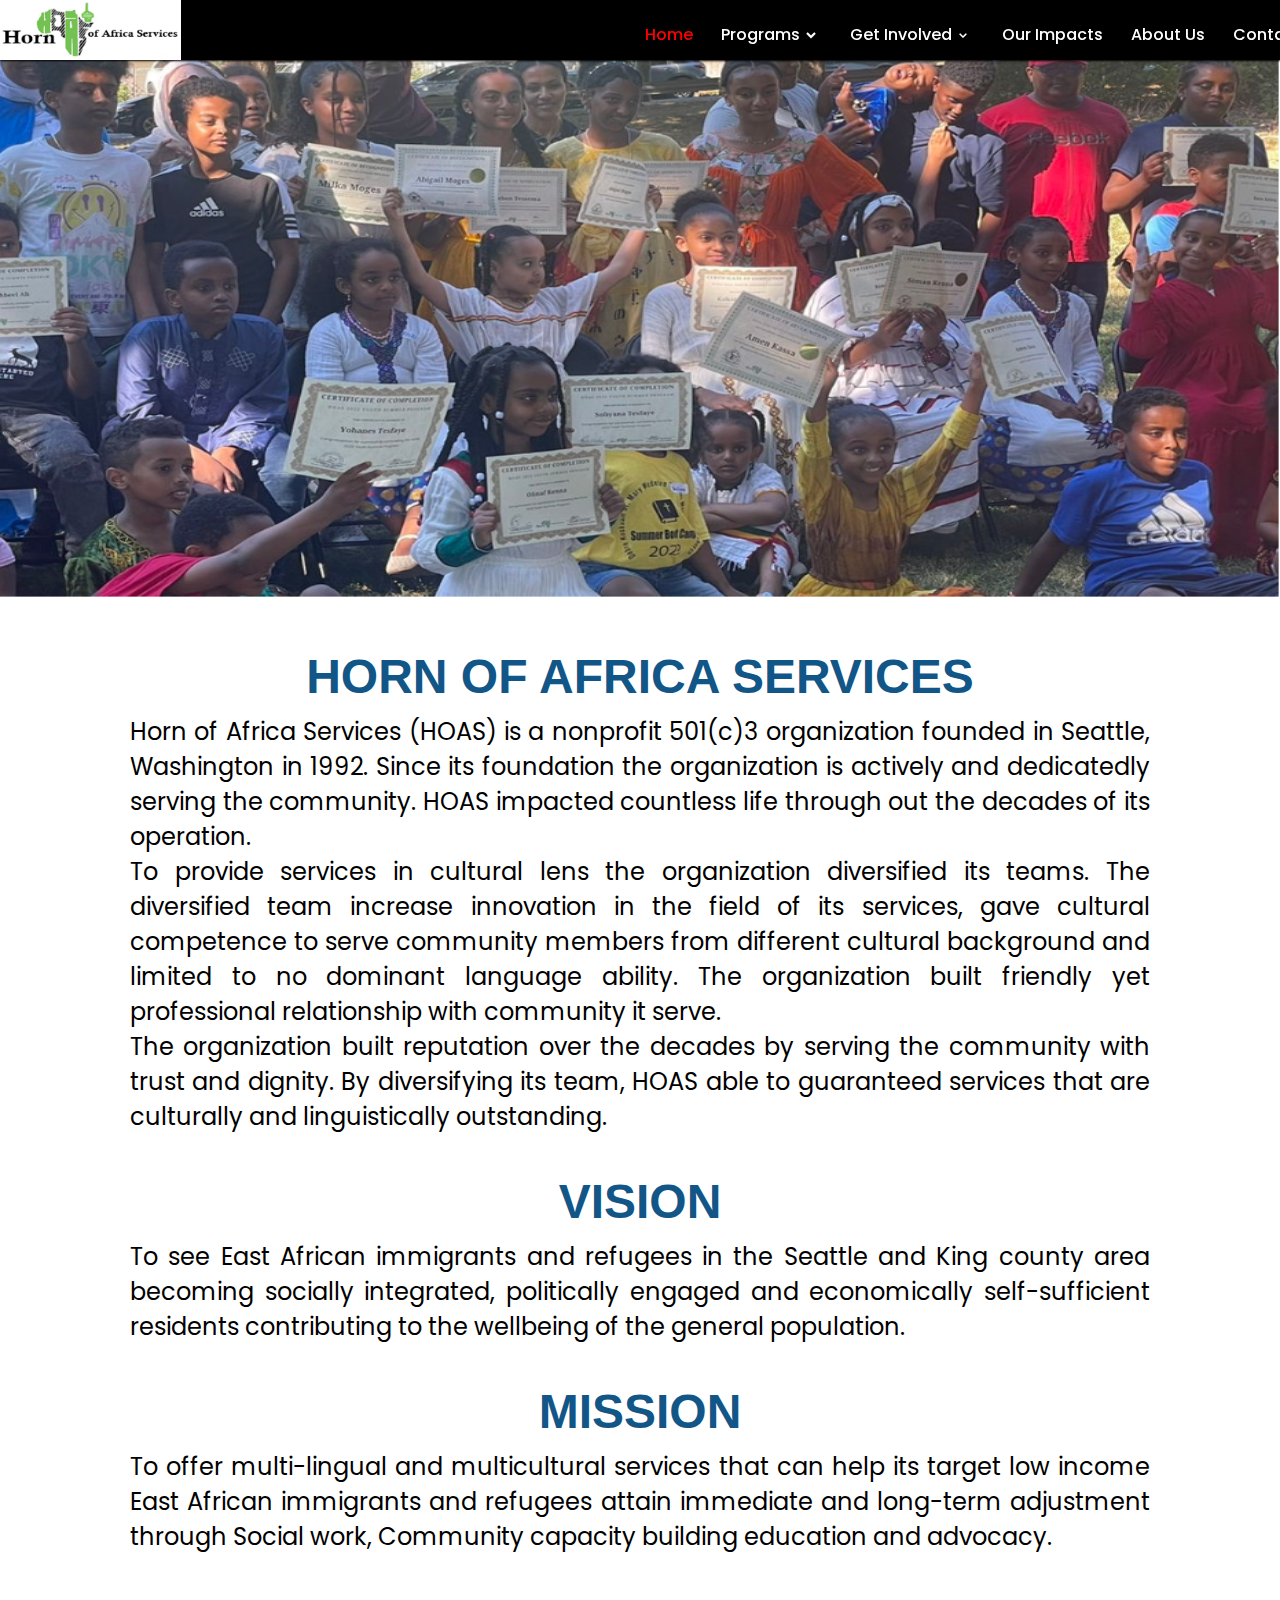
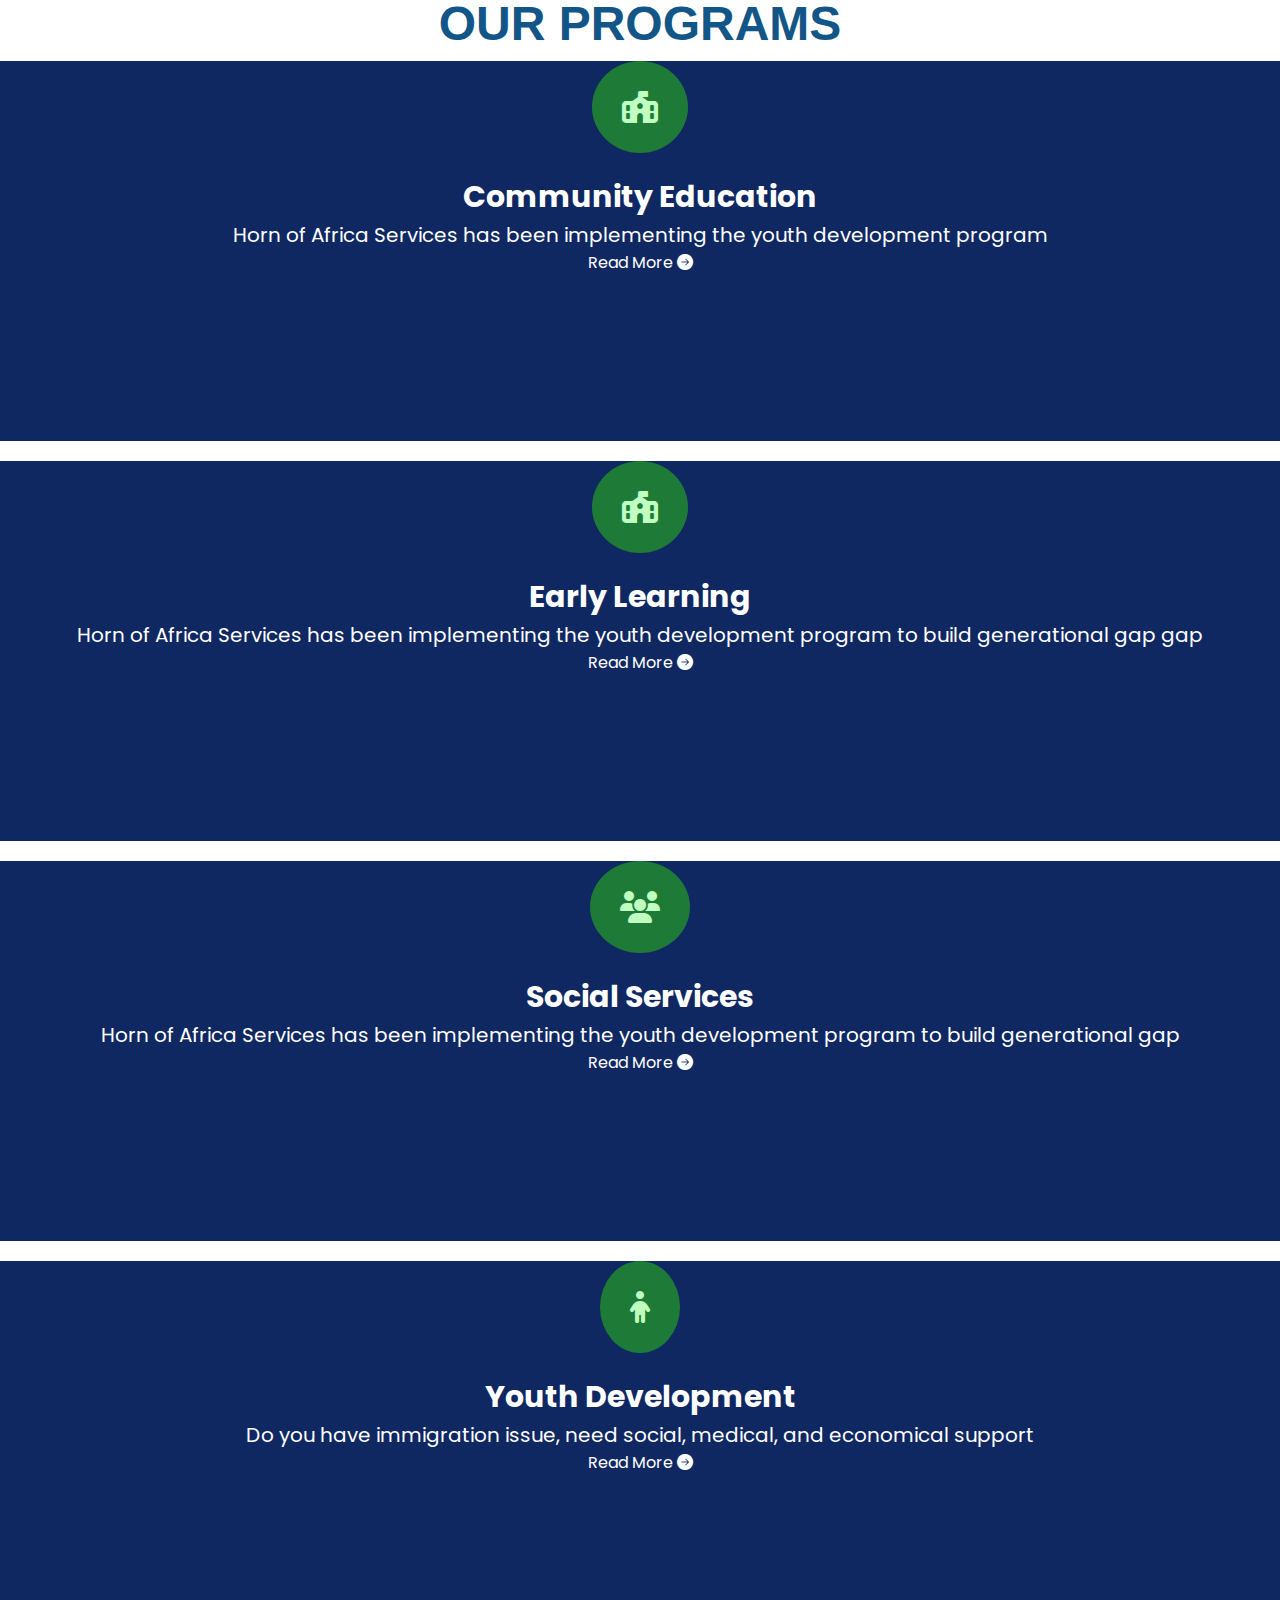
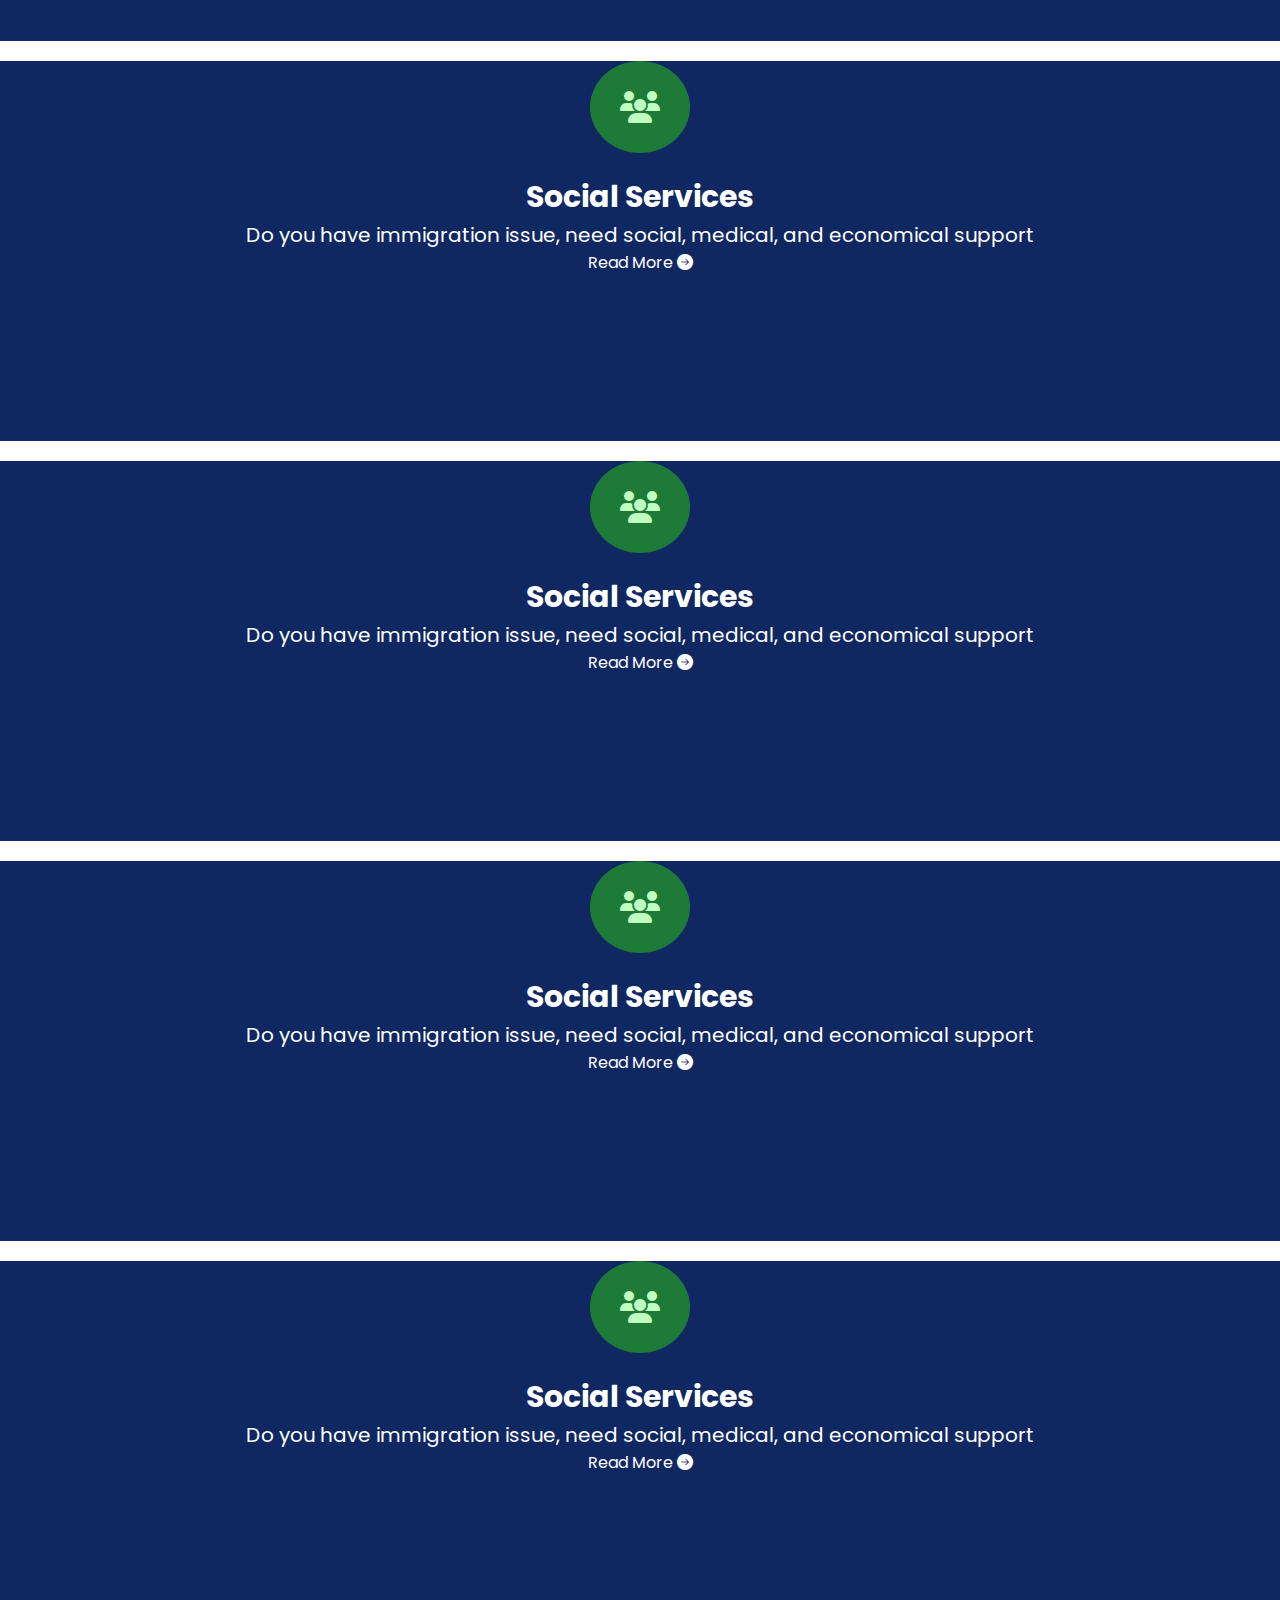
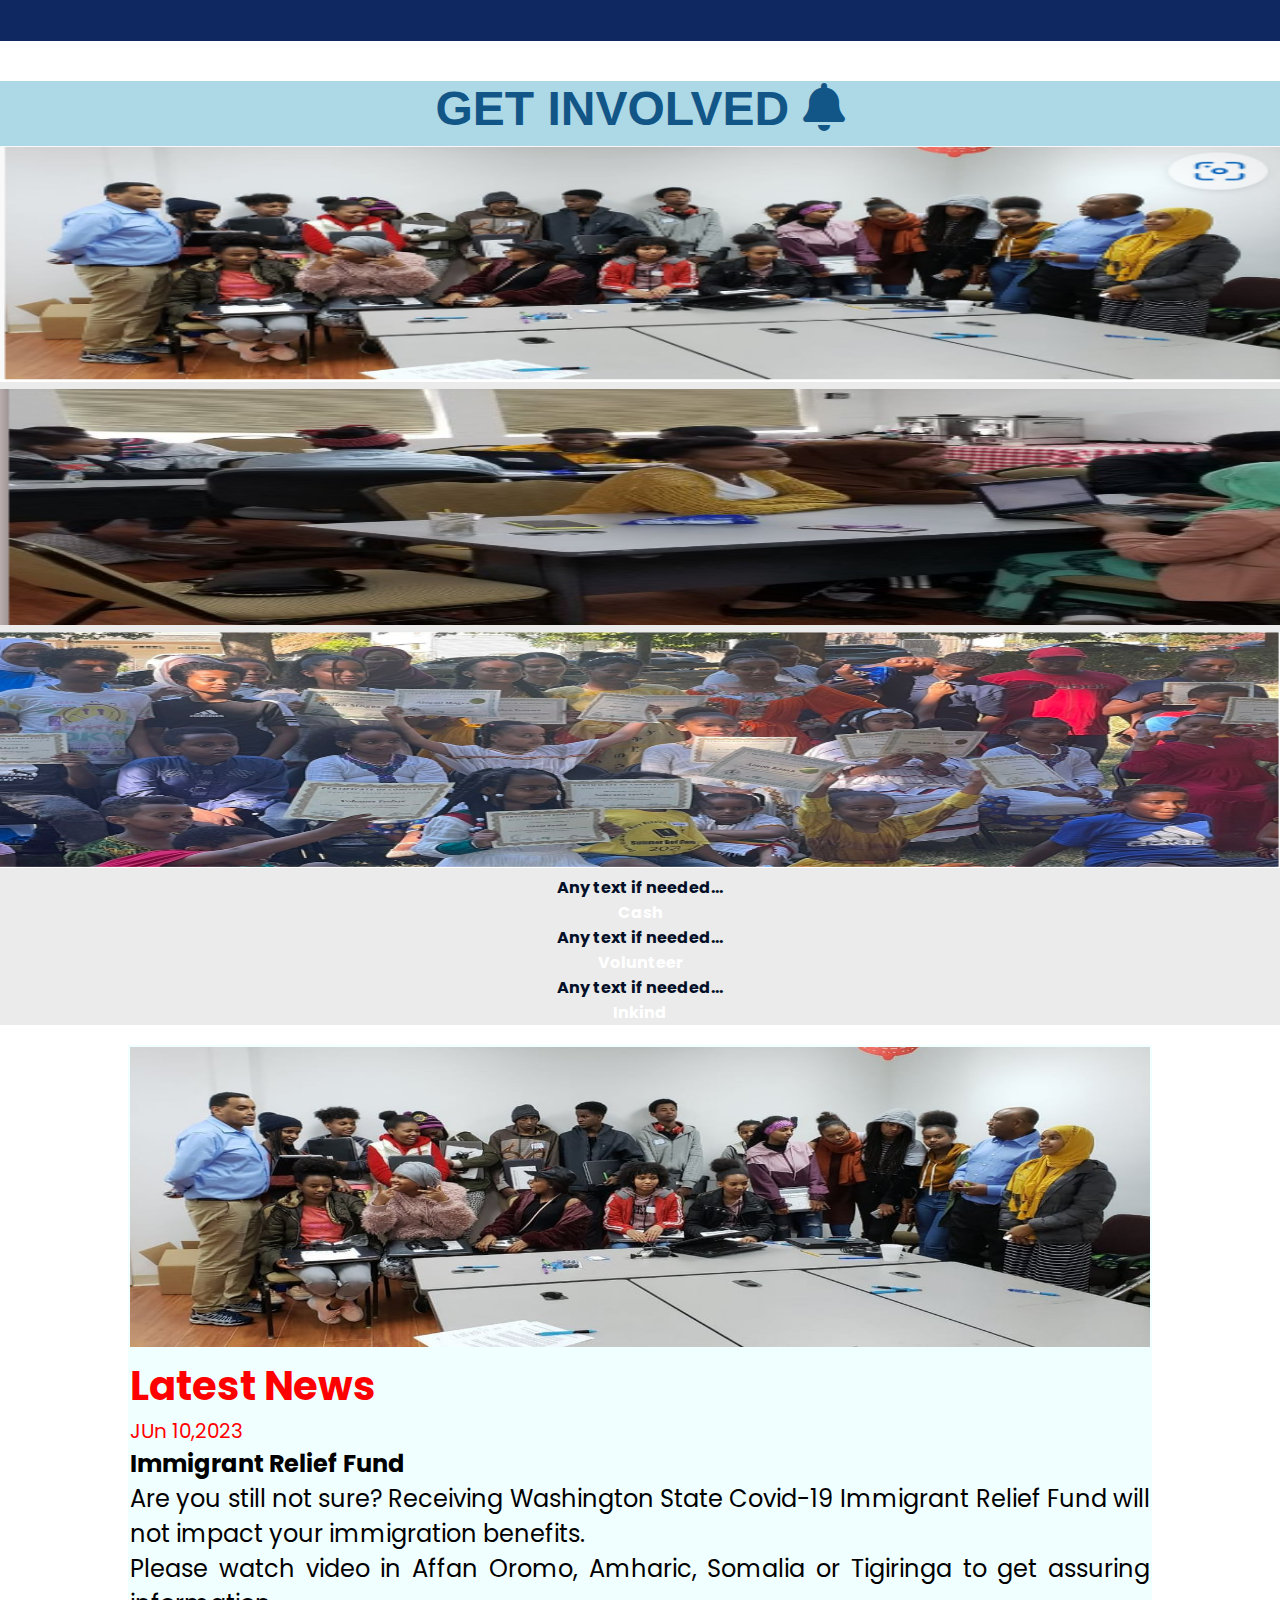
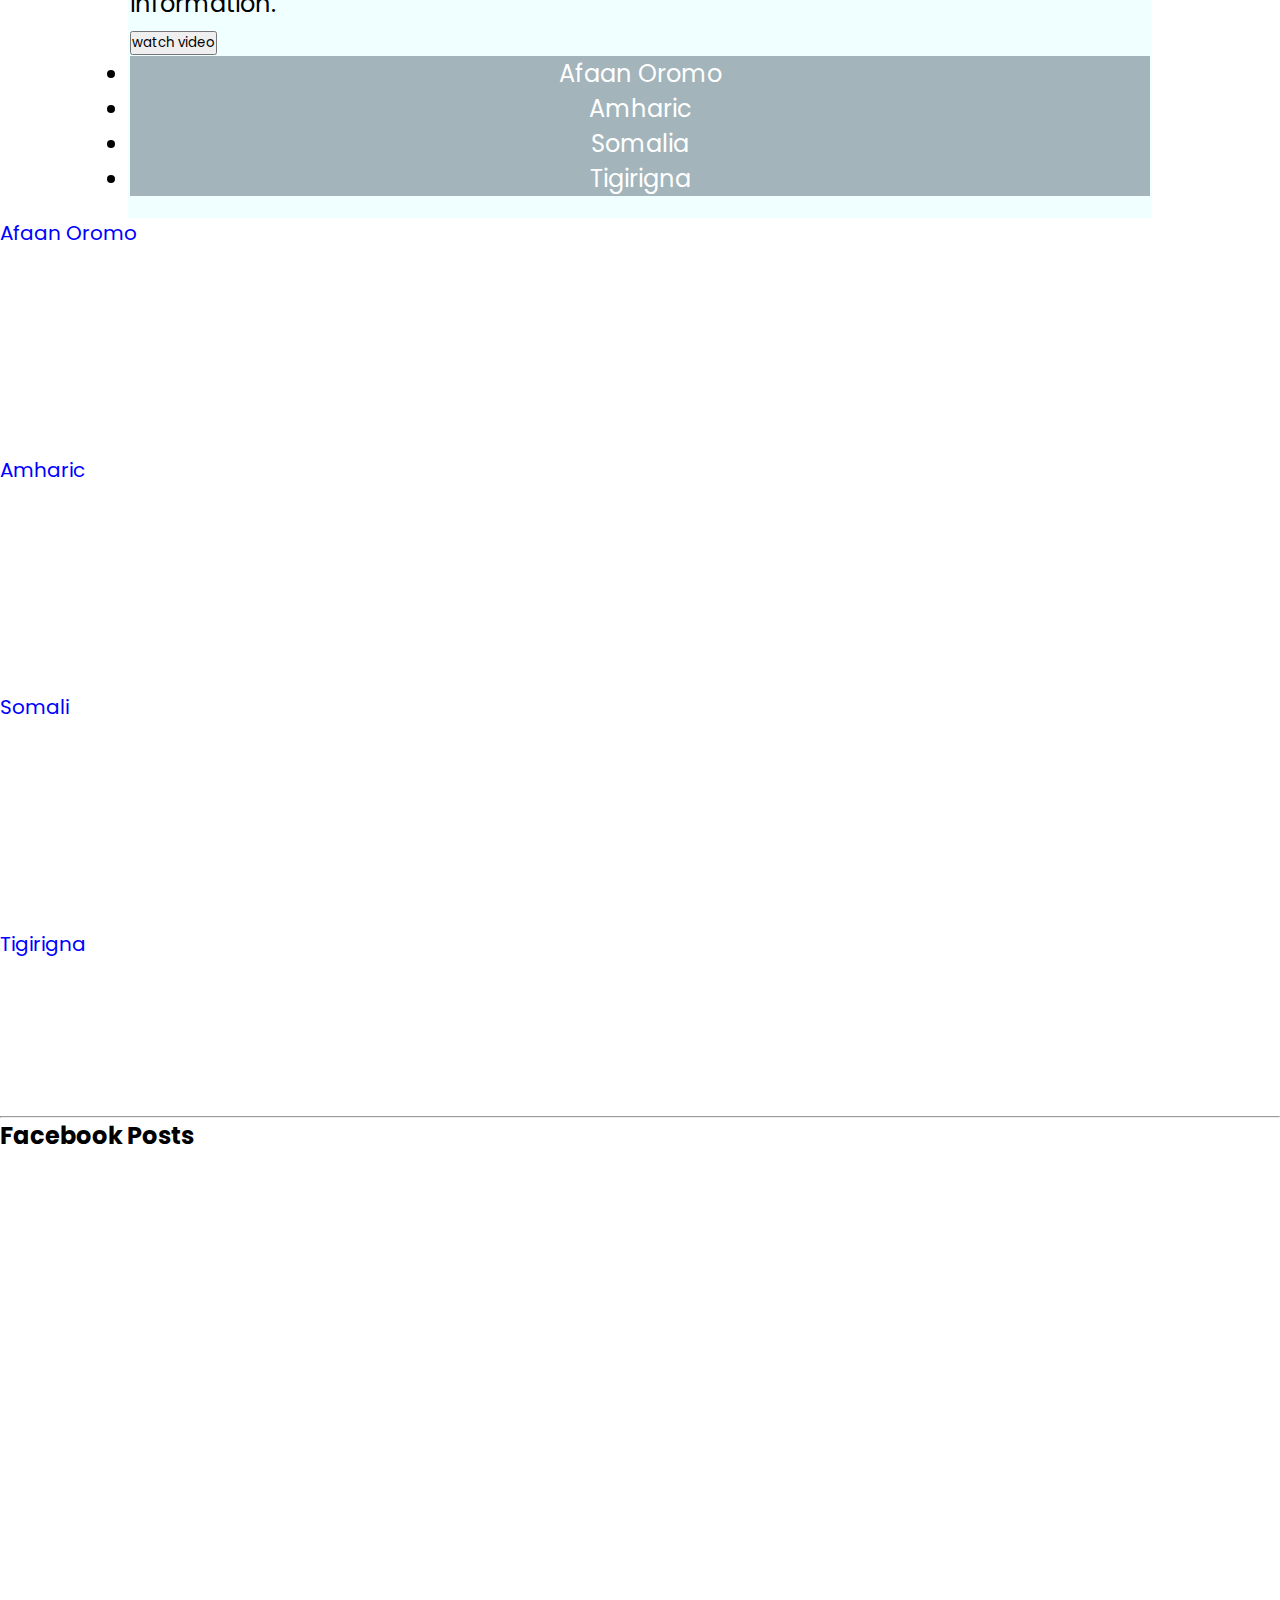
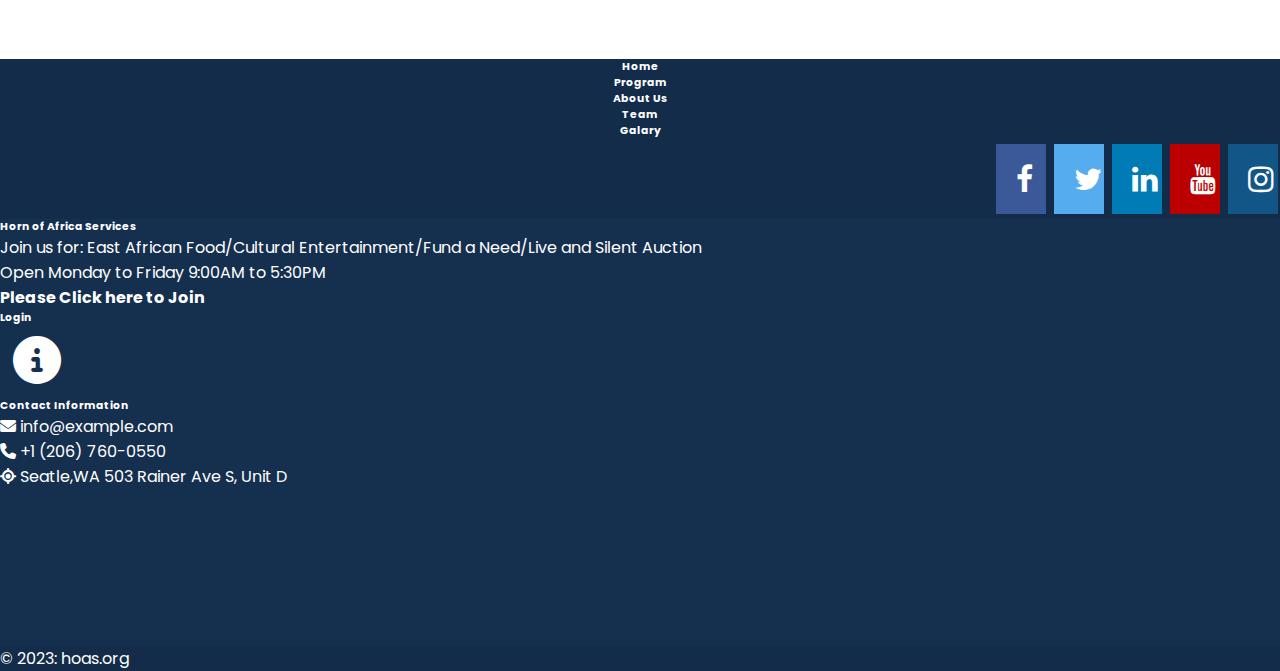
<file: index.html>
<!doctype html>
<html lang="en">

<head>

    <!-- Required meta tags -->
    <meta charset="utf-8">
    <meta name="viewport" content="width=device-width, initial-scale=1">

    <!-- For OUR PROGRAM Format-->
    <link href="https://cdn.jsdelivr.net/npm/bootstrap@5.0.2/dist/css/bootstrap.min.css" rel="stylesheet"
        integrity="sha384-EVSTQN3/azprG1Anm3QDgpJLIm9Nao0Yz1ztcQTwFspd3yD65VohhpuuCOmLASjC" crossorigin="anonymous">


    <link rel="stylesheet" href="https://cdn.jsdelivr.net/npm/bootstrap-icons@1.5.0/font/bootstrap-icons.css">
    <!-- For Font awsome -->
    <link rel="stylesheet" href="https://cdnjs.cloudflare.com/ajax/libs/font-awesome/6.2.1/css/all.min.css" />
    <!-- For Font awsome for Social Media Icon-->
    <meta name="viewport" content="width=device-width, initial-scale=1">
    <link rel="stylesheet" href="https://cdnjs.cloudflare.com/ajax/libs/font-awesome/4.7.0/css/font-awesome.min.css">


    <!--- For Drop down Icon-->

    <link href='https://unpkg.com/boxicons@2.1.4/css/boxicons.min.css' rel='stylesheet'>


    <link rel="stylesheet" href=" ./css/style11.css">

    <title>HOAS</title>
</head>

<body>
    <nav>
        <div class="logo" style="float: left;">
            <a href="#"><img src="./image/c.png" width="50" height="60"></a>

        </div>
        <div class="navbar">
            <i class='bx bx-menu'></i>
            <!---
            <div class="logo" style="float: left;">
                <a href="#"><img src="./image/c.png" width="50" height="60" ></a>
                          
            </div>
            ----->
            <div class="nav-links">
                <div class="sidebar-logo">
                    <span class="logo_name">Menu</span>
                    <i class='bx bx-x'></i>
                </div>
                <ul class="links">
                    <li>
                        <a href="#" style="color: red;">Home</a>
                    </li>

                    <li>
                        <a href="">Programs</a>
                        <i class='bx bxs-chevron-down arrow htmlcss-arrow'></i>
                        <ul class="htmlCss-sub-menu sub-menu">

                            <li class="more">
                                <a href="education.html">Education and Family Support</a>
                                <i class='bx bxs-chevron-right arrow more-arrow'></i>
                                <ul class="more-sub-menu sub-menu">



                                    <li><a href="education.html#communityeduc">Community Education</a></li>
                                    <li><a href="education.html#communityeduc">Family Management</a></li>
                                    <li><a href="education.html#communityeduc">Social Connection</a></li>
                                    <li> <a href="education.html#communityeduc">System navigation</a>
                                    </li>


                                </ul>
                            </li>




                            <li><a href="earlylearning.html">Early Learning</a></li>
                            <li><a href="#">Social Servivce</a></li>


                            <li class="more">
                                <a href=" ">Youth Development</a>
                                <i class='bx bx-chevron-right arrow more-arrow'></i>
                                <ul class="more-sub-menu sub-menu">

                                    <li><a href="youth.html#youthpro">Job Readiness</a></li>
                                    <li><a href="youth.html#youthpro">Leadership and Civic engagement</a></li>
                                    <li><a href="youth.html#youthpro">After School Tutoring</a></li>

                            </li>

                        </ul>
                    </li>
                </ul>
                </li>

                <li><a href="#">Get Involved</a>
                    <i class='bx bx-chevron-down arrow js-arrow'></i>
                    <ul class="js-sub-menu sub-menu">
                        <li><a href="#">Cash</a></li>
                        <li><a href="#">Inkind</a></li>

                        <li><a href="#">Volunteer</a></li>
                        <!----------------------
                            <li class="more">
                                <a href="#">More</a>
                                <i class='bx bx-chevron-right arrow more-arrow'></i>
                                <ul class="more-sub-menu sub-menu">
                                    <li><a href="#">XXX</a></li>
                                    <li><a href="#">YYY</a></li>


                                </ul>
                            </li>
                           ---------- -->

                    </ul>
                </li>
                <li><a href="impact.html">Our Impacts</a></li>
                <li><a href="about.html">About Us</a></li>
                <li><a href="#contctus">Contact Us</a></li>
                <li><a href="team.html">Team</a></li>
                </ul>
            </div>
        </div>
    </nav>




    <!------- Home Image Start ------->

    <section>

        <div class="image">
            <img src="./image/donate.png" width="500" height="600">
        </div>

        <div class="image ">
            <img src="./image/learning.png" width="500" height="600">
        </div>

        <div class="image">
            <img src="./image/covid2.png" width="500" height="600">
        </div>

        <div class="image">
            <img src="./image/background.png" width="500" height="600">
        </div>
        <div class="image ">
            <img src="./image/try.png" width="500" height="600">
        </div>



    </section>

    <!------- Home Image End ------->


    <!--- About HOAS Start -->

    <section class="about ">

        <div class="col-md-12  about_center">
            <div class="content p-2">
                <!--<h2 class="text-center " style="font-size:40px"> About Horn Of Africa Services</h2> -->
                <!--<a><h1 data-text="Horn Of Africa Services"></h1></a> -->
                <h1 data-text="Horn Of Africa Services"></h1>
                <p style="font-size:24px">Horn of Africa Services (HOAS) is a nonprofit 501(c)3 organization
                    founded in Seattle, Washington in 1992. Since its foundation the organization is actively
                    and dedicatedly serving the community. HOAS impacted countless life through out the decades
                    of its operation.
                </p>

                <p style="font-size:24px">To provide services in cultural lens the organization diversified its
                    teams. The diversified team increase innovation in the field of its services, gave cultural
                    competence to serve community members from different cultural background and limited to no
                    dominant language ability. The organization built friendly yet professional relationship
                    with
                    community it serve.
                </p>
                <p style="font-size:24px">The organization built reputation over the decades by serving the
                    community with trust and dignity. By diversifying its team, HOAS able to guaranteed services
                    that are culturally and
                    linguistically outstanding.
                </p>
            </div>

            <h1 data-text="Vision"></h1>

            <div class="row">
                <div>
                    <p style="font-size:24px">To see East African immigrants and refugees in the Seattle and
                        King
                        county area becoming
                        socially integrated, politically engaged and economically self-sufficient residents
                        contributing
                        to the wellbeing of the general population.
                    </p>
                </div>
            </div>

            <h1 data-text="Mission"></h1>

            <div>
                <p style="font-size:24px">To offer multi-lingual and multicultural services that can
                    help its
                    target low income East
                    African immigrants and refugees attain immediate and long-term adjustment through
                    Social
                    work,
                    Community capacity building education and advocacy.
                </p>
            </div>
        </div>
    </section>


    <!---- About HOAS End-->


    <!--- HOAS Program Start --->


    <section class="mt-5 mb-5  col-lg-12 col-md-8 col-sm-6" id="program">

        <h1 data-text="Our Programs"></h1>

        <!--- First Row Begin-->
        <div class="container px-4">
            <div class="row gx-2">
                <div class="col">

                    <div class="div-3" style="height: 380px"> <!---- <div class="p-3 border div-3">-->
                        <a href="education.html">

                            <div class="icon ">
                                <i class="fa-solid fa-school-flag fa-2x circle-icon " aria-hidden="true"></i>

                            </div>
                            <h4 style="font-size:30px">Community Education </h4>


                            <p style="font-size:20px "> Horn of Africa Services has been implementing the youth
                                development program
                            </p>

                            <P>Read More <i class="bi bi-arrow-right-circle-fill"></i></P>

                        </a>
                    </div>


                </div>
                <div class="col">
                    <div class="div-3" style="height: 380px">
                        <a href="earlylearning.html">

                            <div class="icon ">
                                <i class="fa-solid fa-school-flag fa-2x circle-icon" aria-hidden="true"></i>

                            </div>
                            <h3 style="font-size:30px">Early Learning</h3>

                            <p style="font-size:20px "> Horn of Africa Services has been implementing the youth
                                development program to build generational gap gap
                            </p>

                            <P>Read More <i class="bi bi-arrow-right-circle-fill"></i></P>

                        </a>
                    </div>
                </div>

                <div class="col">
                    <div class="div-3" style="height: 380px">
                        <a href="socialservice.html">

                            <div class="icon">
                                <i class="fa-solid fa-users fa-2x circle-icon " aria-hidden="true"></i>

                            </div>
                            <h3 style="font-size:30px">Social Services</h3>

                            <p style="font-size:20px"> Horn of Africa Services has been implementing the youth
                                development program to build generational gap
                            </p>

                            <P>Read More <i class="bi bi-arrow-right-circle-fill"></i></P>
                        </a>
                    </div>
                </div>

                <div class="col">
                    <div class="div-3" style="height: 380px">
                        <a href="youth.html">

                            <div class="icon">
                                <i class="fa-solid fa-child fa-2x circle-icon " aria-hidden="true"></i>

                            </div>
                            <h3 style="font-size:30px">Youth Development</h3>

                            <p style="font-size:20px">Do you have immigration issue, need social, medical, and
                                economical support
                            </p>

                            <P>Read More <i class="bi bi-arrow-right-circle-fill"></i></P>
                        </a>
                    </div>
                </div>

            </div>
        </div>

        <!--- First Row End-->
        <!--- Second Row Begin-->
        <div class="container px-4 col-md-12">
            <div class="row gx-2">
                <div class="col">

                    <div class="div-3" style="height: 380px">
                        <a href="socialservice.html">

                            <div class="icon">
                                <i class="fa-solid fa-users fa-2x circle-icon " aria-hidden="true"></i>

                            </div>
                            <h3 style="font-size:30px">Social Services</h3>

                            <p style="font-size:20px">Do you have immigration issue, need social, medical, and
                                economical support
                            </p>

                            <P>Read More <i class="bi bi-arrow-right-circle-fill"></i></P>
                        </a>
                    </div>


                </div>
                <div class="col">
                    <div class="div-3" style="height: 380px">
                        <a href="socialservice.html">

                            <div class="icon">
                                <i class="fa-solid fa-users fa-2x circle-icon " aria-hidden="true"></i>

                            </div>
                            <h3 style="font-size:30px">Social Services</h3>

                            <p style="font-size:20px">Do you have immigration issue, need social, medical, and
                                economical support
                            </p>
                            <P>Read More <i class="bi bi-arrow-right-circle-fill"></i></P>
                        </a>
                    </div>
                </div>

                <div class="col">
                    <div class="div-3" style="height: 380px">
                        <a href="socialservice.html">

                            <div class="icon">
                                <i class="fa-solid fa-users fa-2x circle-icon " aria-hidden="true"></i>

                            </div>
                            <h3 style="font-size:30px">Social Services</h3>

                            <p style="font-size:20px">Do you have immigration issue, need social, medical, and
                                economical support
                            </p>
                            <P>Read More <i class="bi bi-arrow-right-circle-fill"></i></P>
                        </a>
                    </div>
                </div>

                <div class="col">
                    <div class="div-3" style="height: 380px">
                        <div class="icon">
                            <i class="fa-solid fa-users fa-2x circle-icon " aria-hidden="true"></i>

                        </div>
                        <a href="socialservice.html">


                            <h3 style="font-size:30px">Social Services</h3>

                            <p style="font-size:20px">Do you have immigration issue, need social, medical, and
                                economical support
                            </p>
                            <P>Read More <i class="bi bi-arrow-right-circle-fill"></i></P>
                        </a>
                    </div>
                </div>

            </div>
        </div>
        <!--- Second Row End-->
    </section>

    <!-- HOAS Program End -->



    <!-------GET Involved Start------------------->

    <!------------------------------------------------------------------------

    <section class="choose mt-5 mb-5">

        <div class="container div-4">
            
               
                <br>
                <h1 data-text="Get Involved">
                
                    <i class="fa-solid fa-bell fa-shake"></i>
                  
                  
                </h1>
    
                <div class="col-md-12  mb-5 ">
               
                <br>
                <div class="row">

                    <div class="col-lg-4 col-md-6 col-sm-6">

                        <div class="card-body div-1">
                            <h5 class="card-title">Any text if needed...</h5>
                            <p class="text-center">Any text if needed...</p>
                            <a href="#" class="btn btn-primary">Cash</a>
                        </div>

                    </div>
                    <div class="col-lg-4 col-md-6 col-sm-6">

                        <div class="card-body div-1">
                            <h5 class="card-title">Any text if needed...</h5>
                            <p class="text-center">Any text if needed...</p>
                            <a href="#" class="btn btn-primary">Volunteer</a>
                        </div>

                    </div>
                    <div class="col-lg-4 col-md-6 col-sm-6">

                        <div class="card-body div-1">
                            <h5 class="card-title">Any text if needed...</h5>
                            <p class="text-center">Any text if needed...</p>
                            <a href=" #" class="btn btn-primary">Inkind</a>
                        </div>

                    </div>
                </div>
            </div>
        </div>
    </section>

    <!----- GET Involved End------------------------------>


    <!--- GET Involved Start-->
    <section class="choose mt-5 mb-5">
        <div class="p-3 my-3 mb-5  div-8"> <!-- <div class="container p-3 my-3 mb-5 text-white  div-7">-->

            <div class="col-md-12  mb-5">

                <h1> Get Involved <i class="fa-solid fa-bell fa-shake"></i></h1>

                <div class="row div-6">

                    <div class="col-lg-4 col-md-6 col-sm-6">

                        <div class="card-body ">

                            <img src="./image/eastafrica.png" width="304" height="236">

                        </div>

                    </div>
                    <div class="col-lg-4 col-md-6 col-sm-6">

                        <div class="card-body ">

                            <img src="./image/volunter.png" width="304" height="236">

                        </div>

                    </div>
                    <div class="col-lg-4 col-md-6 col-sm-6">

                        <div class="card-body ">

                            <img src="./image/donate.png" width="304" height="236">

                        </div>

                    </div>

                    <div class="col-lg-4 col-md-6 col-sm-6 mb-5">


                        <p class="text-center">Any text if needed...</p>
                        <a href="#" class="btn btnfooter" style="width: 10rem;">
                            <h4>Cash</h4>
                        </a>


                    </div>

                    <div class="col-lg-4 col-md-6 col-sm-6">

                        <p class="text-center">Any text if needed...</p>
                        <a href="#" class="btn btnfooter" style="width: 10rem;">
                            <h4>Volunteer</h4>
                        </a>

                    </div>

                    <div class="col-lg-4 col-md-6 col-sm-6">

                        <p class="text-center">Any text if needed...</p>
                        <a href="#" class="btn btnfooter" style="width: 10rem;">
                            <h4>Inkind</h4>
                        </a>

                    </div>

                </div>
            </div>
        </div>
    </section>
    <!----- GET Involved End------------------------------>

    <!----- News Start------------------------------>
    <div class="about_center new mb-3">

        <img src="./image/covid2.png" width="300" height="300" class="col-md-5 float-md-end mb-3 ms-md-3">


        <h2 style="color: red; font-size:40px;">Latest News</h2>

        <p style="color: red; font-size:20px;">JUn 10,2023
        </p>

        <p>
            <strong>Immigrant Relief Fund</strong>
        </p>

        <p>
            Are you still not sure? Receiving Washington State Covid-19
            Immigrant Relief Fund
            will not impact your immigration benefits.
        </p>
        Please watch video in Affan Oromo, Amharic, Somalia or
        Tigiringa to get assuring information. </p>
        <!-- Example split danger button -->
        <div>
            <button type="button" class="btn btn-danger dropdown-toggle" data-bs-toggle="dropdown"
                aria-expanded="false">
                watch video
            </button>
            <ul class="dropdown-menu div-4">
                <li><a class="dropdown-item" href="https://youtu.be/fOIjUKRx2Eg" target="_blank">Afaan
                        Oromo</a>
                </li>
                <li><a class="dropdown-item" href="#">Amharic</a></li>
                <li><a class="dropdown-item" href="#">Somalia</a></li>
                <li><a class="dropdown-item" href="#">Tigirigna</a></li>
            </ul>
        </div>
        <!--- Video ------------------------------>
        <!----
        <div>
            <iframe width="300" height="200" src="https://www.youtube.com/embed/hE3FNtfDCmo"
                title="YouTube video player" frameborder="0"
                allow="accelerometer; autoplay; clipboard-write; encrypted-media; gyroscope; picture-in-picture; web-share"
                allowfullscreen></iframe>
           
        </div>
        ---------->

    </div>



    <div class="container">
        <div class="row">
            <div class="col-sm">
                <p style="color: blue; font-size:20px;">Afaan Oromo </p>

                <iframe width="300" height="200" src="https://www.youtube.com/embed/hE3FNtfDCmo"
                    title="YouTube video player" frameborder="0"
                    allow="accelerometer; autoplay; clipboard-write; encrypted-media; gyroscope; picture-in-picture; web-share"
                    allowfullscreen></iframe>
            </div>
            <div class="col-sm">
                <p style="color: blue; font-size:20px;">Amharic</p>
                <iframe width="300" height="200" src="https://www.youtube.com/embed/diSAlI7dqDc"
                    title="YouTube video player" frameborder="0"
                    allow="accelerometer; autoplay; clipboard-write; encrypted-media; gyroscope; picture-in-picture; web-share"
                    allowfullscreen></iframe>
            </div>
            <div class="col-sm">
                <p style="color: blue; font-size:20px;">Somali</p>
                <iframe width="300" height="200" src="https://www.youtube.com/embed/OHrZsJijAnM"
                    title="YouTube video player" frameborder="0"
                    allow="accelerometer; autoplay; clipboard-write; encrypted-media; gyroscope; picture-in-picture; web-share"
                    allowfullscreen></iframe>
            </div>
        </div>
        <div class="col-sm">
            <p style="color: blue; font-size:20px;">Tigirigna</p>
            <iframe
                src="//www.youtube.com/embed/OHrZsJijAnM?&amp;rel=0&amp;showinfo=0&amp;autoplay=false&amp;mute=false&amp;loop=false&amp;controls=1"
                frameborder="0" false="" allow="autoplay; encrypted-media" allowfullscreen="">
            </iframe>
        </div>
    </div>
    <hr style="height: 2px;">
    </div>
    <!----- News End------------------------------>



    <!----- Facebook feed Start------------------------------>
    <div class="py-3">
        <h2>Facebook Posts</h2>
        <iframe
            src="https://www.facebook.com/plugins/page.php?href=https%3A%2F%2Fwww.facebook.com%2Fhornofafricaservices&tabs=timeline&width=340&height=499&small_header=false&adapt_container_width=true&hide_cover=true&show_facepile=true&appId"
            width="340" height="499" style="border:none;overflow:hidden" scrolling="no" frameborder="0"
            allowfullscreen="true"
            allow="autoplay; clipboard-write; encrypted-media; picture-in-picture; web-share"></iframe>
    </div>


    <!----- Facebook feed End------------------------------>

    <!-- Footer Start -->

    <section id="contctus">
        <footer class="text-center text-lg-start pt-4 mb-4 " style="background: #152F4F;
             color:#4180CB;">


            <!-- Menu-->
            <div align="center" style="background-color: rgba(0, 0, 0, 0.05); "> <!-- align="right" -->


                <a href="#" class="btn btnfooter" style="width: 8rem;">
                    <h6>Home</h6>
                </a>

                <a href="#program" class="btn btnfooter" style="width: 8rem;">
                    <h6>Program</h6>
                </a>

                <a href="about.html" class="btn btnfooter" style="width: 8rem;">
                    <h6>About Us</h6>
                </a>


                <a href="team.html" class="btn btnfooter" style="width: 8rem;">
                    <h6>Team</h6>
                </a>

                <a href="#" class="btn btnfooter" style="width: 8rem;">
                    <h6>Galary</h6>
                </a>




            </div>

            <!-- Menu-->

            <!-- Font Icon-->
            <div align="right" style="background-color: rgba(0, 0, 0, 0.05); "> <!-- align="right" -->

                <a href="https://www.facebook.com/Hoas.organization/" target="_blank" class="fa fa-facebook"></a>
                <a href="#" class="fa fa-twitter"></a>

                <a href="#" class="fa fa-linkedin"></a>
                <a href="#" class="fa fa-youtube"></a>
                <a href="#" class="fa fa-instagram"></a>

            </div>
            <!-- Font Icon-->

            <div class="container text-center text-md-start mt-5">

                <!-- Grid row -->
                <div class="row mt-3">
                    <!-- Grid column -->
                    <div class="col-md-3 col-lg-4 col-xl-3 mx-auto mb-4" style=" color:white;">
                        <!-- Content -->
                        <h6 class="text-uppercase fw-bold mb-4">
                            Horn of Africa Services
                        </h6>
                        <p>
                            Join us for: East African Food/Cultural Entertainment/Fund a Need/Live and Silent Auction

                        </p>


                        <p>Open Monday to Friday 9:00AM to 5:30PM </p>

                        <a href="#" class="btnfooter">
                            <h4>Please Click here to Join</h4>
                        </a>
                        <a href="login.php" class="btnfooter">
                            <h6>Login</h6>
                        </a>
                    </div>


                    <!-- Grid column -->

                    <div class="col-md-4 col-lg-3 col-xl-3 mx-auto mb-md-0 mb-4" style=" color:white;">
                        <!-- Links -->
                        <div class="fa-3x">
                            <i class="fa-solid fa-square-exclamation fa-beat-fade"></i>

                            <i class="fa-solid fa-circle-info fa-beat-fade"
                                style="--fa-beat-fade-opacity: 0.67; --fa-beat-fade-scale: 1.075;"></i>
                        </div>

                        <h6 class="text-uppercase fw-bold mb-4" style=" color:white;">Contact Information</h6>

                        <i class="fas fa-envelope me-3"></i>
                        info@example.com
                        </p>
                        <p><i class="fa-solid fa-phone "></i> +1 (206) 760-0550</p>



                        <p> <i class="fas fa-location"></i> Seatle,WA 503 Rainer Ave S, Unit D</p>

                    </div>
                    <!-- Grid column -->

                    <!-- Grid column -->
                    <div class="col-md-4 col-lg-3 col-xl-3 mx-auto mb-md-0 mb-4" style=" color:white;">


                        <!-- Map  BEGIN ------>
                        <p>
                            <iframe
                                src="https://maps.google.com/maps?q=Horn of Africa Services&t=&z=13&ie=UTF8&iwloc=&output=embed"
                                frameborder="0" style="border:0" allowfullscreen></iframe>
                        </p>
                        <!-- Map  END ------>

                    </div>
                    <!-- Grid column -->

                </div>
                <!-- Grid row -->

            </div>

            <!-- Section: Links  -->

            <!-- Copyright -->
            <div class="text-center p-4" style="background-color: rgba(0, 0, 0, 0.05); color: white;">
                &copy; 2023<span>:
                    hoas.org
            </div>
            <!-- Copyright -->

        </footer>
    </section>

    <!---- Footer End -->

</body>

<script src="https://cdn.jsdelivr.net/npm/bootstrap@5.0.2/dist/js/bootstrap.bundle.min.js"
    integrity="sha384-MrcW6ZMFYlzcLA8Nl+NtUVF0sA7MsXsP1UyJoMp4YLEuNSfAP+JcXn/tWtIaxVXM" crossorigin="anonymous">
    </script>


<!-- Home Image Slider Start-->
<script>
    function bigImg(x) {
        x.style.height = "600px";
        x.style.width = "700px";
    }

    function normalImg(x) {
        x.style.height = "500px";
        x.style.width = "600px";
    }
</script>
<!-- Home Image Slider Start-->
<script>
    let index = 0;
    displayImages();
    function displayImages() {
        let i;
        const images = document.getElementsByClassName("image");
        for (i = 0; i < images.length; i++) {
            images[i].style.display = "none";
        }
        index++;
        if (index > images.length) {
            index = 1;
        }
        images[index - 1].style.display = "block";
        setTimeout(displayImages, 8000);
    }

</script>

<!-- Home Image Slider End-->
<!-- Home Image Slider End-->

<!--Sidbar open js code --->
<script>
    let menuOpenBtn = document.querySelector(".navbar .bx-menu");
    let closeOpenBtn = document.querySelector(".nav-links .bx-x");
    let navLinks = document.querySelector(".nav-links");


    menuOpenBtn.addEventListener("click", () => {
        navLinks.style.left = "0";
    });


    closeOpenBtn.addEventListener("click", () => {
        navLinks.style.left = "-100%";
    });


    /*--Sidbar open js code --*/

    let htmlcssArrow = document.querySelector(".htmlcss-arrow");

    htmlcssArrow.addEventListener("click", () => {
        navLinks.classList.toggle("show1");
    });


    let moreArrow = document.querySelector(".more-arrow");

    moreArrow.addEventListener("click", () => {
        navLinks.classList.toggle("show2");
    });

    let jsArrow = document.querySelector(".js-arrow");

    jsArrow.addEventListener("click", () => {
        navLinks.classList.toggle("show3");
    });

</script>


</html>
</file>
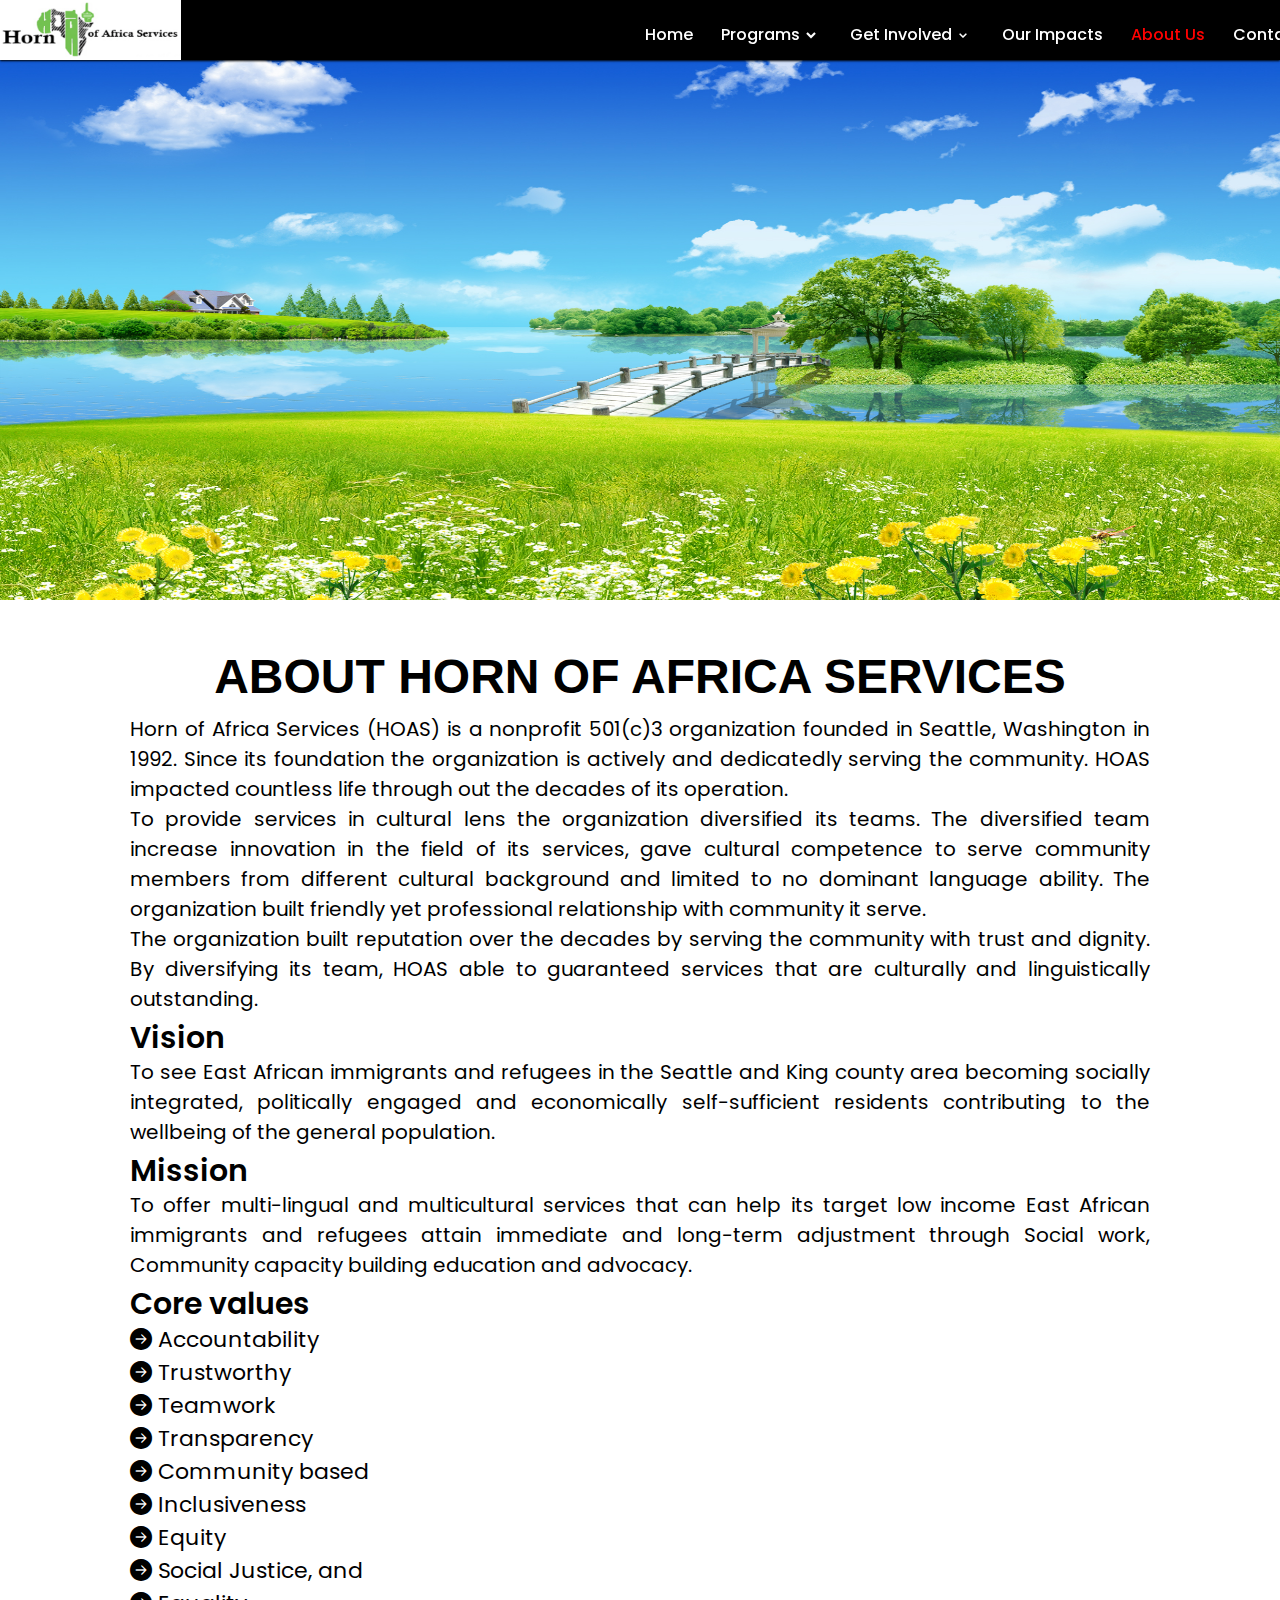
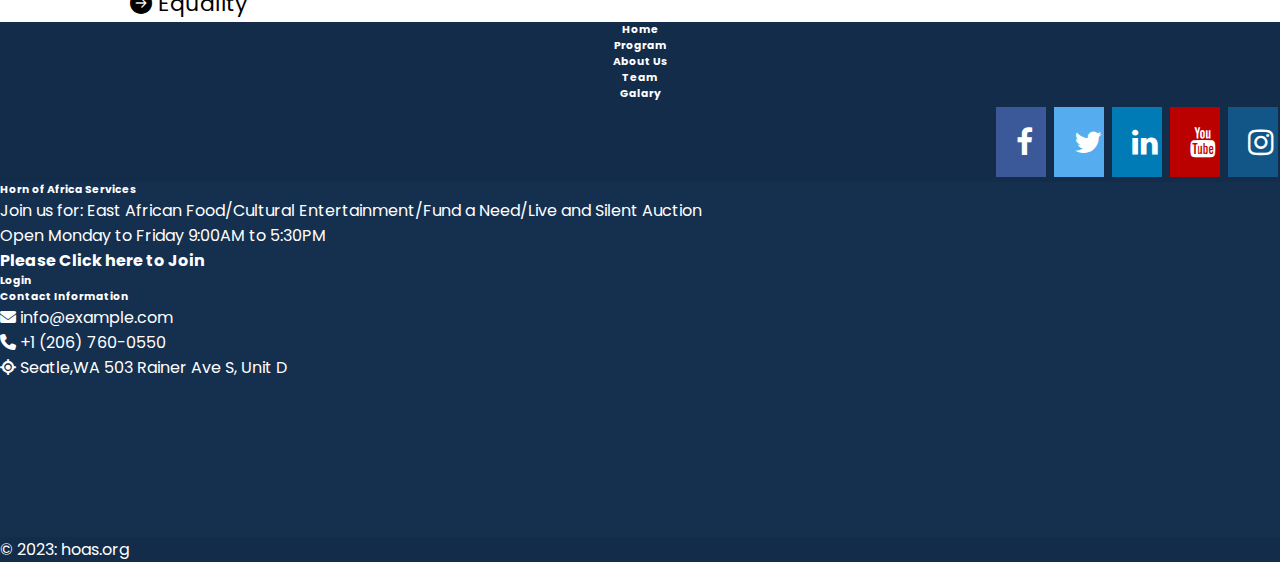
<file: about.html>
<!doctype html>
<html lang="en">

<head>

    <!-- Required meta tags -->
    <meta charset="utf-8">
    <meta name="viewport" content="width=device-width, initial-scale=1">

    <!-- For OUR PROGRAM Format-->
    <link href="https://cdn.jsdelivr.net/npm/bootstrap@5.0.2/dist/css/bootstrap.min.css" rel="stylesheet"
        integrity="sha384-EVSTQN3/azprG1Anm3QDgpJLIm9Nao0Yz1ztcQTwFspd3yD65VohhpuuCOmLASjC" crossorigin="anonymous">


    <link rel="stylesheet" href="https://cdn.jsdelivr.net/npm/bootstrap-icons@1.5.0/font/bootstrap-icons.css">
    <!-- For Font awsome -->
    <link rel="stylesheet" href="https://cdnjs.cloudflare.com/ajax/libs/font-awesome/6.2.1/css/all.min.css" />
    <!-- For Font awsome for Social Media Icon-->
    <meta name="viewport" content="width=device-width, initial-scale=1">
    <link rel="stylesheet" href="https://cdnjs.cloudflare.com/ajax/libs/font-awesome/4.7.0/css/font-awesome.min.css">


    <!--- For Drop down Icon-->

    <link href='https://unpkg.com/boxicons@2.1.4/css/boxicons.min.css' rel='stylesheet'>


    <link rel="stylesheet" href=" ./css/style11.css">

    <title>HOAS</title>
</head>

<body>
    <nav>
        <div class="logo" style="float: left;">
            <a href="#"><img src="./image/c.png" width="50" height="60"></a>

        </div>
        <div class="navbar">
            <i class='bx bx-menu'></i>


            <div class="nav-links">
                <div class="sidebar-logo">
                    <span class="logo_name">Menu</span>
                    <i class='bx bx-x'></i>
                </div>
                <ul class="links">
                    <li>
                        <a href="index.html">Home</a>
                    </li>

                    <li>
                        <a href=""> Programs</a>
                        <i class='bx bxs-chevron-down arrow htmlcss-arrow'></i>
                        <ul class="htmlCss-sub-menu sub-menu">

                            <li class="more">
                                <a href="education.html">Education and Family Support</a>
                                <i class='bx bxs-chevron-right arrow more-arrow'></i>
                                <ul class="more-sub-menu sub-menu">



                                    <li><a href="education.html#communityeduc">Community Education</a></li>
                                    <li><a href="education.html#communityeduc">Family Management</a></li>
                                    <li><a href="education.html#communityeduc">Social Connection</a></li>
                                    <li> <a href="education.html#communityeduc">System navigation</a>
                                    </li>


                                </ul>
                            </li>




                            <li><a href="earlylearning.html">Early Learning</a></li>
                            <li><a href="#">Social Servivce</a></li>


                            <li class="more">
                                <a href="youth.html">Youth Development</a>
                                <i class='bx bx-chevron-right arrow more-arrow'></i>
                                <ul class="more-sub-menu sub-menu">

                                    <li><a href="youth.html#youthpro">Job Readiness</a></li>
                                    <li><a href="youth.html#youthpro">Leadership and Civic engagement</a></li>
                                    <li><a href="youth.html#youthpro">After School Tutoring</a></li>

                            </li>

                        </ul>
                    </li>
                </ul>
                </li>

                <li><a href="#">Get Involved</a>
                    <i class='bx bx-chevron-down arrow js-arrow'></i>
                    <ul class="js-sub-menu sub-menu">
                        <li><a href="#">Cash</a></li>
                        <li><a href="#">Inkind</a></li>

                        <li><a href="#">Volunteer</a></li>
                        <!----------------------
                            <li class="more">
                                <a href="#">More</a>
                                <i class='bx bx-chevron-right arrow more-arrow'></i>
                                <ul class="more-sub-menu sub-menu">
                                    <li><a href="#">XXX</a></li>
                                    <li><a href="#">YYY</a></li>


                                </ul>
                            </li>
                           ---------- -->

                    </ul>
                </li>
                <li><a href="impact.html">Our Impacts</a></li>
                <li><a href="" style="color: red;">About Us</a></li>
                <li><a href="index.html#contctus">Contact Us</a></li>
                <li><a href="#">Team</a></li>
                </ul>
            </div>
        </div>
    </nav>

    <!-- Nav BAr End --->



    <!-- Carousel Start -->
    <div class="image ">
        <img src="./image/background.png" width="500" height="600">
    </div>
    </head>

    <body>


        <!-- Carousel End -->

        <!-- About Section Start---->
        <section class="about ">
            <!--- About HOAS Start -->

            <div class="content about_center">
                <h1 class="text-center ">About Horn Of Africa Services</h1>
                <p style="font-size:20px">Horn of Africa Services (HOAS) is a nonprofit 501(c)3 organization
                    founded in Seattle,
                    Washington in 1992. Since its foundation the organization is actively and dedicatedly
                    serving the community. HOAS impacted countless life through out the decades of its
                    operation.
                </p>
                <p style="font-size:20px">To provide services in cultural lens the organization diversified its
                    teams. The diversified
                    team increase innovation in the field of its services, gave cultural competence to serve
                    community members from different cultural background and limited to no dominant language
                    ability. The organization built friendly yet professional relationship with community it
                    serve.
                </p>
                <p style="font-size:20px">The organization built reputation over the decades by serving the
                    community with trust and
                    dignity. By diversifying its team, HOAS able to guaranteed services that are culturally and
                    linguistically outstanding.
                </p>
            </div>

            <div class="content about_center">
                <h2>Vision</h2>

                <p style="font-size:20px">To see East African immigrants and refugees in the Seattle and
                    King
                    county area becoming
                    socially integrated, politically engaged and economically self-sufficient residents
                    contributing
                    to the wellbeing of the general population.
                </p>

            </div>

            <div class="content about_center">
                <h2>Mission</h2>

                <p style="font-size:20px">To offer multi-lingual and multicultural services that can
                    help its
                    target low income East
                    African immigrants and refugees attain immediate and long-term adjustment through
                    Social
                    work,
                    Community capacity building education and advocacy.
                </p>

            </div>

            <div class="content about_center">
                <div class="row">
                    <h2>Core values </h2>
                    <div class="col">
                        <p class="bi-arrow-right-circle-fill text-gray " style="font-size:22px ">
                            Accountability</p>
                        <p class="bi-arrow-right-circle-fill text-gray " style="font-size:22px ">
                            Trustworthy</p>
                        <p class="bi-arrow-right-circle-fill text-gray" style="font-size:22px ">
                            Teamwork
                        </p>
                        <p class="bi-arrow-right-circle-fill text-gray " style="font-size:22px ">
                            Transparency</p>
                        <p class="bi-arrow-right-circle-fill text-gray " style="font-size:22px ">
                            Community
                            based</p>
                    </div>
                    <div class="col">
                        <p class="bi-arrow-right-circle-fill text-gray " style="font-size:22px ">
                            Inclusiveness</p>
                        <p class="bi-arrow-right-circle-fill text-gray " style="font-size:22px "> Equity
                        </p>
                        <p class="bi-arrow-right-circle-fill text-gray " style="font-size:22px "> Social
                            Justice, and</p>
                        <p class="bi-arrow-right-circle-fill text-gray " style="font-size:22px ">
                            Equality
                        </p>
                    </div>

                </div>

            </div>

        </section>




        <!-- About Section End---->

        <!-- Footer Start -->
        <!-- Footer -->

        <section id="contctus">
            <footer class="text-center text-lg-start pt-4 mb-4 " style="background: #152F4F;
             color:#4180CB;">


                <!-- Menu-->
                <div align="center" style="background-color: rgba(0, 0, 0, 0.05); "> <!-- align="right" -->

                    <a href="#" class="btn btnfooter" style="width: 8rem;">
                        <h6>Home</h6>
                    </a>
    
                    <a href="#program" class="btn btnfooter" style="width: 8rem;">
                        <h6>Program</h6>
                    </a>
    
                    <a href="about.html" class="btn btnfooter" style="width: 8rem;">
                        <h6>About Us</h6>
                    </a>
    
    
                    <a href="team.html" class="btn btnfooter" style="width: 8rem;">
                        <h6>Team</h6>
                    </a>
    
                    <a href="#" class="btn btnfooter" style="width: 8rem;">
                        <h6>Galary</h6>
                    </a>
    

                </div>

                <!-- Menu-->

                <!-- Font Icon-->
                <div align="right" style="background-color: rgba(0, 0, 0, 0.05); "> <!-- align="right" -->

                    <a href="https://www.facebook.com/HoasYourorganization/" target="_blank" class="fa fa-facebook"></a>
                    <a href="#" class="fa fa-twitter"></a>

                    <a href="#" class="fa fa-linkedin"></a>
                    <a href="#" class="fa fa-youtube"></a>
                    <a href="#" class="fa fa-instagram"></a>

                </div>
                <!-- Font Icon-->

                <div class="container text-center text-md-start mt-5">

                    <!-- Grid row -->
                    <div class="row mt-3">
                        <!-- Grid column -->
                        <div class="col-md-3 col-lg-4 col-xl-3 mx-auto mb-4" style=" color:white;">
                            <!-- Content -->
                            <h6 class="text-uppercase fw-bold mb-4">
                                Horn of Africa Services
                            </h6>
                            <p>
                                Join us for: East African Food/Cultural Entertainment/Fund a Need/Live and Silent
                                Auction

                            </p>


                            <p>Open Monday to Friday 9:00AM to 5:30PM </p>

                            <a href="#" class="btnfooter">
                                <h4>Please Click here to Join</h4>
                            </a>
                            <a href="login.php" class="btnfooter">
                                <h6>Login</h6>
                            </a>
                        </div>


                        <!-- Grid column -->
                        <div class="col-md-4 col-lg-3 col-xl-3 mx-auto mb-md-0 mb-4" style=" color:white;">
                            <!-- Links -->
                            <h6 class="text-uppercase fw-bold mb-4" style=" color:white;">Contact Information</h6>

                            <i class="fas fa-envelope me-3"></i>
                            info@example.com
                            </p>
                            <p><i class="fa-solid fa-phone "></i> +1 (206) 760-0550</p>



                            <p> <i class="fas fa-location"></i> Seatle,WA 503 Rainer Ave S, Unit D</p>

                        </div>
                        <!-- Grid column -->

                        <!-- Grid column -->
                        <div class="col-md-4 col-lg-3 col-xl-3 mx-auto mb-md-0 mb-4" style=" color:white;">


                            <!-- Map  BEGIN ------>
                            <p>
                                <iframe
                                    src="https://maps.google.com/maps?q=Horn of Africa Services&t=&z=13&ie=UTF8&iwloc=&output=embed"
                                    frameborder="0" style="border:0" allowfullscreen></iframe>
                            </p>
                            <!-- Map  END ------>

                        </div>
                        <!-- Grid column -->

                    </div>
                    <!-- Grid row -->

                </div>

                <!-- Section: Links  -->

                <!-- Copyright -->
                <div class="text-center p-4" style="background-color: rgba(0, 0, 0, 0.05); color: white;">
                    &copy; 2023<span>:
                        hoas.org
                </div>
                <!-- Copyright -->

            </footer>
        </section>

        <!---- Footer End -->
        <!-- Bootstrap JS -->

        <script src="https://cdn.jsdelivr.net/npm/bootstrap@5.0.2/dist/js/bootstrap.bundle.min.js"
            integrity="sha384-MrcW6ZMFYlzcLA8Nl+NtUVF0sA7MsXsP1UyJoMp4YLEuNSfAP+JcXn/tWtIaxVXM" crossorigin="anonymous">
            </script>


    </body>

</html>
</file>
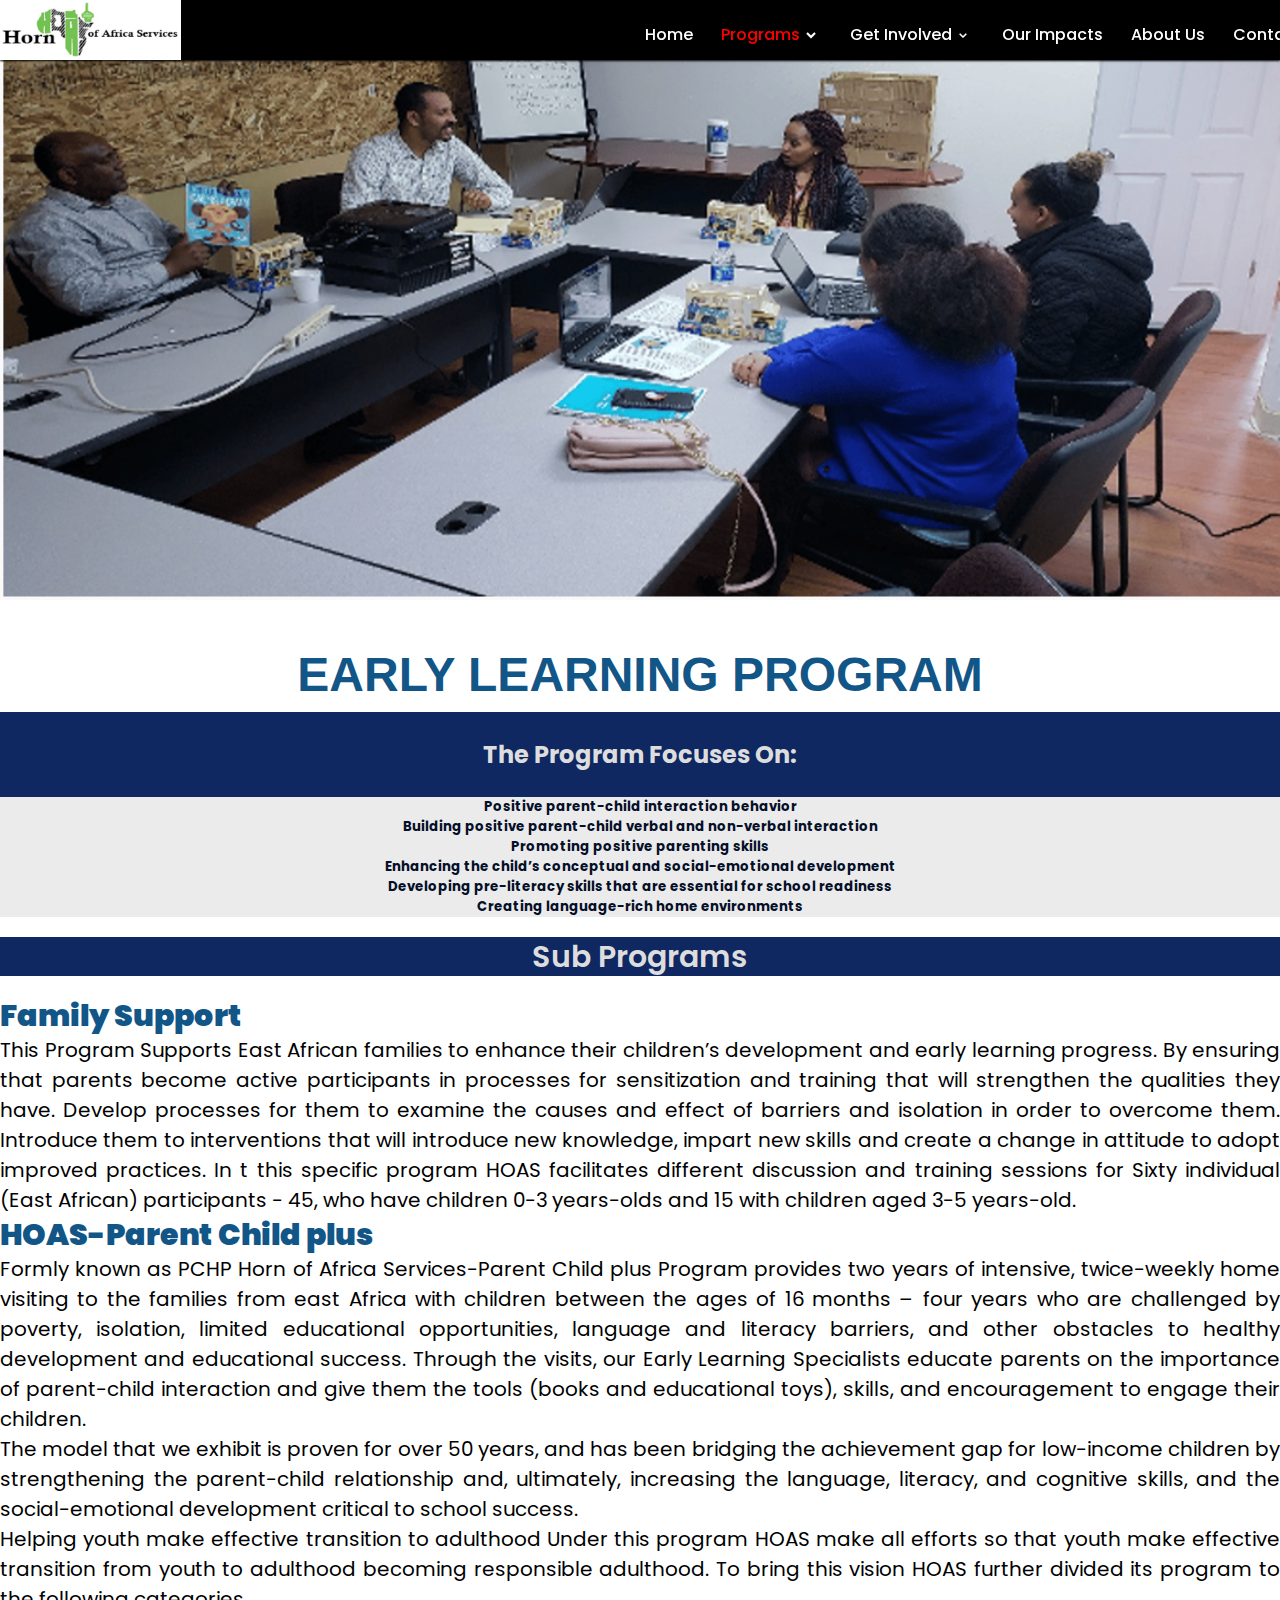
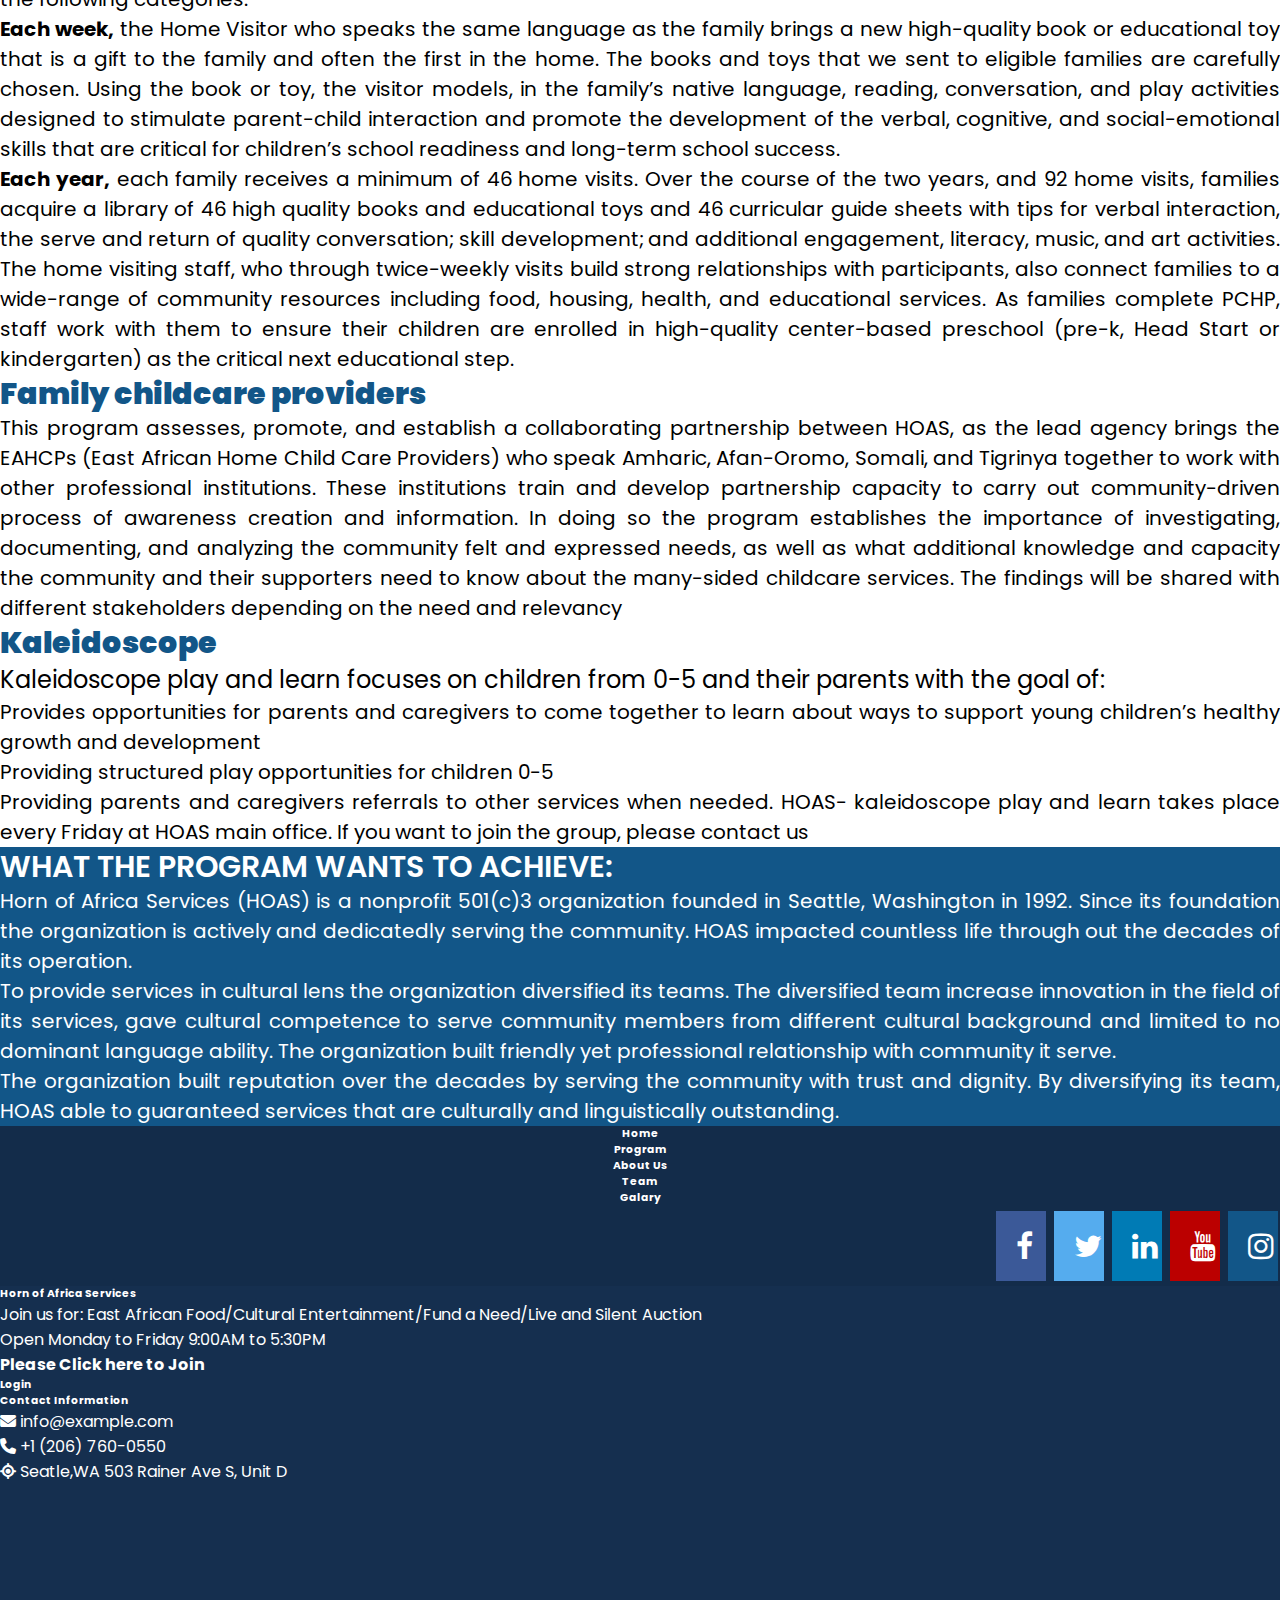
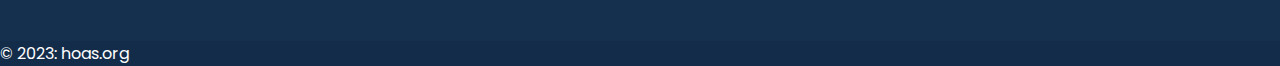
<file: earlylearning.html>
<!doctype html>
<html lang="en">

<head>

    <!-- Required meta tags -->
    <meta charset="utf-8">
    <meta name="viewport" content="width=device-width, initial-scale=1">

    <!-- For OUR PROGRAM Format-->
    <link href="https://cdn.jsdelivr.net/npm/bootstrap@5.0.2/dist/css/bootstrap.min.css" rel="stylesheet"
        integrity="sha384-EVSTQN3/azprG1Anm3QDgpJLIm9Nao0Yz1ztcQTwFspd3yD65VohhpuuCOmLASjC" crossorigin="anonymous">


    <link rel="stylesheet" href="https://cdn.jsdelivr.net/npm/bootstrap-icons@1.5.0/font/bootstrap-icons.css">
    <!-- For Font awsome -->
    <link rel="stylesheet" href="https://cdnjs.cloudflare.com/ajax/libs/font-awesome/6.2.1/css/all.min.css" />
    <!-- For Font awsome for Social Media Icon-->
    <meta name="viewport" content="width=device-width, initial-scale=1">
    <link rel="stylesheet" href="https://cdnjs.cloudflare.com/ajax/libs/font-awesome/4.7.0/css/font-awesome.min.css">


    <!--- For Drop down Icon-->

    <link href='https://unpkg.com/boxicons@2.1.4/css/boxicons.min.css' rel='stylesheet'>


    <link rel="stylesheet" href=" ./css/style11.css">

    <title>HOAS</title>
</head>

<body>
    <nav>
        <div class="logo" style="float: left;">
            <a href="#"><img src="./image/c.png" width="50" height="60"></a>

        </div>
        <div class="navbar">
            <i class='bx bx-menu'></i>


            <div class="nav-links">
                <div class="sidebar-logo">
                    <span class="logo_name">Menu</span>
                    <i class='bx bx-x'></i>
                </div>
                <ul class="links">
                    <li>
                        <a href="index.html">Home</a>
                    </li>

                    <li>
                        <a href="" style="color: red;"> Programs</a>
                        <i class='bx bxs-chevron-down arrow htmlcss-arrow'></i>
                        <ul class="htmlCss-sub-menu sub-menu">

                            <li class="more">
                                <a href="education.html">Education and Family Support</a>
                                <i class='bx bxs-chevron-right arrow more-arrow'></i>
                                <ul class="more-sub-menu sub-menu">



                                    <li><a href="education.html#communityeduc">Community Education</a></li>
                                    <li><a href="education.html#communityeduc">Family Management</a></li>
                                    <li><a href="education.html#communityeduc">Social Connection</a></li>
                                    <li> <a href="education.html#communityeduc">System navigation</a>
                                    </li>


                                </ul>
                            </li>




                            <li><a href="earlylearning.html">Early Learning</a></li>
                            <li><a href="#">Social Servivce</a></li>


                            <li class="more">
                                <a href="youth.html">Youth Development</a>
                                <i class='bx bx-chevron-right arrow more-arrow'></i>
                                <ul class="more-sub-menu sub-menu">

                                    <li><a href="youth.html#youthpro">Job Readiness</a></li>
                                    <li><a href="youth.html#youthpro">Leadership and Civic engagement</a></li>
                                    <li><a href="youth.html#youthpro">After School Tutoring</a></li>

                            </li>

                        </ul>
                    </li>
                </ul>
                </li>

                <li><a href="#">Get Involved</a>
                    <i class='bx bx-chevron-down arrow js-arrow'></i>
                    <ul class="js-sub-menu sub-menu">
                        <li><a href="#">Cash</a></li>
                        <li><a href="#">Inkind</a></li>

                        <li><a href="#">Volunteer</a></li>
                        <!----------------------
                            <li class="more">
                                <a href="#">More</a>
                                <i class='bx bx-chevron-right arrow more-arrow'></i>
                                <ul class="more-sub-menu sub-menu">
                                    <li><a href="#">XXX</a></li>
                                    <li><a href="#">YYY</a></li>


                                </ul>
                            </li>
                           ---------- -->

                    </ul>
                </li>
                <li><a href="impact.html">Our Impacts</a></li>
                <li><a href="about.html">About Us</a></li>
                <li><a href="index.html#contctus">Contact Us</a></li>
                <li><a href="team.html">Team</a></li>
                </ul>
            </div>
        </div>
    </nav>


    <!-- Nav BAr End --->

    <!-- Carousel Start -->

    <div class="image ">
        <img src="./image/learning.png" width="500" height="600">
    </div>
    <!-- Carousel End -->
    <!--------------- Early Learning programs Focuses on-->

    <section class="choose mt-5 mb-5">
        <h1 data-text="Early Learning Program"></h1>

        <div class="container div-5 ">

            <div class="col-md-12  mb-5">
                <br>
                <h2>The Program Focuses On: </h2>
                <br>
                <div class="row div-6">

                    <div class="col-lg-4 col-md-6 col-sm-6">

                        <div class="card-body ">
                            <h5 class="card-title">Positive parent-child interaction behavior</h5>

                        </div>

                    </div>
                    <div class="col-lg-4 col-md-6 col-sm-6">

                        <div class="card-body ">
                            <h5 class="card-title">Building positive parent-child verbal and non-verbal interaction
                            </h5>

                        </div>

                    </div>
                    <div class="col-lg-4 col-md-6 col-sm-6">

                        <div class="card-body ">
                            <h5 class="card-title">Promoting positive parenting skills </h5>

                        </div>

                    </div>

                    <div class="col-lg-4 col-md-6 col-sm-6">

                        <div class="card-body ">
                            <h5 class="card-title">Enhancing the child’s conceptual and social-emotional development
                            </h5>

                        </div>

                    </div>

                    <div class="col-lg-4 col-md-6 col-sm-6">

                        <div class="card-body ">
                            <h5 class="card-title">Developing pre-literacy skills that are essential for school
                                readiness </h5>

                        </div>

                    </div>

                    <div class="col-lg-4 col-md-6 col-sm-6">

                        <div class="card-body ">
                            <h5 class="card-title">Creating language-rich home environments </h5>

                        </div>

                    </div>

                </div>
            </div>
        </div>
    </section>

    <!--------------- Early Learning Sub programs Start-->
    <section class="about">
        <div class="container fluid mb-5">
            <div class="row">
                <h2 class=" div-5">Sub Programs</h2>
                <!------ Collpase Start ------------------------------------>

                <div class="accordion" id="myAccordion">

                    <h2 class="accordion-header" id="headingOne">
                        <a href="#" data-bs-toggle="collapse" data-bs-toggle="collapse"
                            data-bs-toggle="collapse" data-bs-target="#collapseOne">
                            <h2 style="color:#125688;"><strong>Family Support </strong></h2>
                        </a>
                    </h2>
                
                    <div id="collapseOne" class="accordion-collapse collapse show" data-bs-parent="#myAccordion">
                        <div class="card-body">
                            <p style="font-size:20px"> This Program Supports East African families to enhance
                                their
                                children’s development and early learning progress. By ensuring that parents
                                become active
                                participants in processes for sensitization and training that will strengthen
                                the qualities
                                they have. Develop processes for them to examine the causes and effect of
                                barriers and
                                isolation in order to overcome them. Introduce them to interventions that will
                                introduce new
                                knowledge, impart new skills and create a change in attitude to adopt improved
                                practices. In
                                t this specific program HOAS facilitates different discussion and training
                                sessions for
                                Sixty individual (East African) participants - 45, who have children 0-3
                                years-olds and 15
                                with children aged 3-5 years-old.
                            </p>

                        </div>
                    </div>


                    <h2 class="accordion-header" id="headingTwo">
                        <a href="#"  data-bs-toggle="collapse"
                            data-bs-target="#collapseTwo">
                            <h2 style="color: #125688;"><strong>HOAS-Parent Child plus</strong></h2>
                       </a>
                    </h2>

                    <div id="collapseTwo" class="accordion-collapse collapse" data-bs-parent="#myAccordion">
                        <div class="card-body ">
                            <p style="font-size:20px"> Formly known as PCHP Horn
                                of Africa Services-Parent Child plus Program provides two years of intensive,
                                twice-weekly home
                                visiting to the families from east Africa with children between the ages of 16
                                months – four
                                years who are challenged by poverty, isolation, limited educational
                                opportunities,
                                language and
                                literacy barriers, and other obstacles to healthy development and educational
                                success. Through
                                the visits, our Early Learning Specialists educate parents on the importance of
                                parent-child
                                interaction and give them the tools (books and educational toys), skills, and
                                encouragement to
                                engage their children.
                            </p>
                            <p style="font-size:20px">The model that we exhibit is proven for over 50 years, and
                                has been
                                bridging the achievement gap for low-income children by strengthening the
                                parent-child
                                relationship and, ultimately, increasing the language, literacy, and cognitive
                                skills, and the
                                social-emotional development critical to school success.
                            </p>

                            <p style="font-size:20px"> Helping youth make effective transition to adulthood
                                Under this program
                                HOAS make all efforts so that youth make effective transition from youth to
                                adulthood becoming
                                responsible adulthood. To bring this vision HOAS further divided its program to
                                the following
                                categories.
                            </p>

                            <p style="font-size:20px"> <strong>Each week,</strong> the Home Visitor who speaks
                                the same language
                                as the family
                                brings a new high-quality book or educational toy that is a gift to the family
                                and often the
                                first in the home. The books and toys that we sent to eligible families are
                                carefully chosen.
                                Using the book or toy, the visitor models, in the family’s native language,
                                reading,
                                conversation, and play activities designed to stimulate parent-child interaction
                                and promote the
                                development of the verbal, cognitive, and social-emotional skills that are
                                critical for
                                children’s school readiness and long-term school success.
                            </p>


                            <p style="font-size:20px"> <strong>Each year,</strong> each family receives a
                                minimum of 46 home
                                visits. Over the
                                course of the two years, and 92 home visits, families acquire a library of 46
                                high quality books
                                and educational toys and 46 curricular guide sheets with tips for verbal
                                interaction, the serve
                                and return of quality conversation; skill development; and additional
                                engagement, literacy,
                                music, and art activities. The home visiting staff, who through twice-weekly
                                visits build strong
                                relationships with participants, also connect families to a wide-range of
                                community resources
                                including food, housing, health, and educational services. As families complete
                                PCHP, staff work
                                with them to ensure their children are enrolled in high-quality center-based
                                preschool (pre-k,
                                Head Start or kindergarten) as the critical next educational step.
                            </p>

                        </div>
                    </div>



                    <h2 class="accordion-header" id="headingThree">
                        <a href="#"  data-bs-toggle="collapse"
                            data-bs-target="#collapseThree">
                            <h2 style="color: #125688;"><strong>Family childcare providers </strong></h2>
                       </a>
                    </h2>
                    <div id="collapseThree" class="accordion-collapse collapse" data-bs-parent="#myAccordion">
                        <div class="card-body">
                            <p style="font-size:20px"> This program assesses, promote, and establish a
                                collaborating
                                partnership between HOAS, as the lead agency brings the EAHCPs (East African
                                Home
                                Child Care
                                Providers) who speak Amharic, Afan-Oromo, Somali, and Tigrinya together to work
                                with
                                other
                                professional institutions. These institutions train and develop partnership
                                capacity
                                to
                                carry out community-driven process of awareness creation and information. In
                                doing
                                so the
                                program establishes the importance of investigating, documenting, and analyzing
                                the
                                community felt and expressed needs, as well as what additional knowledge and
                                capacity the
                                community and their supporters need to know about the many-sided childcare
                                services.
                                The
                                findings will be shared with different stakeholders depending on the need and
                                relevancy
                            </p>
                        </div>
                    </div>


                    <h2 class="accordion-header" id="headingFour">
                        <a href="#" data-bs-toggle="collapse"
                            data-bs-target="#collapseFour">
                            <h2 style="color: #125688;"><strong>Kaleidoscope</strong></h2>
                        </a>
                    </h2>
                    <div id="collapseFour" class="accordion-collapse collapse" data-bs-parent="#myAccordion">
                        <div class="card-body ">
                            <p style="font-size:24px"> Kaleidoscope play and learn focuses on children from 0-5
                                and their parents with the goal of:
                            </p>
                            <p style="font-size:20px">
                                Provides opportunities for parents and caregivers to come together to learn
                                about ways to support young children’s healthy growth and development
                            </p>
                            <p style="font-size:20px">
                                Providing structured play opportunities for children 0-5
                            </p>
                            <p style="font-size:20px">
                                Providing parents and caregivers referrals to other services when needed.
                                HOAS-
                                kaleidoscope play and learn takes place every Friday at HOAS main office. If
                                you
                                want to join the group, please contact us
                            </p>
                        </div>
                    </div>
                </div>
            </div>
        </div>
    </section>
    <!--------------- Early Learning Sub programs End-->

    <!--------------- Early Learning programs wants to achieve-->

    <section class="about">
        <div class="container fluid mb-5">
            <div class="row">


                <div class="col-md-12">
                    <div class="about content  text-white div-7 p-3">
                        <!--<span>About Us</span> -->
                        <h2 class="text-center ">WHAT THE PROGRAM WANTS TO ACHIEVE:</h2>
                        <p style="font-size:20px">Horn of Africa Services (HOAS) is a nonprofit 501(c)3 organization
                            founded in Seattle,
                            Washington in 1992. Since its foundation the organization is actively and dedicatedly
                            serving the community. HOAS impacted countless life through out the decades of its
                            operation.
                        </p>
                        <p style="font-size:20px">To provide services in cultural lens the organization diversified its
                            teams. The diversified
                            team increase innovation in the field of its services, gave cultural competence to serve
                            community members from different cultural background and limited to no dominant language
                            ability. The organization built friendly yet professional relationship with community it
                            serve.
                        </p>
                        <p style="font-size:20px">The organization built reputation over the decades by serving the
                            community with trust and
                            dignity. By diversifying its team, HOAS able to guaranteed services that are culturally and
                            linguistically outstanding.
                        </p>



                    </div>


                </div>
    </section>




    <!-- Footer Start -->

    <section id="contctus">
        <footer class="text-center text-lg-start pt-4 mb-4 " style="background: #152F4F;
             color:#4180CB;">


            <!-- Menu-->
            <div align="center" style="background-color: rgba(0, 0, 0, 0.05); "> <!-- align="right" -->


                <a href="#" class="btn btnfooter" style="width: 8rem;">
                    <h6>Home</h6>
                </a>

                <a href="#program" class="btn btnfooter" style="width: 8rem;">
                    <h6>Program</h6>
                </a>

                <a href="about.html" class="btn btnfooter" style="width: 8rem;">
                    <h6>About Us</h6>
                </a>


                <a href="team.html" class="btn btnfooter" style="width: 8rem;">
                    <h6>Team</h6>
                </a>

                <a href="#" class="btn btnfooter" style="width: 8rem;">
                    <h6>Galary</h6>
                </a>




            </div>

            <!-- Menu-->

            <!-- Font Icon-->
            <div align="right" style="background-color: rgba(0, 0, 0, 0.05); "> <!-- align="right" -->

                <a href="https://www.facebook.com/HoasYourorganization/" target="_blank" class="fa fa-facebook"></a>
                <a href="#" class="fa fa-twitter"></a>

                <a href="#" class="fa fa-linkedin"></a>
                <a href="#" class="fa fa-youtube"></a>
                <a href="#" class="fa fa-instagram"></a>

            </div>
            <!-- Font Icon-->

            <div class="container text-center text-md-start mt-5">

                <!-- Grid row -->
                <div class="row mt-3">
                    <!-- Grid column -->
                    <div class="col-md-3 col-lg-4 col-xl-3 mx-auto mb-4" style=" color:white;">
                        <!-- Content -->
                        <h6 class="text-uppercase fw-bold mb-4">
                            Horn of Africa Services
                        </h6>
                        <p>
                            Join us for: East African Food/Cultural Entertainment/Fund a Need/Live and Silent Auction

                        </p>


                        <p>Open Monday to Friday 9:00AM to 5:30PM </p>

                        <a href="#" class="btnfooter">
                            <h4>Please Click here to Join</h4>
                        </a>
                        <a href="login.php" class="btnfooter">
                            <h6>Login</h6>
                        </a>
                    </div>


                    <!-- Grid column -->
                    <div class="col-md-4 col-lg-3 col-xl-3 mx-auto mb-md-0 mb-4" style=" color:white;">
                        <!-- Links -->
                        <h6 class="text-uppercase fw-bold mb-4" style=" color:white;">Contact Information</h6>

                        <i class="fas fa-envelope me-3"></i>
                        info@example.com
                        </p>
                        <p><i class="fa-solid fa-phone "></i> +1 (206) 760-0550</p>



                        <p> <i class="fas fa-location"></i> Seatle,WA 503 Rainer Ave S, Unit D</p>

                    </div>
                    <!-- Grid column -->

                    <!-- Grid column -->
                    <div class="col-md-4 col-lg-3 col-xl-3 mx-auto mb-md-0 mb-4" style=" color:white;">


                        <!-- Map  BEGIN ------>
                        <p>
                            <iframe
                                src="https://maps.google.com/maps?q=Horn of Africa Services&t=&z=13&ie=UTF8&iwloc=&output=embed"
                                frameborder="0" style="border:0" allowfullscreen></iframe>
                        </p>
                        <!-- Map  END ------>

                    </div>
                    <!-- Grid column -->

                </div>
                <!-- Grid row -->

            </div>

            <!-- Section: Links  -->

            <!-- Copyright -->
            <div class="text-center p-4" style="background-color: rgba(0, 0, 0, 0.05); color: white;">
                &copy; 2023<span>:
                    hoas.org
            </div>
            <!-- Copyright -->

        </footer>
    </section>

    <!---- Footer End -->
</body>

<script src="https://cdn.jsdelivr.net/npm/bootstrap@5.0.2/dist/js/bootstrap.bundle.min.js"
    integrity="sha384-MrcW6ZMFYlzcLA8Nl+NtUVF0sA7MsXsP1UyJoMp4YLEuNSfAP+JcXn/tWtIaxVXM" crossorigin="anonymous">
    </script>


<!-- Home Image Slider Start-->
<script>
    function bigImg(x) {
        x.style.height = "600px";
        x.style.width = "700px";
    }

    function normalImg(x) {
        x.style.height = "500px";
        x.style.width = "600px";
    }
</script>
<!-- Home Image Slider Start-->
<script>
    let index = 0;
    displayImages();
    function displayImages() {
        let i;
        const images = document.getElementsByClassName("image");
        for (i = 0; i < images.length; i++) {
            images[i].style.display = "none";
        }
        index++;
        if (index > images.length) {
            index = 1;
        }
        images[index - 1].style.display = "block";
        setTimeout(displayImages, 8000);
    }

</script>

<!-- Home Image Slider End-->
<!-- Home Image Slider End-->

<!--Sidbar open js code --->
<script>
    let menuOpenBtn = document.querySelector(".navbar .bx-menu");
    let closeOpenBtn = document.querySelector(".nav-links .bx-x");
    let navLinks = document.querySelector(".nav-links");


    menuOpenBtn.addEventListener("click", () => {
        navLinks.style.left = "0";
    });


    closeOpenBtn.addEventListener("click", () => {
        navLinks.style.left = "-100%";
    });


    /*--Sidbar open js code --*/

    let htmlcssArrow = document.querySelector(".htmlcss-arrow");

    htmlcssArrow.addEventListener("click", () => {
        navLinks.classList.toggle("show1");
    });


    let moreArrow = document.querySelector(".more-arrow");

    moreArrow.addEventListener("click", () => {
        navLinks.classList.toggle("show2");
    });

    let jsArrow = document.querySelector(".js-arrow");

    jsArrow.addEventListener("click", () => {
        navLinks.classList.toggle("show3");
    });

</script>


</html>
</file>
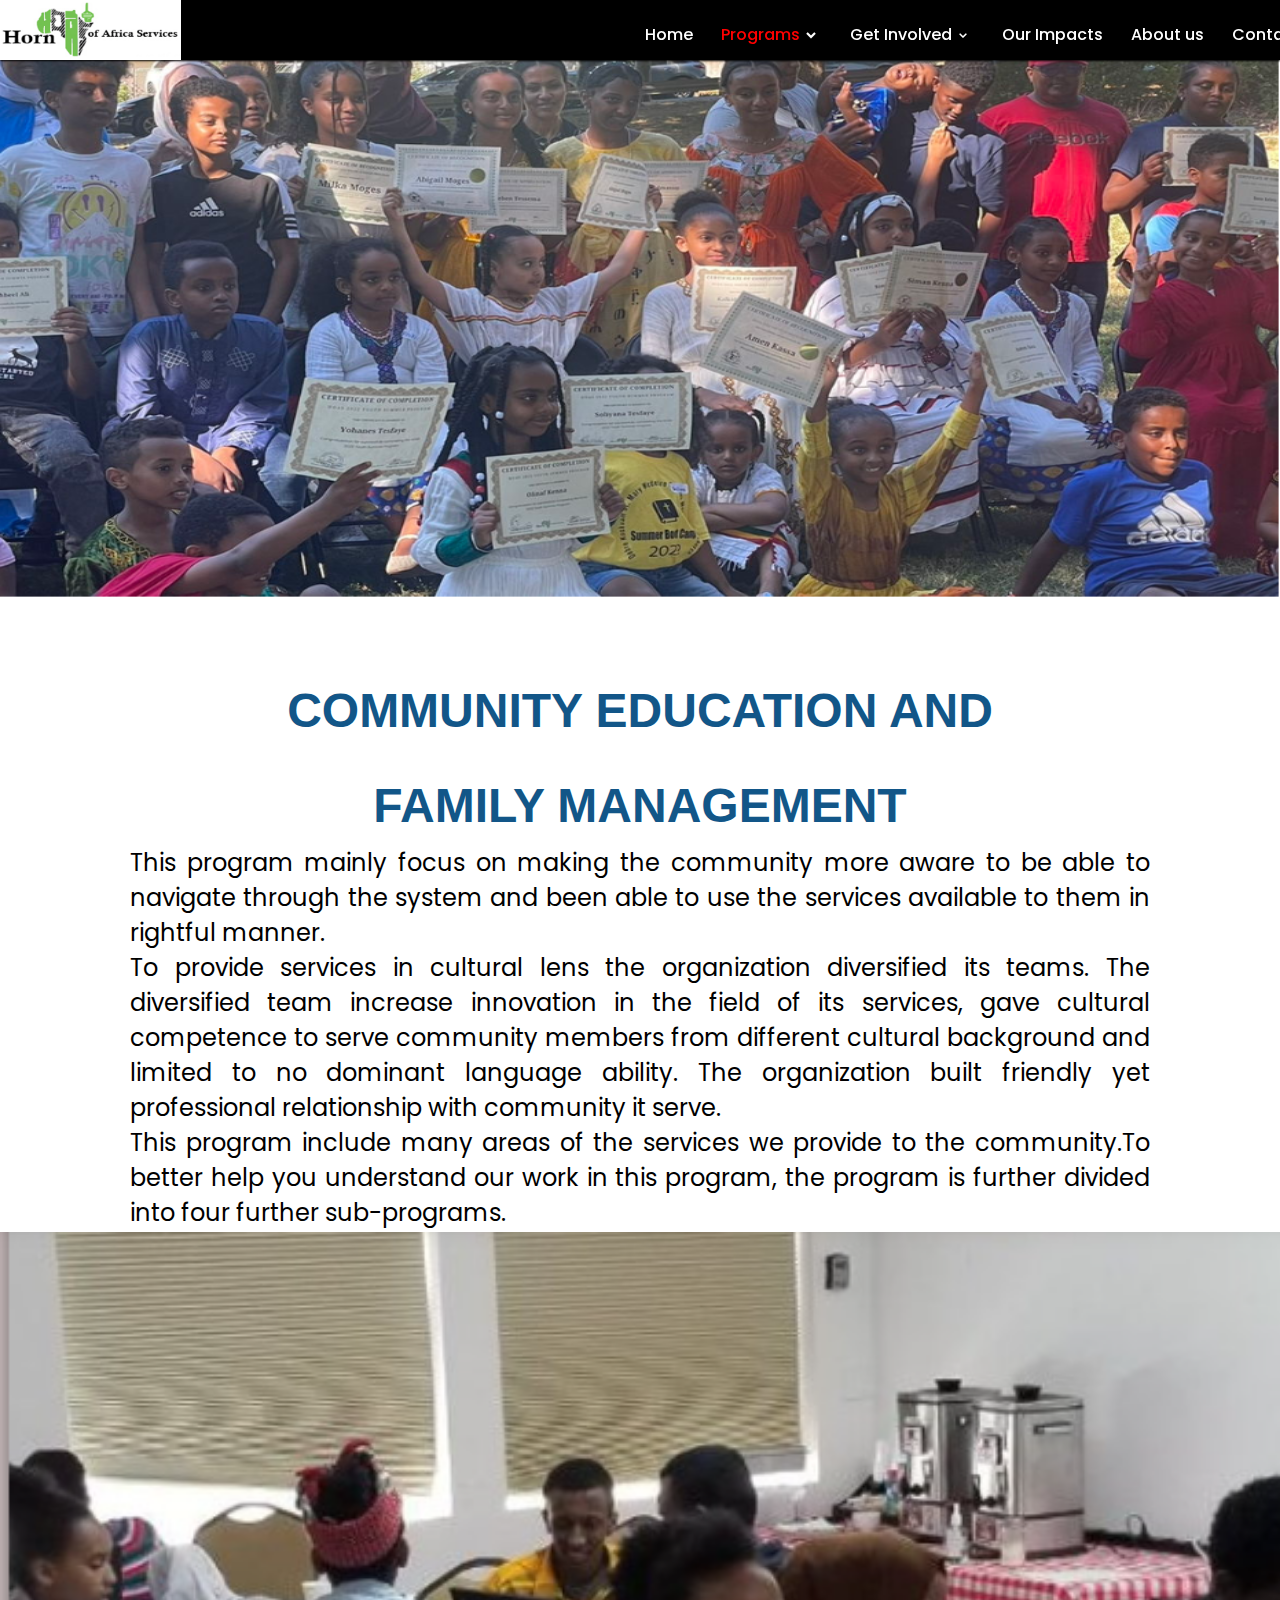
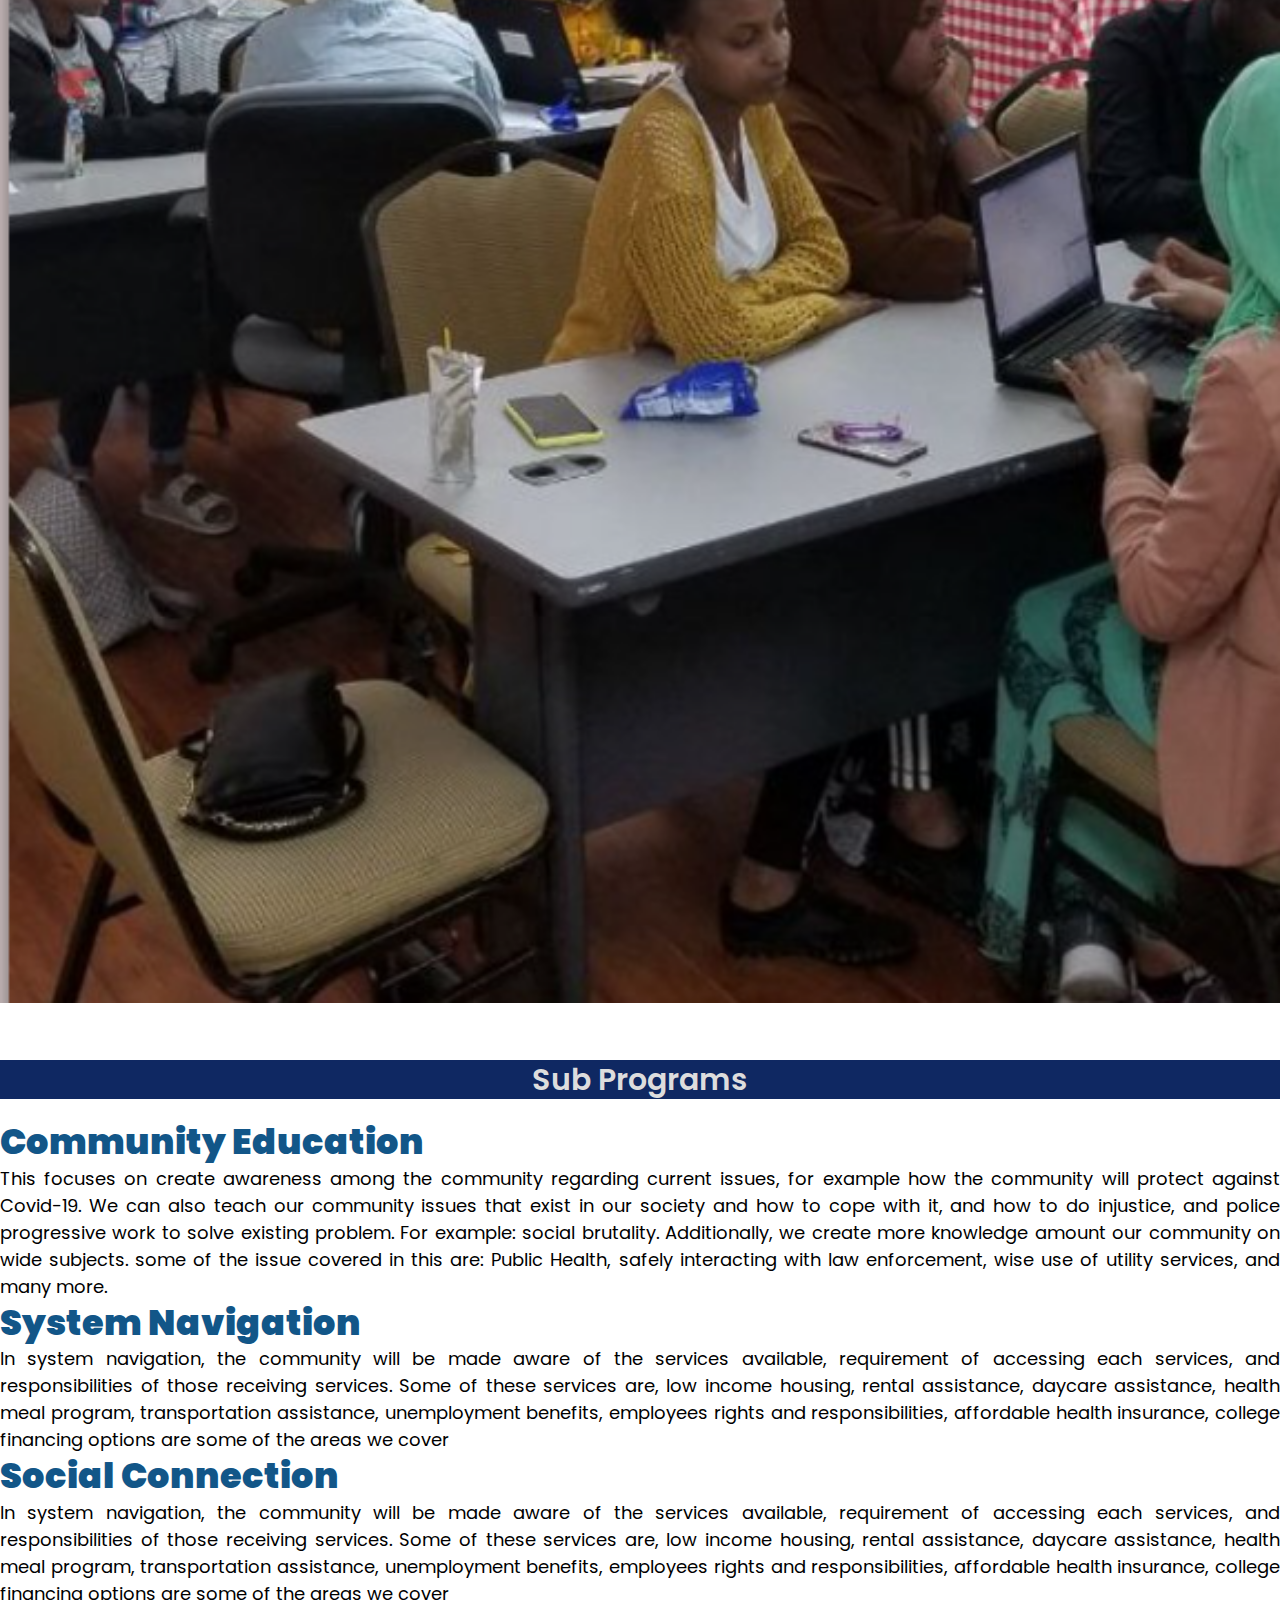
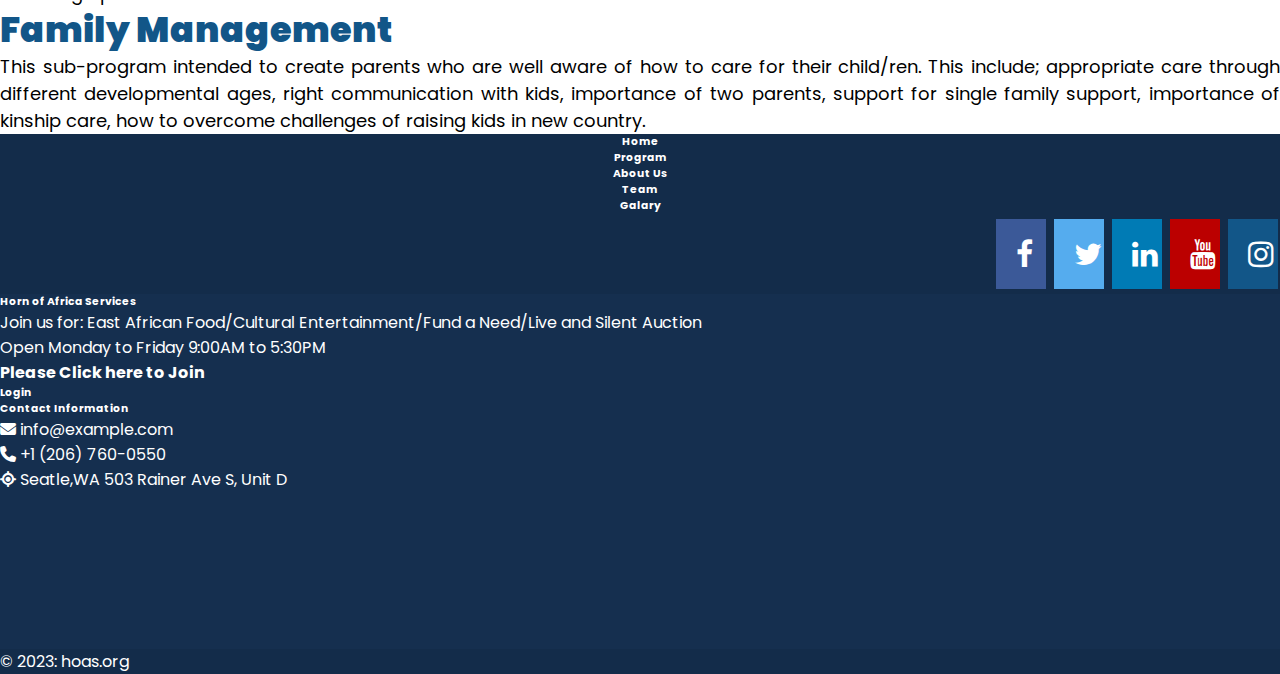
<file: education.html>
<!doctype html>
<html lang="en">

<head>

    <!-- Required meta tags -->
    <meta charset="utf-8">
    <meta name="viewport" content="width=device-width, initial-scale=1">

    <!-- For OUR PROGRAM Format-->
    <link href="https://cdn.jsdelivr.net/npm/bootstrap@5.0.2/dist/css/bootstrap.min.css" rel="stylesheet"
        integrity="sha384-EVSTQN3/azprG1Anm3QDgpJLIm9Nao0Yz1ztcQTwFspd3yD65VohhpuuCOmLASjC" crossorigin="anonymous">


    <link rel="stylesheet" href="https://cdn.jsdelivr.net/npm/bootstrap-icons@1.5.0/font/bootstrap-icons.css">
    <!-- For Font awsome -->
    <link rel="stylesheet" href="https://cdnjs.cloudflare.com/ajax/libs/font-awesome/6.2.1/css/all.min.css" />
    <!-- For Font awsome for Social Media Icon-->
    <meta name="viewport" content="width=device-width, initial-scale=1">
    <link rel="stylesheet" href="https://cdnjs.cloudflare.com/ajax/libs/font-awesome/4.7.0/css/font-awesome.min.css">


    <!--- For Drop down Icon-->

    <link href='https://unpkg.com/boxicons@2.1.4/css/boxicons.min.css' rel='stylesheet'>


    <link rel="stylesheet" href=" ./css/style11.css">

    <title>HOAS</title>
</head>

<body>
    <nav>
        <div class="logo" style="float: left;">
            <a href="#"><img src="./image/c.png" width="50" height="60"></a>

        </div>
        <div class="navbar">
            <i class='bx bx-menu'></i>


            <div class="nav-links">
                <div class="sidebar-logo">
                    <span class="logo_name">Menu</span>
                    <i class='bx bx-x'></i>
                </div>
                <ul class="links">
                    <li>
                        <a href="index.html">Home</a>
                    </li>

                    <li>
                        <a href="" style="color: red;">Programs</a>
                        <i class='bx bxs-chevron-down arrow htmlcss-arrow'></i>
                        <ul class="htmlCss-sub-menu sub-menu">

                            <li class="more">
                                <a href="education.html">Education and Family Support</a>
                                <i class='bx bxs-chevron-right arrow more-arrow'></i>
                                <ul class="more-sub-menu sub-menu">



                                    <li><a href="education.html#communityeduc">Community Education</a></li>
                                    <li><a href="education.html#communityeduc">Family Management</a></li>
                                    <li><a href="education.html#communityeduc">Social Connection</a></li>
                                    <li> <a href="education.html#communityeduc">System navigation</a>
                                    </li>


                                </ul>
                            </li>




                            <li><a href="earlylearning.html">Early Learning</a></li>
                            <li><a href="#">Social Servivce</a></li>


                            <li class="more">
                                <a href="youth.html">Youth Development</a>
                                <i class='bx bx-chevron-right arrow more-arrow'></i>
                                <ul class="more-sub-menu sub-menu">

                                    <li><a href="youth.html#youthpro">Job Readiness</a></li>
                                    <li><a href="youth.html#youthpro">Leadership and Civic engagement</a></li>
                                    <li><a href="youth.html#youthpro">After School Tutoring</a></li>

                            </li>

                        </ul>
                    </li>
                </ul>
                </li>

                <li><a href="#">Get Involved</a>
                    <i class='bx bx-chevron-down arrow js-arrow'></i>
                    <ul class="js-sub-menu sub-menu">
                        <li><a href="#">Cash</a></li>
                        <li><a href="#">Inkind</a></li>

                        <li><a href="#">Volunteer</a></li>
                        <!----------------------
                            <li class="more">
                                <a href="#">More</a>
                                <i class='bx bx-chevron-right arrow more-arrow'></i>
                                <ul class="more-sub-menu sub-menu">
                                    <li><a href="#">XXX</a></li>
                                    <li><a href="#">YYY</a></li>


                                </ul>
                            </li>
                           ---------- -->

                    </ul>
                </li>
                <li><a href="impact.html">Our Impacts</a></li>
                <li><a href="about.html">About us</a></li>
                <li><a href="index.html#contctus">Contact Us</a></li>
                <li><a href="team.html">Team</a></li>
                </ul>
            </div>
        </div>
    </nav>


    <!-- Nav BAr End --->

    <!-- Carousel Start -->

    <section class="hero" id="hero">
        <div class="image ">
            <a><img src="./image/donate.png" width="500" height="600" alt="Donate"></a>
        </div>
    </section>
    <!-- Carousel End -->

    <!-- Community Education Start---->
    <br><br>
    <section class="about">
        <div class="container fluid">
            <h1 data-text="Community Education and"></h1>
            <h1 data-text="Family Management"></h1>
            <div class="about_center">
                <p style="font-size:24px">This program mainly focus on making the community more aware to be
                    able to navigate through the
                    system and been able to use the services available to them in rightful manner.
                </p>
                <p style="font-size:24px">To provide services in cultural lens the organization diversified its
                    teams. The diversified
                    team increase innovation in the field of its services, gave cultural competence to serve
                    community members from different cultural background and limited to no dominant language
                    ability. The organization built friendly yet professional relationship with community it
                    serve.
                </p>

                <p style="font-size:24px">This program include many areas of the services we provide to the
                    community.To better help you understand our work in this program, the program is further divided
                    into four further sub-programs.
                </p>

            </div>

            <div class="row">


                <div class="col-md-4 py-5">
                    <!-- <div class="col-md-6 d-none d-lg-flex">  To disapear on small screnn size-->

                    <div>
                        <img src="./image/volunter.png" class="img-fluid" alt="My Image">
                    </div>
                    <br><br>
                    <!------------------------
                    <p style="font-size:18px">This program mainly focus on making the community more aware to be
                        able to navigate through the
                        system and been able to use the services available to them in rightful manner.
                    </p>
                    <p style="font-size:18px">To provide services in cultural lens the organization diversified its
                        teams. The diversified
                        team increase innovation in the field of its services, gave cultural competence to serve
                        community members from different cultural background and limited to no dominant language
                        ability. The organization built friendly yet professional relationship with community it
                        serve.
                    </p>
                    
                  ----->
                </div>


                <div class="col-md-8" id="communityeduc">
                    <div class="about content">
                        <!--<span>About Us</span> -->
                        <!--<h2>Welcome to HOAS</h2> -->

                        <!------ Collpase Start ------------------------------------>

                        <div class="mt-5  m-5">

                            <div class="accordion" id="myAccordion">
                                <div>
                                    <h2 class=" div-5">Sub Programs</h2>

                                    <h2 class="accordion-header" id="headingOne">
                                        <a href="#" data-bs-toggle="collapse" 
                                            data-bs-toggle="collapse" data-bs-toggle="collapse"
                                            data-bs-target="#collapseOne">
                                            <h3 class="dddd" style="color:#125688;"><strong>Community Education </strong></h3>
                                        </a>
                                    </h2>
                                    <div id="collapseOne" class="accordion-collapse collapse show"
                                        data-bs-parent="#myAccordion">
                                        <div class="card-body">
                                            <p style="font-size:18px">This focuses on create awareness among the
                                                community regarding current issues, for example how the community will
                                                protect against Covid-19. We can also teach our community issues that
                                                exist in our society and how to cope with it, and how to do injustice,
                                                and police progressive work to solve existing problem. For example:
                                                social brutality. Additionally, we create more knowledge amount our
                                                community on wide subjects. some of the issue covered in this are:
                                                Public Health, safely interacting with law enforcement, wise use of
                                                utility services, and many more.
                                            </p>

                                        </div>
                                    </div>
                                </div>
                                <div>
                                    <h2 class="accordion-header" id="headingTwo">
                                        <a href="#" data-bs-toggle="collapse" 
                                            data-bs-toggle="collapse" data-bs-target="#collapseTwo">
                                             <h3 style="color:#125688;"><strong>System Navigation </strong></h2>
                                       </a>
                                    </h2>
                                    <div id="collapseTwo" class="accordion-collapse collapse"
                                        data-bs-parent="#myAccordion">
                                        <div class="card-body">
                                            <p style="font-size:18px">In system navigation, the community will be made
                                                aware of the services available, requirement of accessing each services,
                                                and responsibilities of those receiving services. Some of these services
                                                are, low income housing, rental assistance, daycare assistance, health
                                                meal program, transportation assistance, unemployment benefits,
                                                employees rights and responsibilities, affordable health insurance,
                                                college financing options are some of the areas we cover

                                            </p>

                                        </div>
                                    </div>
                                </div>
                                <div>
                                    <h2 class="accordion-header" id="headingThree">
                                        <a href="#" data-bs-toggle="collapse" 
                                            data-bs-toggle="collapse" data-bs-target="#collapseThree">
                                            <h3 style="color:#125688;"><strong>Social Connection </strong></h3>
                                       </a>
                                    </h2>
                                    <div id="collapseThree" class="accordion-collapse collapse"
                                        data-bs-parent="#myAccordion">
                                        <div class="card-body">
                                            <p style="font-size:18px">In system navigation, the community will be made
                                                aware of the services available, requirement of accessing each services,
                                                and responsibilities of those receiving services. Some of these services
                                                are, low income housing, rental assistance, daycare assistance, health
                                                meal program, transportation assistance, unemployment benefits,
                                                employees rights and responsibilities, affordable health insurance,
                                                college financing options are some of the areas we cover
                                            </p>
                                        </div>
                                    </div>
                                </div>

                                <div>
                                    <h2 class="accordion-header" id="headingFour">
                                        <a href="#" data-bs-toggle="collapse" 
                                            data-bs-toggle="collapse" data-bs-target="#collapseFour">
                                            <h3 style="color:#125688;"><strong>Family Management</strong></h3>
                                        </a>
                                    </h2>
                                    <div id="collapseFour" class="accordion-collapse collapse"
                                        data-bs-parent="#myAccordion">
                                        <div class="card-body">
                                            <p style="font-size:18px">This sub-program intended to create parents who
                                                are well aware of how to care for their child/ren. This include;
                                                appropriate care through different developmental ages, right
                                                communication with kids, importance of two parents, support for single
                                                family support, importance of kinship care, how to overcome challenges
                                                of raising kids in new country.
                                            </p>
                                        </div>
                                    </div>
                                </div>

                            </div>
                        </div>

                    </div>
                </div>

            </div>
        </div>
    </section>
    <!-- Community Education End---->





    <!-- Footer Start -->
    <!-- Footer -->
    <section id="contctus">
        <footer class="text-center text-lg-start pt-4 mb-4 " style="background: #152F4F;
             color:#4180CB;">


            <!-- Menu-->
            <div align="center" style="background-color: rgba(0, 0, 0, 0.05); "> <!-- align="right" -->


                <a href="#" class="btn btnfooter" style="width: 8rem;">
                    <h6>Home</h6>
                </a>

                <a href="#program" class="btn btnfooter" style="width: 8rem;">
                    <h6>Program</h6>
                </a>

                <a href="about.html" class="btn btnfooter" style="width: 8rem;">
                    <h6>About Us</h6>
                </a>


                <a href="team.html" class="btn btnfooter" style="width: 8rem;">
                    <h6>Team</h6>
                </a>

                <a href="#" class="btn btnfooter" style="width: 8rem;">
                    <h6>Galary</h6>
                </a>




            </div>

            <!-- Menu-->

            <!-- Font Icon-->
            <div align="right" style="background-color: rgba(0, 0, 0, 0.05); "> <!-- align="right" -->

                <a href="https://www.facebook.com/HoasYourorganization/" target="_blank" class="fa fa-facebook"></a>
                <a href="#" class="fa fa-twitter"></a>

                <a href="#" class="fa fa-linkedin"></a>
                <a href="#" class="fa fa-youtube"></a>
                <a href="#" class="fa fa-instagram"></a>

            </div>
            <!-- Font Icon-->

            <div class="container text-center text-md-start mt-5">

                <!-- Grid row -->
                <div class="row mt-3">
                    <!-- Grid column -->
                    <div class="col-md-3 col-lg-4 col-xl-3 mx-auto mb-4" style=" color:white;">
                        <!-- Content -->
                        <h6 class="text-uppercase fw-bold mb-4">
                            Horn of Africa Services
                        </h6>
                        <p>
                            Join us for: East African Food/Cultural Entertainment/Fund a Need/Live and Silent Auction

                        </p>


                        <p>Open Monday to Friday 9:00AM to 5:30PM </p>

                        <a href="#" class="btnfooter">
                            <h4>Please Click here to Join</h4>
                        </a>
                        <a href="login.php" class="btnfooter">
                            <h6>Login</h6>
                        </a>
                    </div>


                    <!-- Grid column -->
                    <div class="col-md-4 col-lg-3 col-xl-3 mx-auto mb-md-0 mb-4" style=" color:white;">
                        <!-- Links -->
                        <h6 class="text-uppercase fw-bold mb-4" style=" color:white;">Contact Information</h6>

                        <i class="fas fa-envelope me-3"></i>
                        info@example.com
                        </p>
                        <p><i class="fa-solid fa-phone "></i> +1 (206) 760-0550</p>



                        <p> <i class="fas fa-location"></i> Seatle,WA 503 Rainer Ave S, Unit D</p>

                    </div>
                    <!-- Grid column -->

                    <!-- Grid column -->
                    <div class="col-md-4 col-lg-3 col-xl-3 mx-auto mb-md-0 mb-4" style=" color:white;">


                        <!-- Map  BEGIN ------>
                        <p>
                            <iframe
                                src="https://maps.google.com/maps?q=Horn of Africa Services&t=&z=13&ie=UTF8&iwloc=&output=embed"
                                frameborder="0" style="border:0" allowfullscreen></iframe>
                        </p>
                        <!-- Map  END ------>

                    </div>
                    <!-- Grid column -->

                </div>
                <!-- Grid row -->

            </div>

            <!-- Section: Links  -->

            <!-- Copyright -->
            <div class="text-center p-4" style="background-color: rgba(0, 0, 0, 0.05); color: white;">
                &copy; 2023<span>:
                    hoas.org
            </div>
            <!-- Copyright -->

        </footer>
    </section>
</body>

<script src="https://cdn.jsdelivr.net/npm/bootstrap@5.0.2/dist/js/bootstrap.bundle.min.js"
    integrity="sha384-MrcW6ZMFYlzcLA8Nl+NtUVF0sA7MsXsP1UyJoMp4YLEuNSfAP+JcXn/tWtIaxVXM" crossorigin="anonymous">
    </script>


<!-- Home Image Slider Start-->
<script>
    function bigImg(x) {
        x.style.height = "600px";
        x.style.width = "700px";
    }

    function normalImg(x) {
        x.style.height = "500px";
        x.style.width = "600px";
    }
</script>
<!-- Home Image Slider Start-->
<script>
    let index = 0;
    displayImages();
    function displayImages() {
        let i;
        const images = document.getElementsByClassName("image");
        for (i = 0; i < images.length; i++) {
            images[i].style.display = "none";
        }
        index++;
        if (index > images.length) {
            index = 1;
        }
        images[index - 1].style.display = "block";
        setTimeout(displayImages, 8000);
    }

</script>

<!-- Home Image Slider End-->
<!-- Home Image Slider End-->

<!--Sidbar open js code --->
<script>
    let menuOpenBtn = document.querySelector(".navbar .bx-menu");
    let closeOpenBtn = document.querySelector(".nav-links .bx-x");
    let navLinks = document.querySelector(".nav-links");


    menuOpenBtn.addEventListener("click", () => {
        navLinks.style.left = "0";
    });


    closeOpenBtn.addEventListener("click", () => {
        navLinks.style.left = "-100%";
    });


    /*--Sidbar open js code --*/

    let htmlcssArrow = document.querySelector(".htmlcss-arrow");

    htmlcssArrow.addEventListener("click", () => {
        navLinks.classList.toggle("show1");
    });


    let moreArrow = document.querySelector(".more-arrow");

    moreArrow.addEventListener("click", () => {
        navLinks.classList.toggle("show2");
    });

    let jsArrow = document.querySelector(".js-arrow");

    jsArrow.addEventListener("click", () => {
        navLinks.classList.toggle("show3");
    });

</script>


</html>
</file>
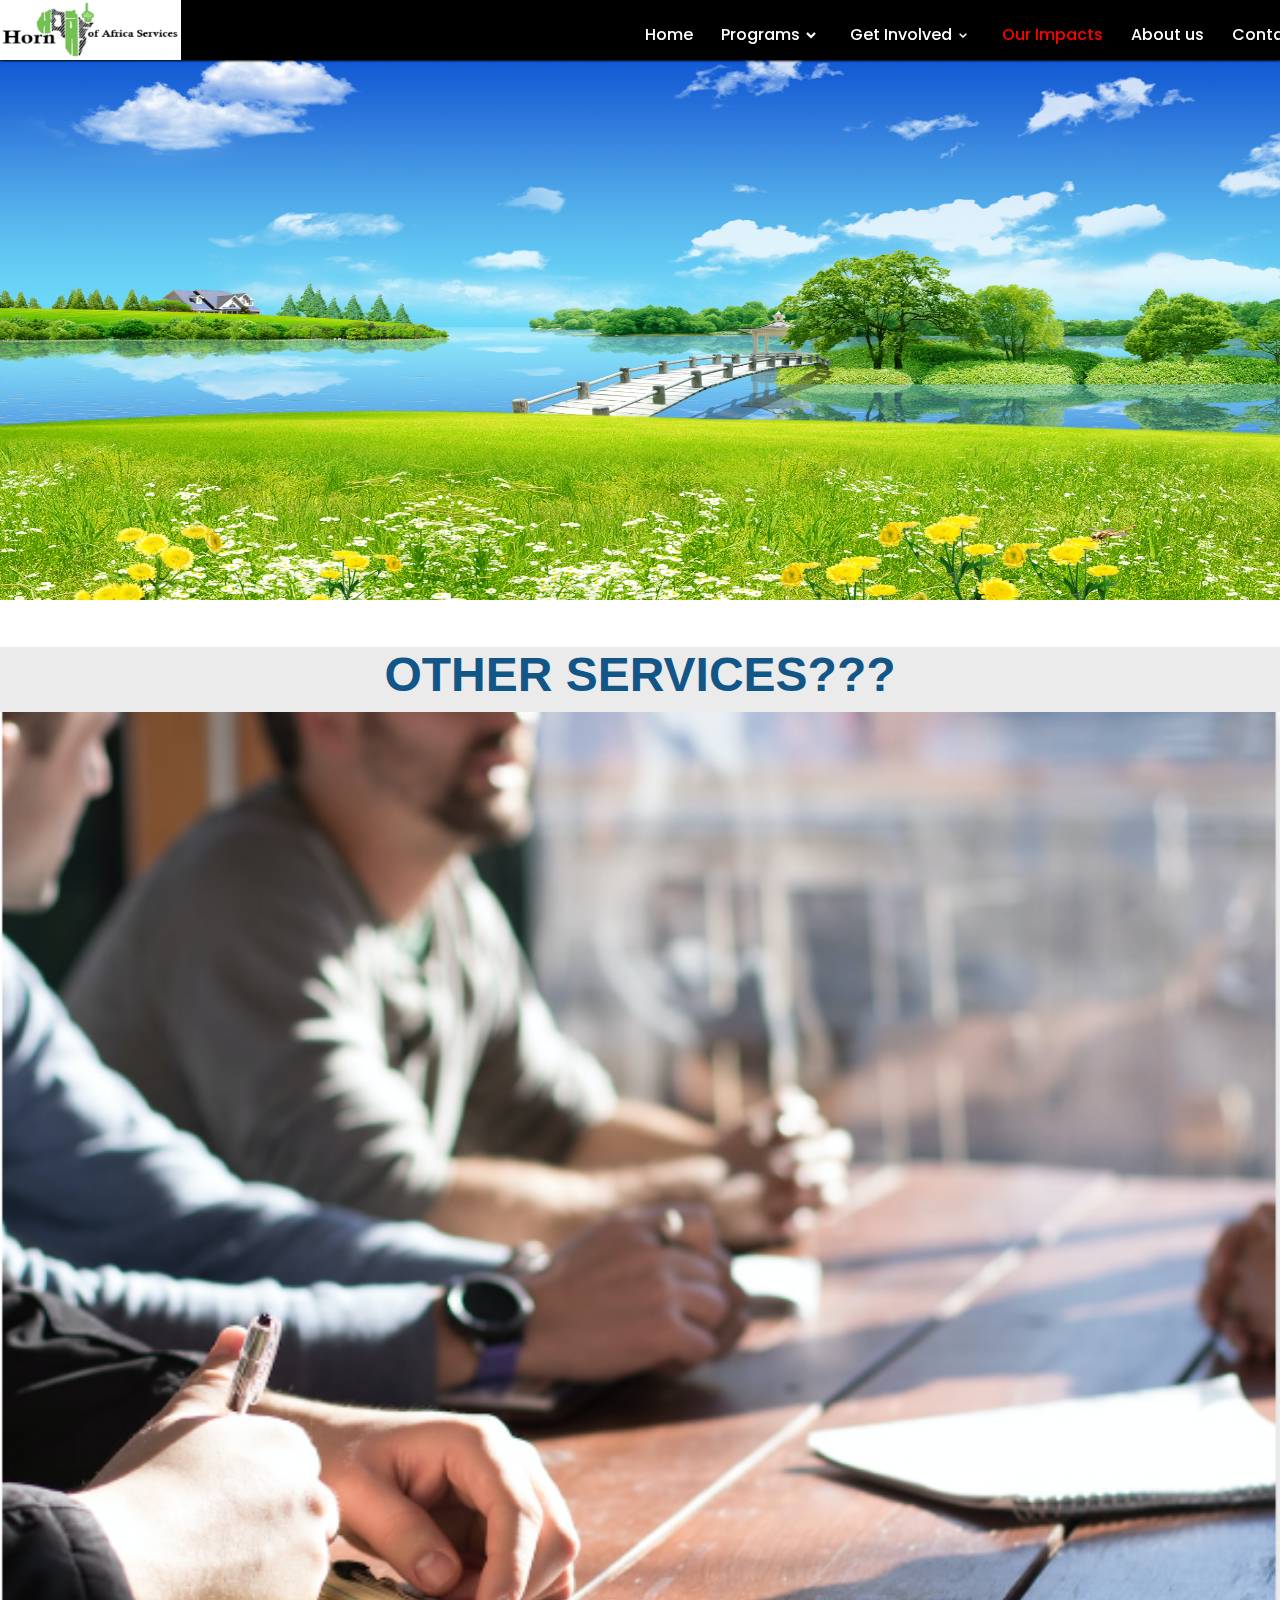
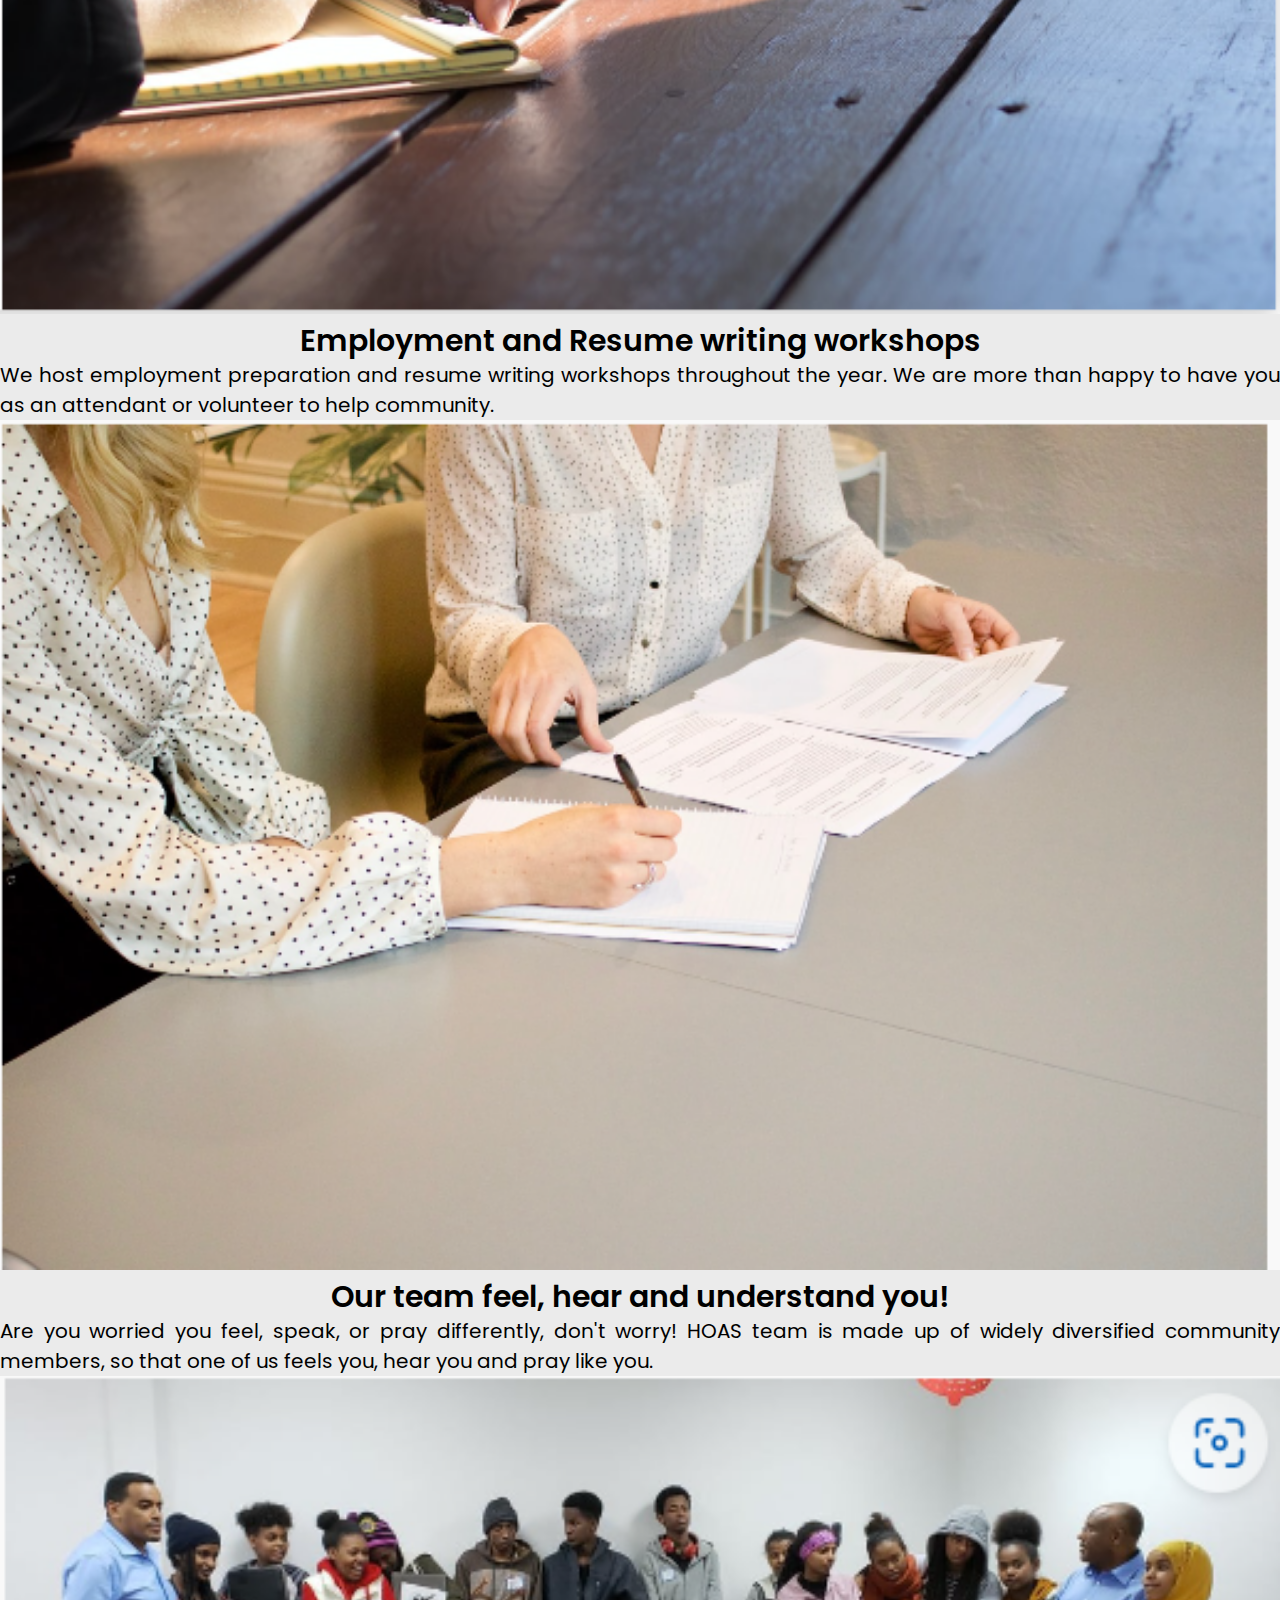
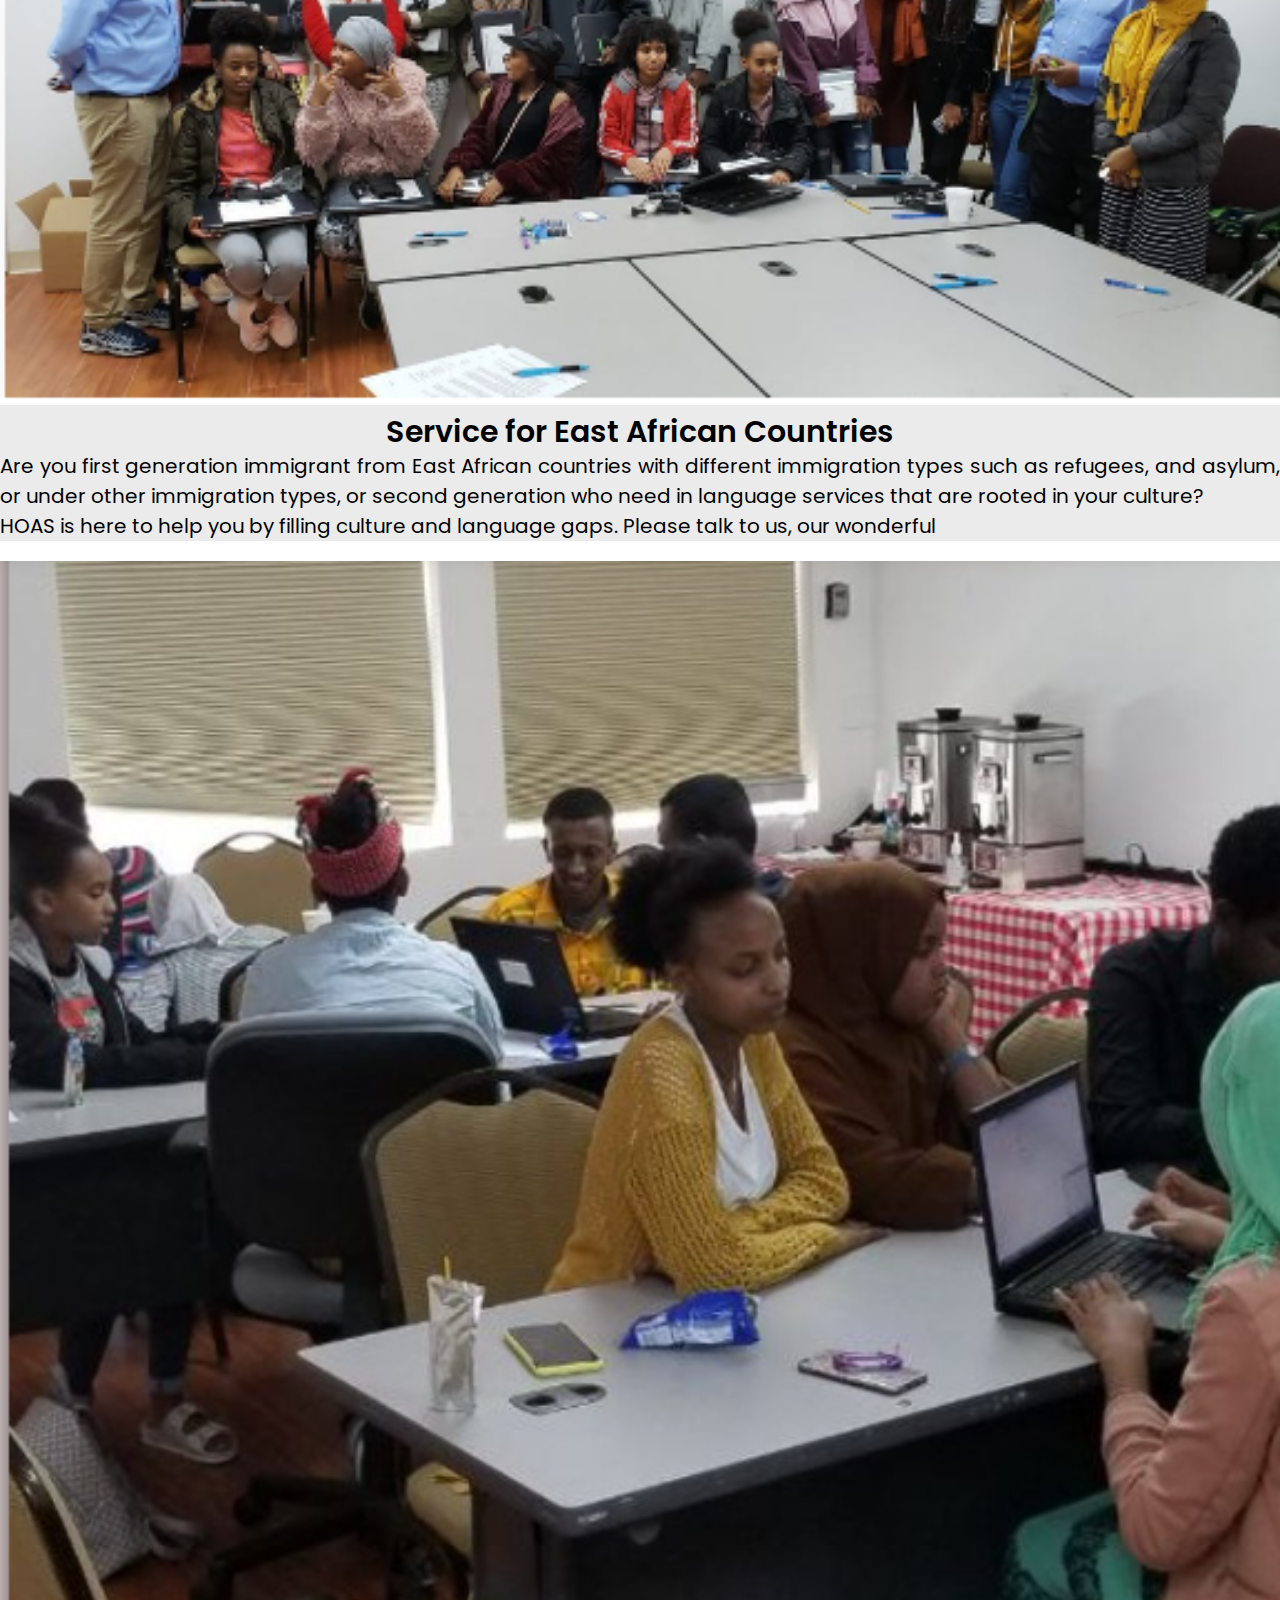
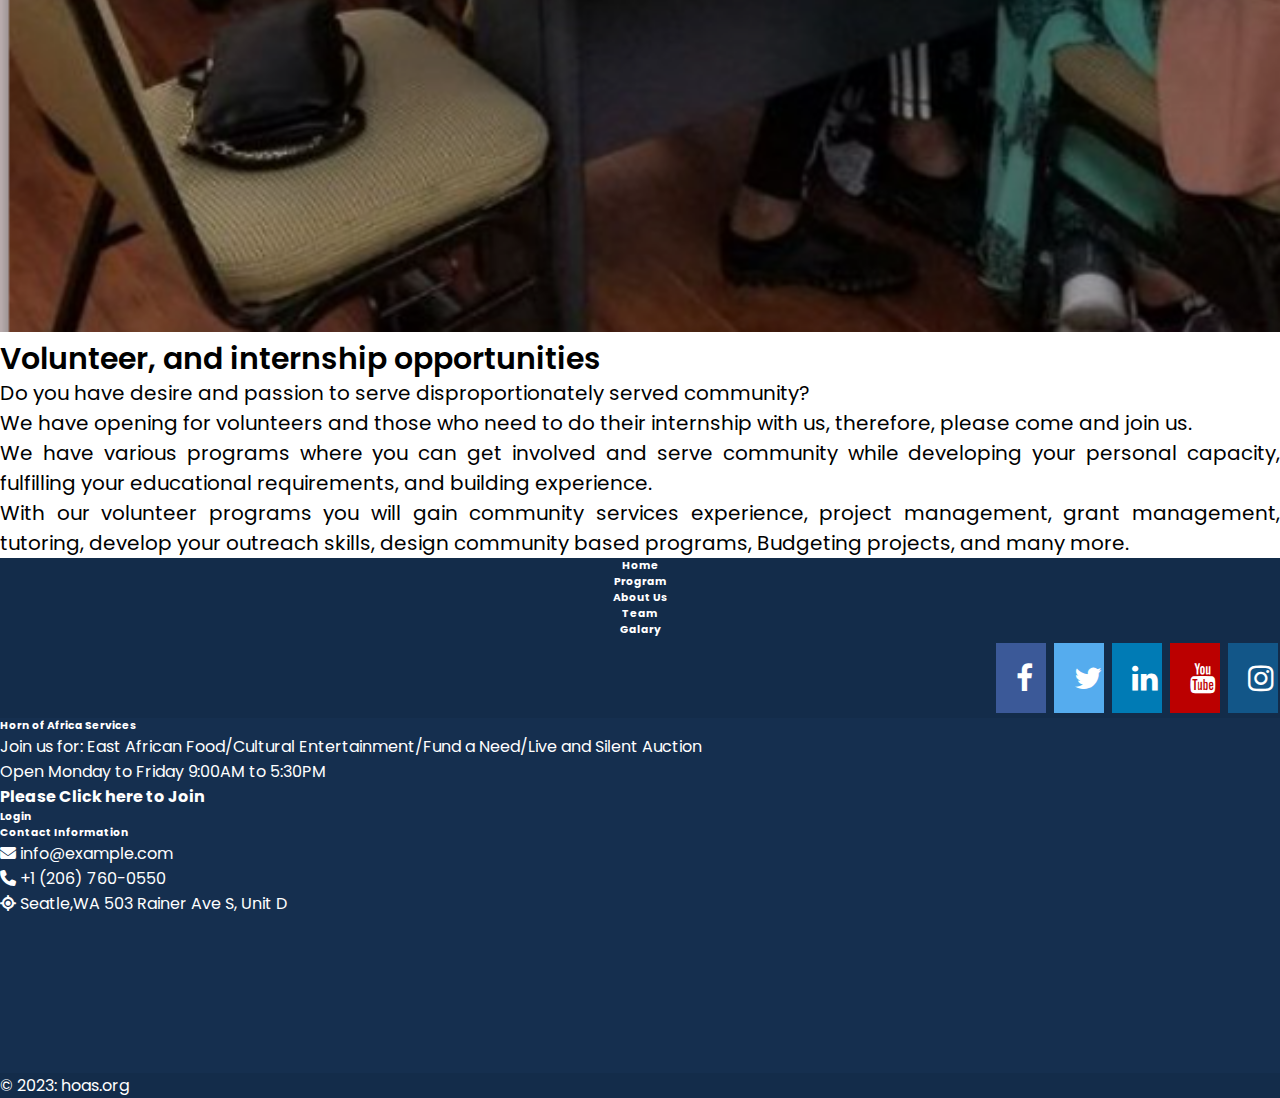
<file: impact.html>
<!doctype html>
<html lang="en">

<head>

    <!-- Required meta tags -->
    <meta charset="utf-8">
    <meta name="viewport" content="width=device-width, initial-scale=1">

    <!-- For OUR PROGRAM Format-->
    <link href="https://cdn.jsdelivr.net/npm/bootstrap@5.0.2/dist/css/bootstrap.min.css" rel="stylesheet"
        integrity="sha384-EVSTQN3/azprG1Anm3QDgpJLIm9Nao0Yz1ztcQTwFspd3yD65VohhpuuCOmLASjC" crossorigin="anonymous">


    <link rel="stylesheet" href="https://cdn.jsdelivr.net/npm/bootstrap-icons@1.5.0/font/bootstrap-icons.css">
    <!-- For Font awsome -->
    <link rel="stylesheet" href="https://cdnjs.cloudflare.com/ajax/libs/font-awesome/6.2.1/css/all.min.css" />
    <!-- For Font awsome for Social Media Icon-->
    <meta name="viewport" content="width=device-width, initial-scale=1">
    <link rel="stylesheet" href="https://cdnjs.cloudflare.com/ajax/libs/font-awesome/4.7.0/css/font-awesome.min.css">


    <!--- For Drop down Icon-->

    <link href='https://unpkg.com/boxicons@2.1.4/css/boxicons.min.css' rel='stylesheet'>


    <link rel="stylesheet" href=" ./css/style11.css">

    <title>HOAS</title>
</head>

<body>
    <nav>
        <div class="logo" style="float: left;">
            <a href="#"><img src="./image/c.png" width="50" height="60"></a>

        </div>
        <div class="navbar">
            <i class='bx bx-menu'></i>


            <div class="nav-links">
                <div class="sidebar-logo">
                    <span class="logo_name">Menu</span>
                    <i class='bx bx-x'></i>
                </div>
                <ul class="links">
                    <li>
                        <a href="index.html">Home</a>
                    </li>

                    <li>
                        <a href="">Programs</a>
                        <i class='bx bxs-chevron-down arrow htmlcss-arrow'></i>
                        <ul class="htmlCss-sub-menu sub-menu">

                            <li class="more">
                                <a href="education.html">Education and Family Support</a>
                                <i class='bx bxs-chevron-right arrow more-arrow'></i>
                                <ul class="more-sub-menu sub-menu">



                                    <li><a href="education.html#communityeduc">Community Education</a></li>
                                    <li><a href="education.html#communityeduc">Family Management</a></li>
                                    <li><a href="education.html#communityeduc">Social Connection</a></li>
                                    <li> <a href="education.html#communityeduc">System navigation</a>
                                    </li>


                                </ul>
                            </li>




                            <li><a href="earlylearning.html">Early Learning</a></li>
                            <li><a href="#">Social Servivce</a></li>


                            <li class="more">
                                <a href="youth.html">Youth Development</a>
                                <i class='bx bx-chevron-right arrow more-arrow'></i>
                                <ul class="more-sub-menu sub-menu">

                                    <li><a href="youth.html#youthpro">Job Readiness</a></li>
                                    <li><a href="youth.html#youthpro">Leadership and Civic engagement</a></li>
                                    <li><a href="youth.html#youthpro">After School Tutoring</a></li>

                            </li>

                        </ul>
                    </li>
                </ul>
                </li>

                <li><a href="#">Get Involved</a>
                    <i class='bx bx-chevron-down arrow js-arrow'></i>
                    <ul class="js-sub-menu sub-menu">
                        <li><a href="#">Cash</a></li>
                        <li><a href="#">Inkind</a></li>

                        <li><a href="#">Volunteer</a></li>
                        <!----------------------
                            <li class="more">
                                <a href="#">More</a>
                                <i class='bx bx-chevron-right arrow more-arrow'></i>
                                <ul class="more-sub-menu sub-menu">
                                    <li><a href="#">XXX</a></li>
                                    <li><a href="#">YYY</a></li>


                                </ul>
                            </li>
                           ---------- -->

                    </ul>
                </li>
                <li><a href="" style="color: red;">Our Impacts</a></li>
                <li><a href="about.html">About us</a></li>
                <li><a href="index.html#contctus">Contact Us</a></li>
                <li><a href="team.html">Team</a></li>
                </ul>
            </div>
        </div>
    </nav>
    <!-- Nav BAr End --->

    <!-- Carousel Start -->

    <div class="image ">
        <img src="./image/background.png" width="500" height="600">
    </div>
    <!-- Carousel End -->

    <!-- Other Services Start---->
    <section class="choose mt-5">
        <div class="container py-3 div-1">

            <h1 data-text="Other services???"></h1>

            <div class="row about">
                <div class="col-md-4 mb-3">
                    <div class="choose-item ">
                        <img src="./image/resume.png" class="img-fluid" alt="My Image">
                        <div>
                            <h2>Employment and Resume writing workshops </h2>
                            <p style="font-size:20px">We host employment preparation and resume writing workshops
                                throughout the year. We are more than happy to have you as an attendant or volunteer to
                                help community. </p>
                        </div>
                    </div>
                </div>
                <div class="col-md-4 mb-3 ">
                    <div class="choose-item ">
                        <img src="./image/understand.png" class="img-fluid" alt="My Image">
                        <div>
                            <h2>Our team feel, hear and understand you!</h2>
                            <p style="font-size:20px">Are you worried you feel, speak, or pray differently, don't worry!
                                HOAS team is made up of widely diversified community members, so that one of us feels
                                you, hear you and pray like you. </p>
                        </div>
                    </div>
                </div>

                <div class="col-md-4 mb-3">
                    <div class="choose-item ">
                        <img src="./image/eastafrica.png" class="img-fluid" alt="My Image">
                        <div>
                            <h2>Service for East African Countries</h2>
                            <p style="font-size:20px">Are you first generation immigrant from East African countries
                                with different immigration types such as refugees, and asylum, or under other
                                immigration types, or second generation who need in language services that are rooted in
                                your culture?</p>

                            <p style="font-size:20px">HOAS is here to help you by filling culture and language gaps.
                                Please talk to us, our
                                wonderful </p>
                        </div>
                    </div>
                </div>
            </div>
        </div>
    </section>
    <!-- Other Services End---->

    <section class="choose mt-5 mb-5">
        <div class="container about" id="socialservice">

            <div class="row">
                <div class="col-md-6 mb-3">
                    <div class="choose-item ">

                        <div>
                            <img src="./image/volunter.png" class="img-fluid" alt="My Image">
                        </div>
                    </div>
                </div>

                <div class="col-md-6 mb-3">
                    <div class="choose-item  p-3">

                        <div>
                            <h2>Volunteer, and internship opportunities</h2>
                            <p style="font-size:20px">Do you have desire and passion to serve disproportionately served
                                community? </p>

                            <p style="font-size:20px">We have opening for volunteers and those who need to do their
                                internship with us, therefore, please come and join us. </p>

                            <p style="font-size:20px">We have various programs where you can get involved and serve
                                community while developing your personal capacity, fulfilling your educational
                                requirements, and building experience. </p>

                            <p style="font-size:20px">With our volunteer programs you will gain community services
                                experience, project management, grant management, tutoring, develop your outreach
                                skills, design community based programs, Budgeting projects, and many more. </p>
                        </div>
                    </div>
                </div>



            </div>
        </div>
    </section>




    <!-- Footer Start -->
    <!-- Footer -->
    <section id="contctus">
        <footer class="text-center text-lg-start pt-4 mb-4 " style="background: #152F4F;
             color:#4180CB;">


            <!-- Menu-->
            <div align="center" style="background-color: rgba(0, 0, 0, 0.05); "> <!-- align="right" -->


                <a href="#" class="btn btnfooter" style="width: 8rem;">
                    <h6>Home</h6>
                </a>

                <a href="#program" class="btn btnfooter" style="width: 8rem;">
                    <h6>Program</h6>
                </a>

                <a href="about.html" class="btn btnfooter" style="width: 8rem;">
                    <h6>About Us</h6>
                </a>


                <a href="team.html" class="btn btnfooter" style="width: 8rem;">
                    <h6>Team</h6>
                </a>

                <a href="#" class="btn btnfooter" style="width: 8rem;">
                    <h6>Galary</h6>
                </a>




            </div>

            <!-- Menu-->

            <!-- Font Icon-->
            <div align="right" style="background-color: rgba(0, 0, 0, 0.05); "> <!-- align="right" -->

                <a href="https://www.facebook.com/HoasYourorganization/" target="_blank" class="fa fa-facebook"></a>
                <a href="#" class="fa fa-twitter"></a>

                <a href="#" class="fa fa-linkedin"></a>
                <a href="#" class="fa fa-youtube"></a>
                <a href="#" class="fa fa-instagram"></a>

            </div>
            <!-- Font Icon-->

            <div class="container text-center text-md-start mt-5">

                <!-- Grid row -->
                <div class="row mt-3">
                    <!-- Grid column -->
                    <div class="col-md-3 col-lg-4 col-xl-3 mx-auto mb-4" style=" color:white;">
                        <!-- Content -->
                        <h6 class="text-uppercase fw-bold mb-4">
                            Horn of Africa Services
                        </h6>
                        <p>
                            Join us for: East African Food/Cultural Entertainment/Fund a Need/Live and Silent Auction

                        </p>


                        <p>Open Monday to Friday 9:00AM to 5:30PM </p>

                        <a href="#" class="btnfooter">
                            <h4>Please Click here to Join</h4>
                        </a>
                        <a href="login.php" class="btnfooter">
                            <h6>Login</h6>
                        </a>
                    </div>


                    <!-- Grid column -->
                    <div class="col-md-4 col-lg-3 col-xl-3 mx-auto mb-md-0 mb-4" style=" color:white;">
                        <!-- Links -->
                        <h6 class="text-uppercase fw-bold mb-4" style=" color:white;">Contact Information</h6>

                        <i class="fas fa-envelope me-3"></i>
                        info@example.com
                        </p>
                        <p><i class="fa-solid fa-phone "></i> +1 (206) 760-0550</p>



                        <p> <i class="fas fa-location"></i> Seatle,WA 503 Rainer Ave S, Unit D</p>

                    </div>
                    <!-- Grid column -->

                    <!-- Grid column -->
                    <div class="col-md-4 col-lg-3 col-xl-3 mx-auto mb-md-0 mb-4" style=" color:white;">


                        <!-- Map  BEGIN ------>
                        <p>
                            <iframe
                                src="https://maps.google.com/maps?q=Horn of Africa Services&t=&z=13&ie=UTF8&iwloc=&output=embed"
                                frameborder="0" style="border:0" allowfullscreen></iframe>
                        </p>
                        <!-- Map  END ------>

                    </div>
                    <!-- Grid column -->

                </div>
                <!-- Grid row -->

            </div>

            <!-- Section: Links  -->

            <!-- Copyright -->
            <div class="text-center p-4" style="background-color: rgba(0, 0, 0, 0.05); color: white;">
                &copy; 2023<span>:
                    hoas.org
            </div>
            <!-- Copyright -->

        </footer>
    </section>

</body>
<!---- Footer End -->
<script src="https://cdn.jsdelivr.net/npm/bootstrap@5.0.2/dist/js/bootstrap.bundle.min.js"
    integrity="sha384-MrcW6ZMFYlzcLA8Nl+NtUVF0sA7MsXsP1UyJoMp4YLEuNSfAP+JcXn/tWtIaxVXM" crossorigin="anonymous">
    </script>


<!-- Home Image Slider Start-->
<script>
    function bigImg(x) {
        x.style.height = "600px";
        x.style.width = "700px";
    }

    function normalImg(x) {
        x.style.height = "500px";
        x.style.width = "600px";
    }
</script>
<!-- Home Image Slider Start-->
<script>
    let index = 0;
    displayImages();
    function displayImages() {
        let i;
        const images = document.getElementsByClassName("image");
        for (i = 0; i < images.length; i++) {
            images[i].style.display = "none";
        }
        index++;
        if (index > images.length) {
            index = 1;
        }
        images[index - 1].style.display = "block";
        setTimeout(displayImages, 8000);
    }

</script>

<!-- Home Image Slider End-->
<!-- Home Image Slider End-->

<!--Sidbar open js code --->
<script>
    let menuOpenBtn = document.querySelector(".navbar .bx-menu");
    let closeOpenBtn = document.querySelector(".nav-links .bx-x");
    let navLinks = document.querySelector(".nav-links");


    menuOpenBtn.addEventListener("click", () => {
        navLinks.style.left = "0";
    });


    closeOpenBtn.addEventListener("click", () => {
        navLinks.style.left = "-100%";
    });


    /*--Sidbar open js code --*/

    let htmlcssArrow = document.querySelector(".htmlcss-arrow");

    htmlcssArrow.addEventListener("click", () => {
        navLinks.classList.toggle("show1");
    });


    let moreArrow = document.querySelector(".more-arrow");

    moreArrow.addEventListener("click", () => {
        navLinks.classList.toggle("show2");
    });

    let jsArrow = document.querySelector(".js-arrow");

    jsArrow.addEventListener("click", () => {
        navLinks.classList.toggle("show3");
    });

</script>


</html>
</file>
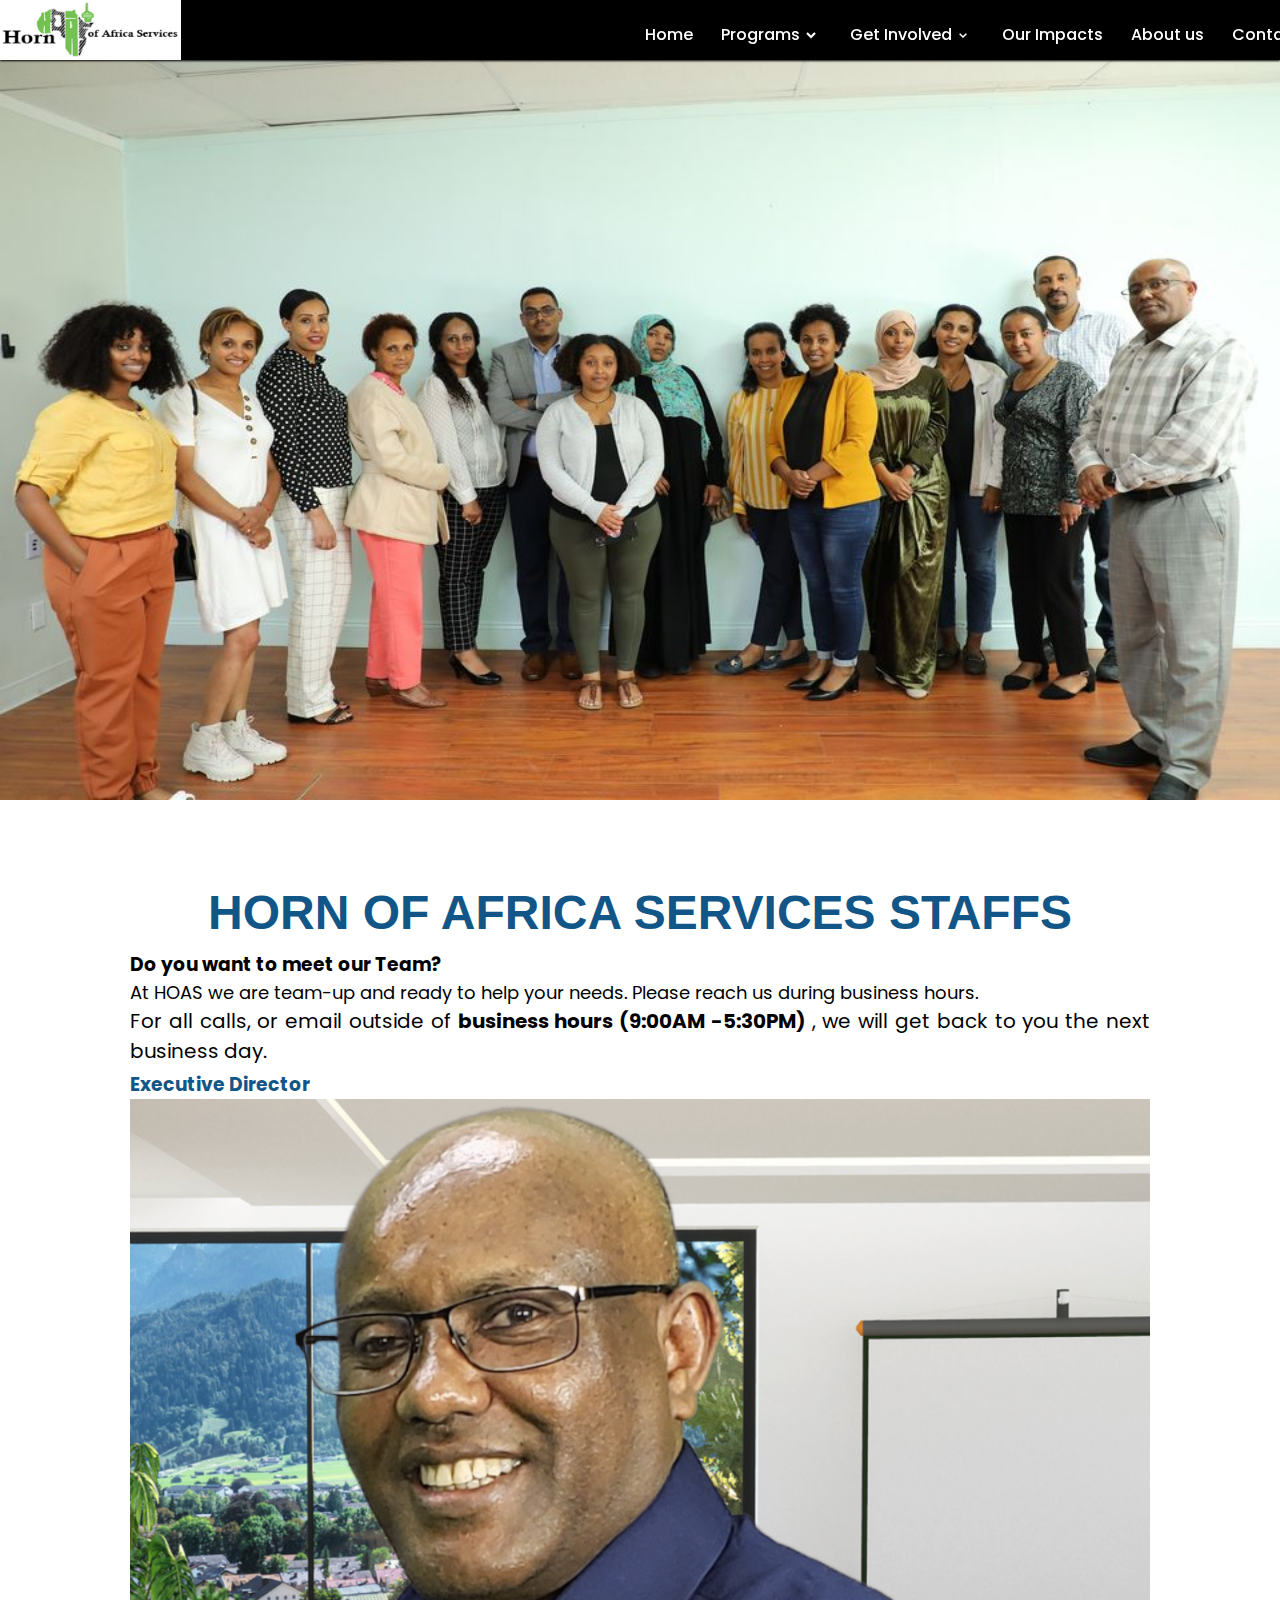
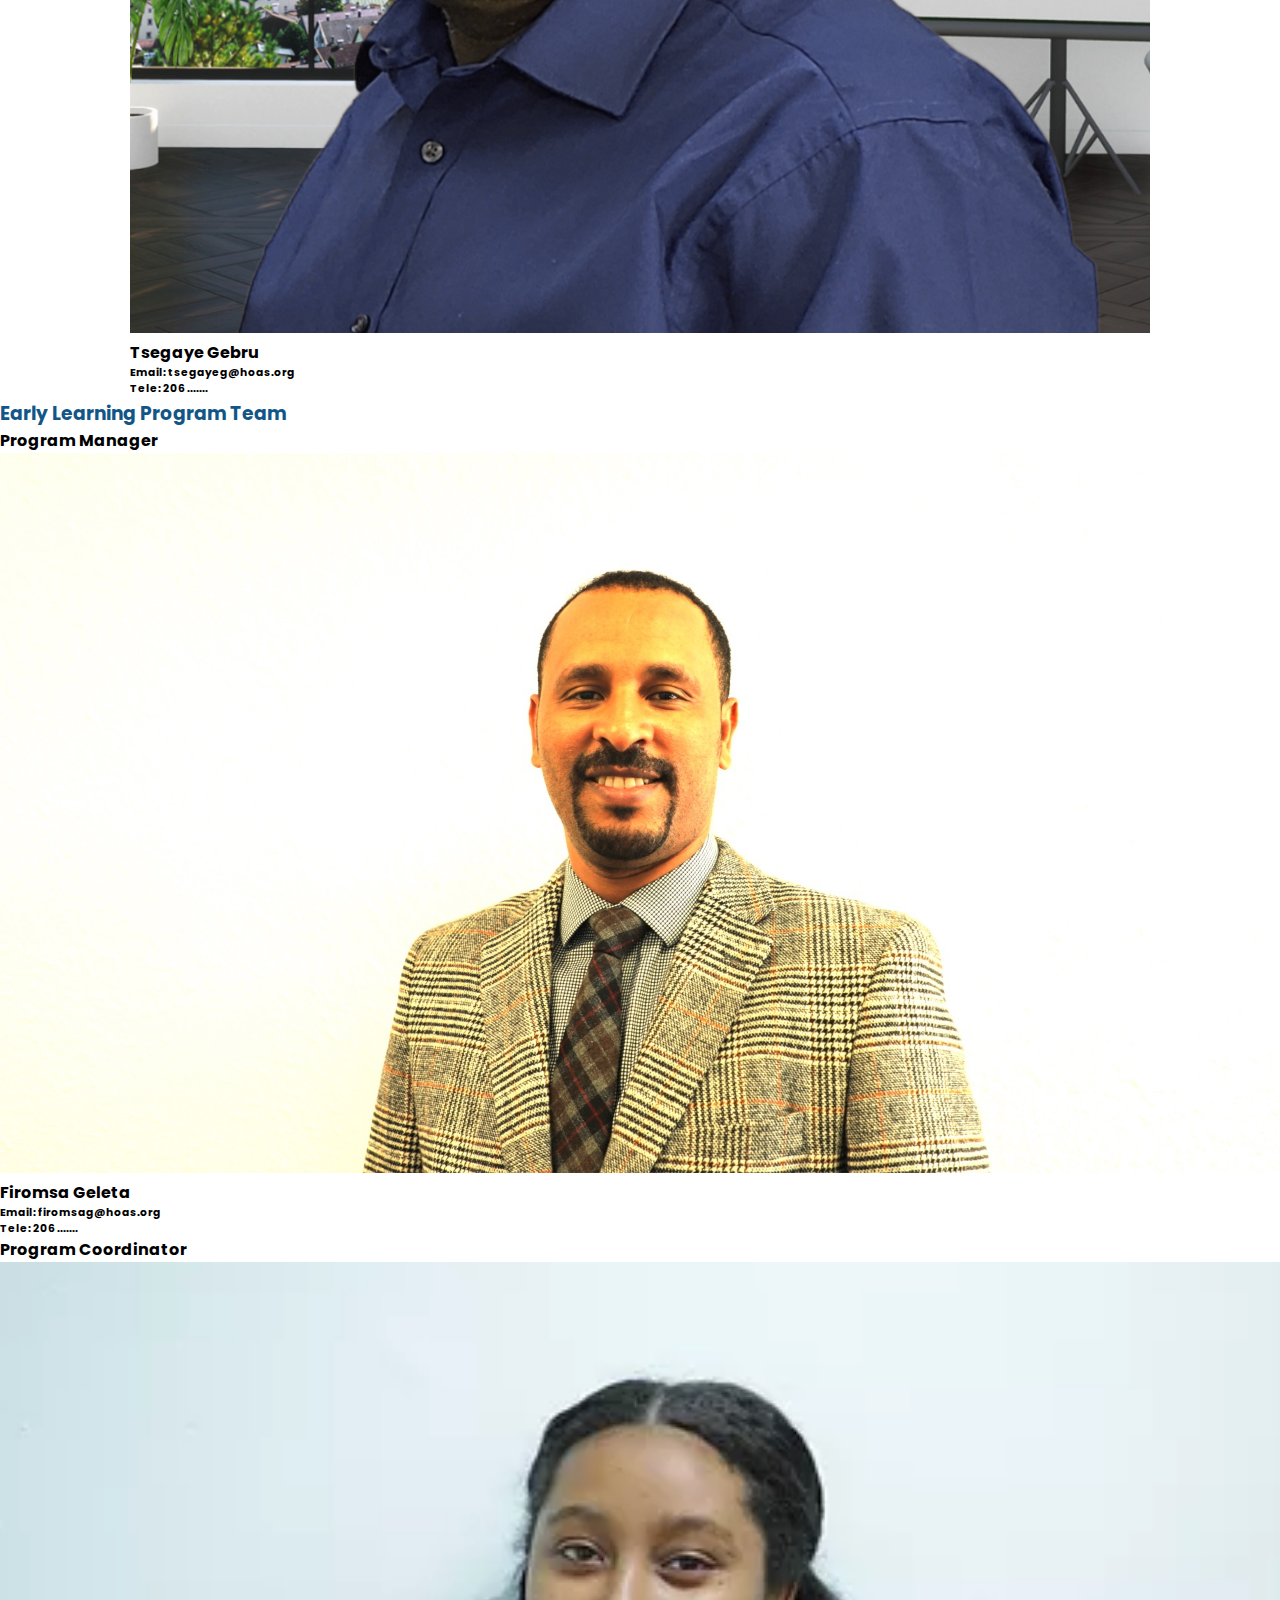
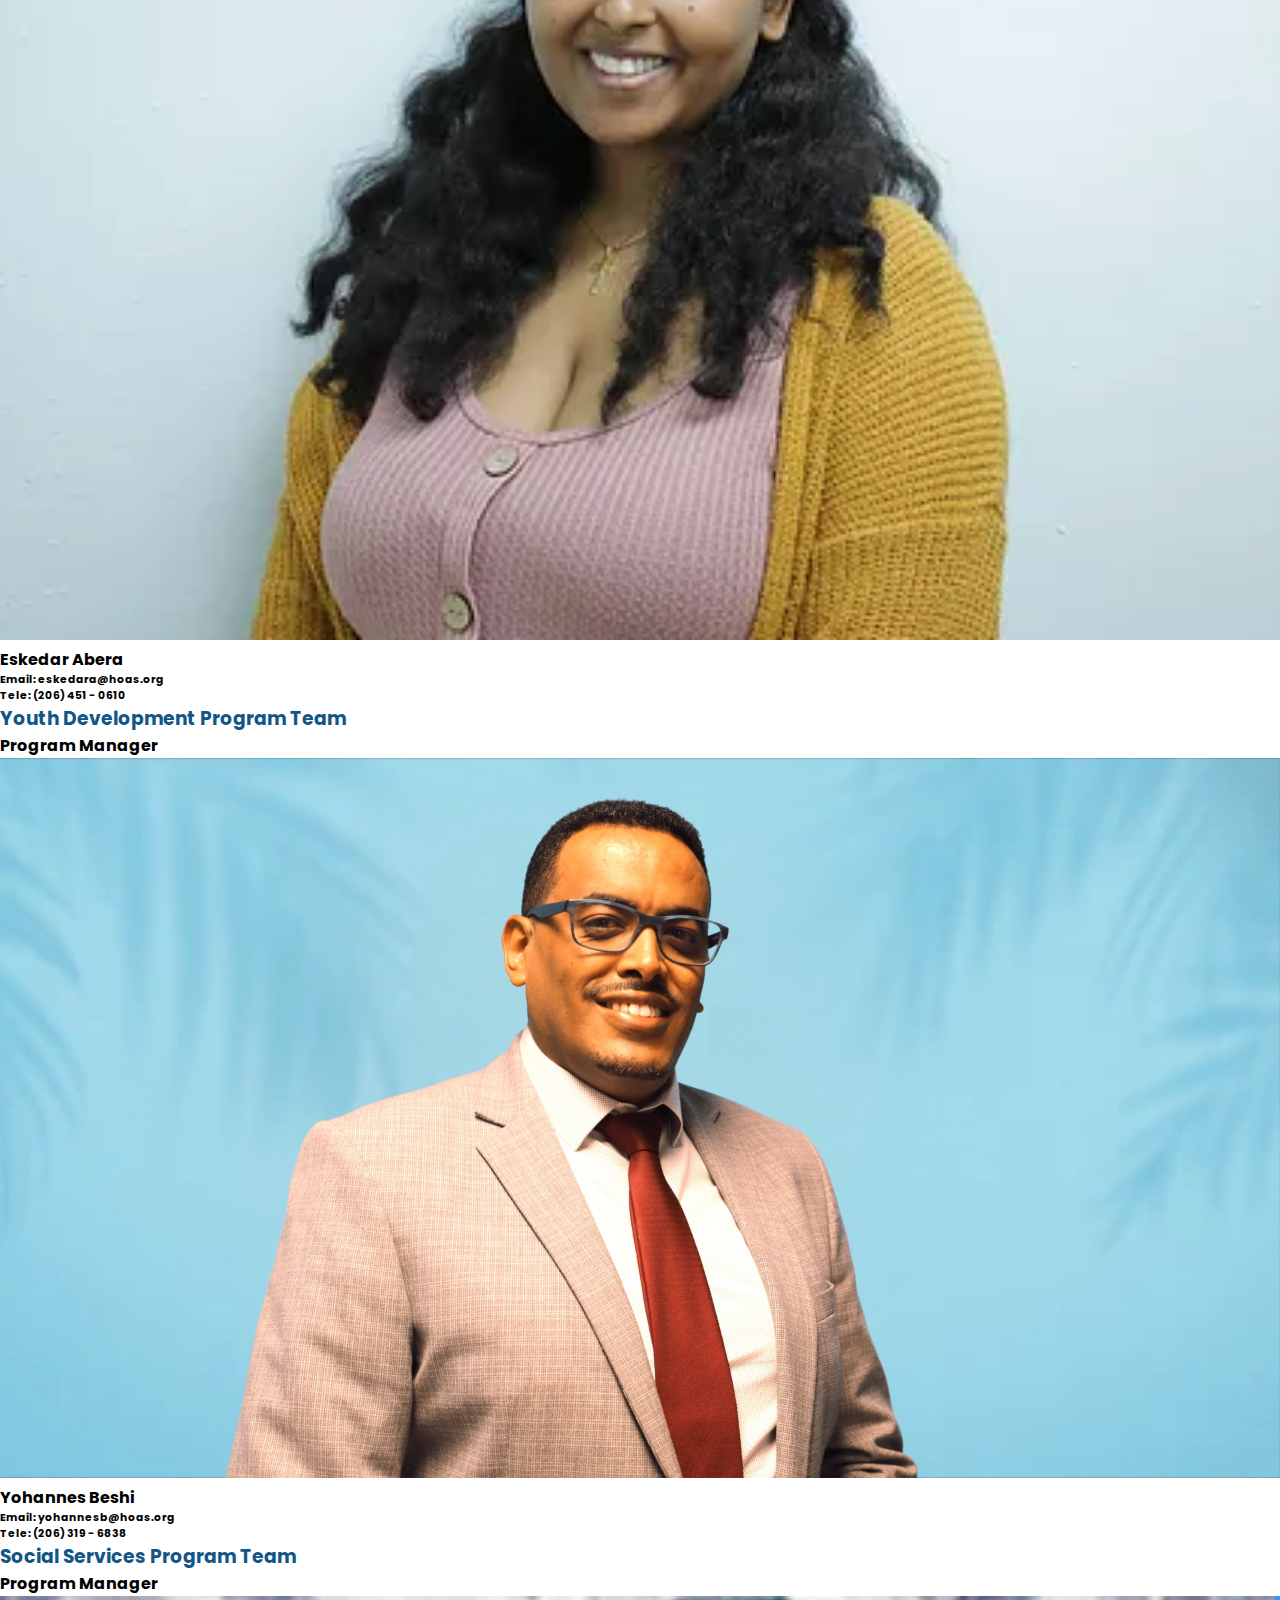
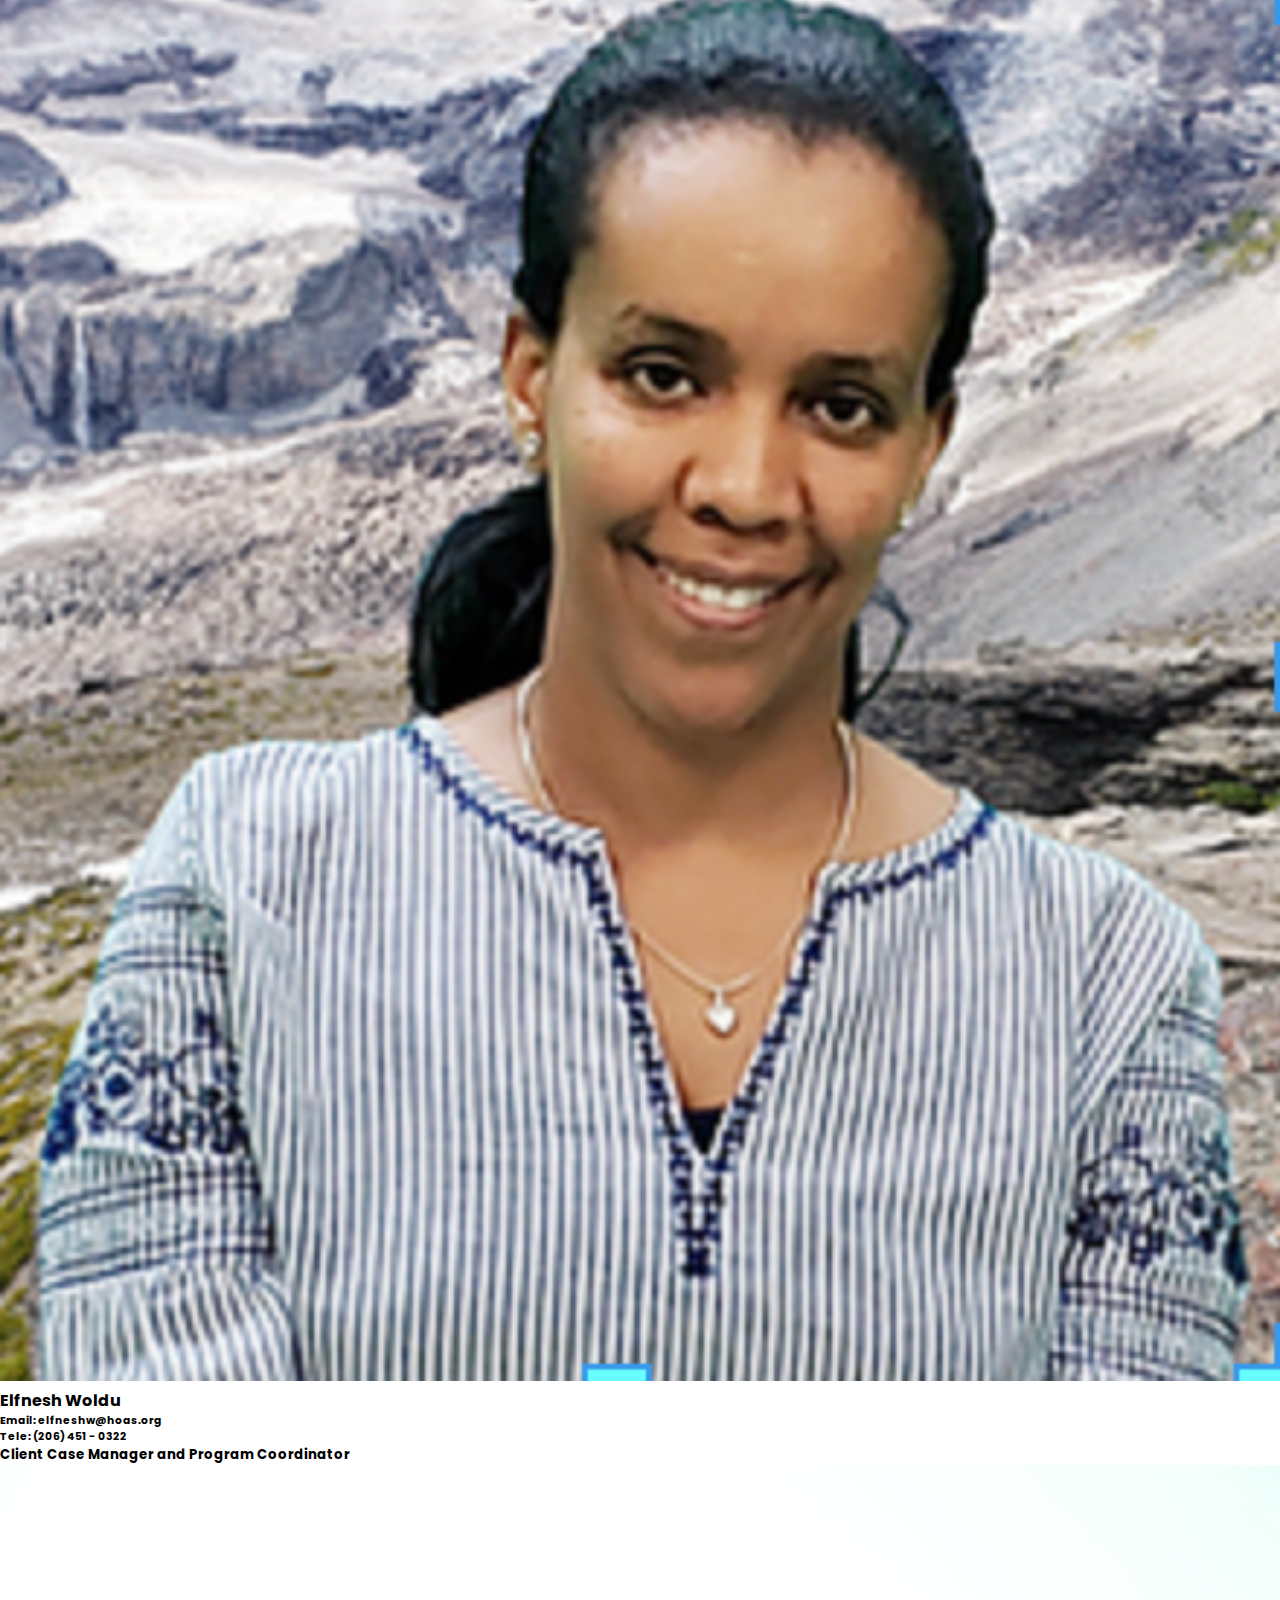
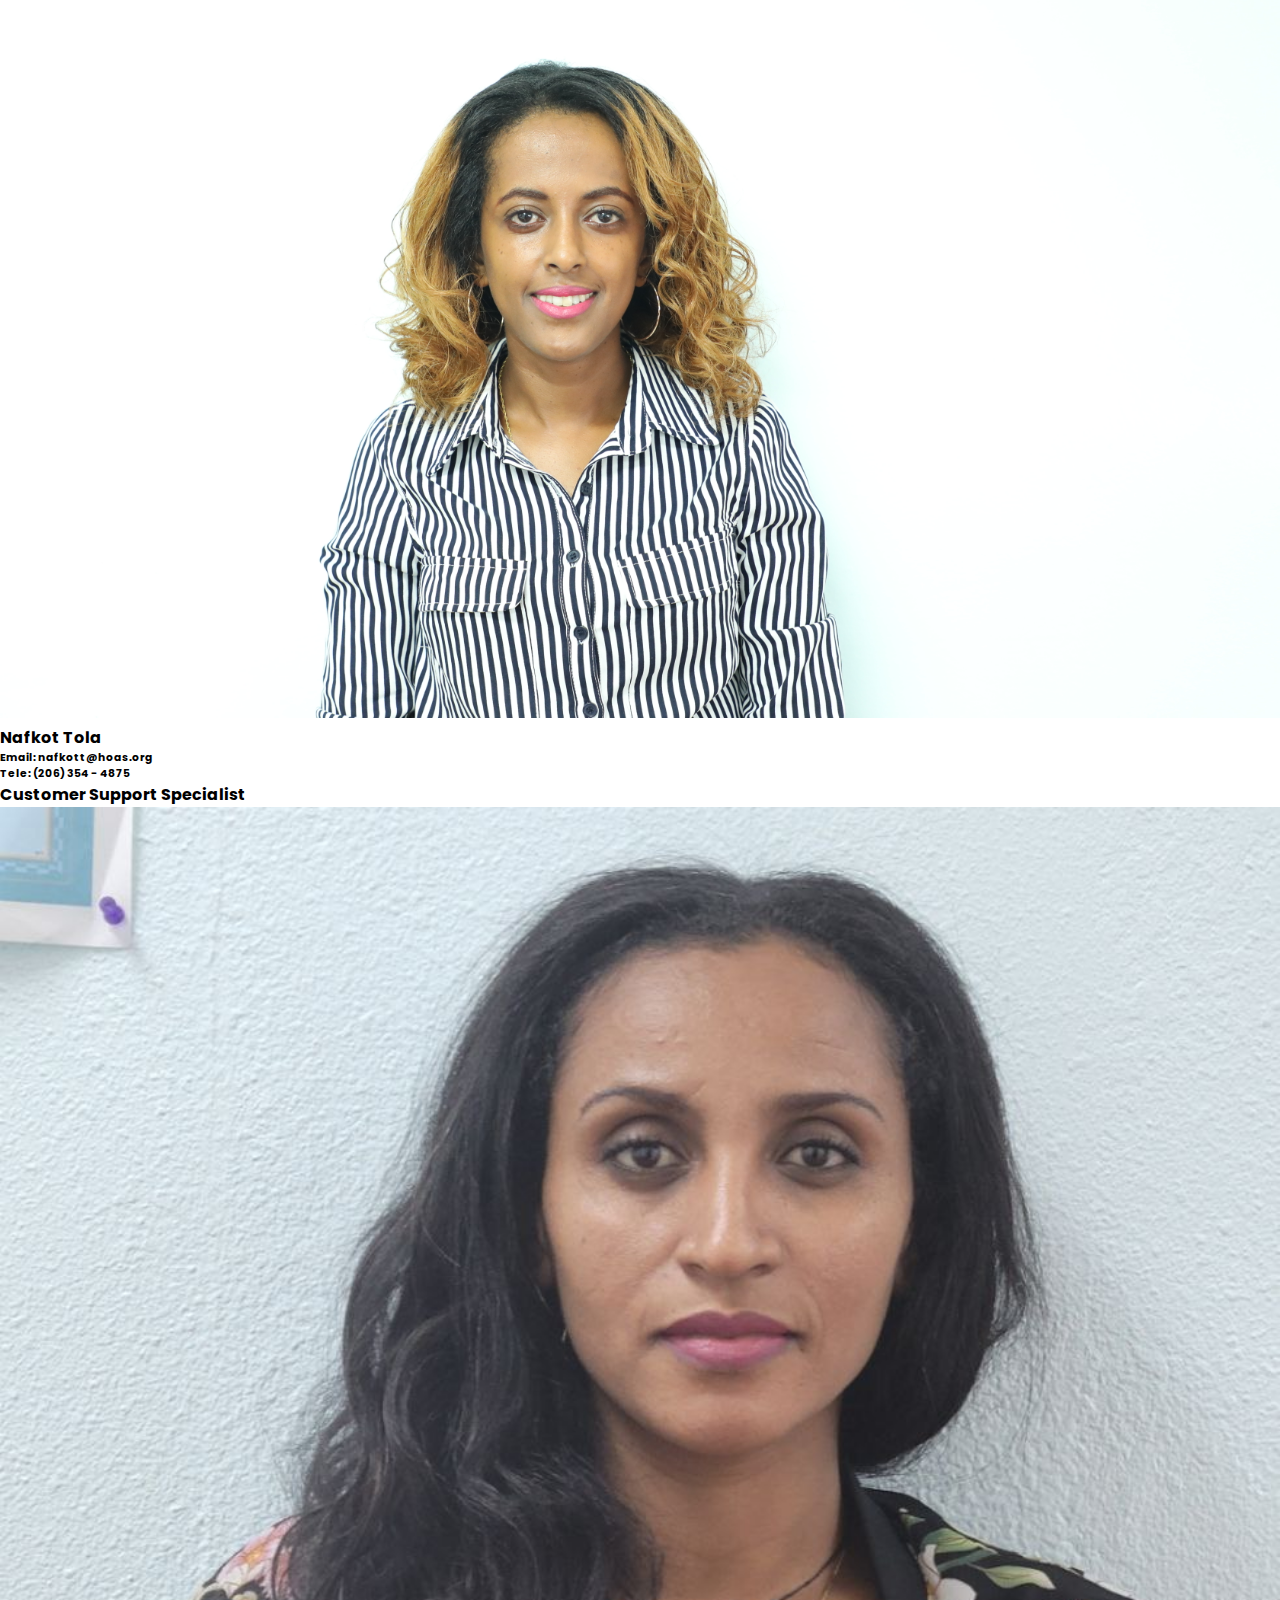
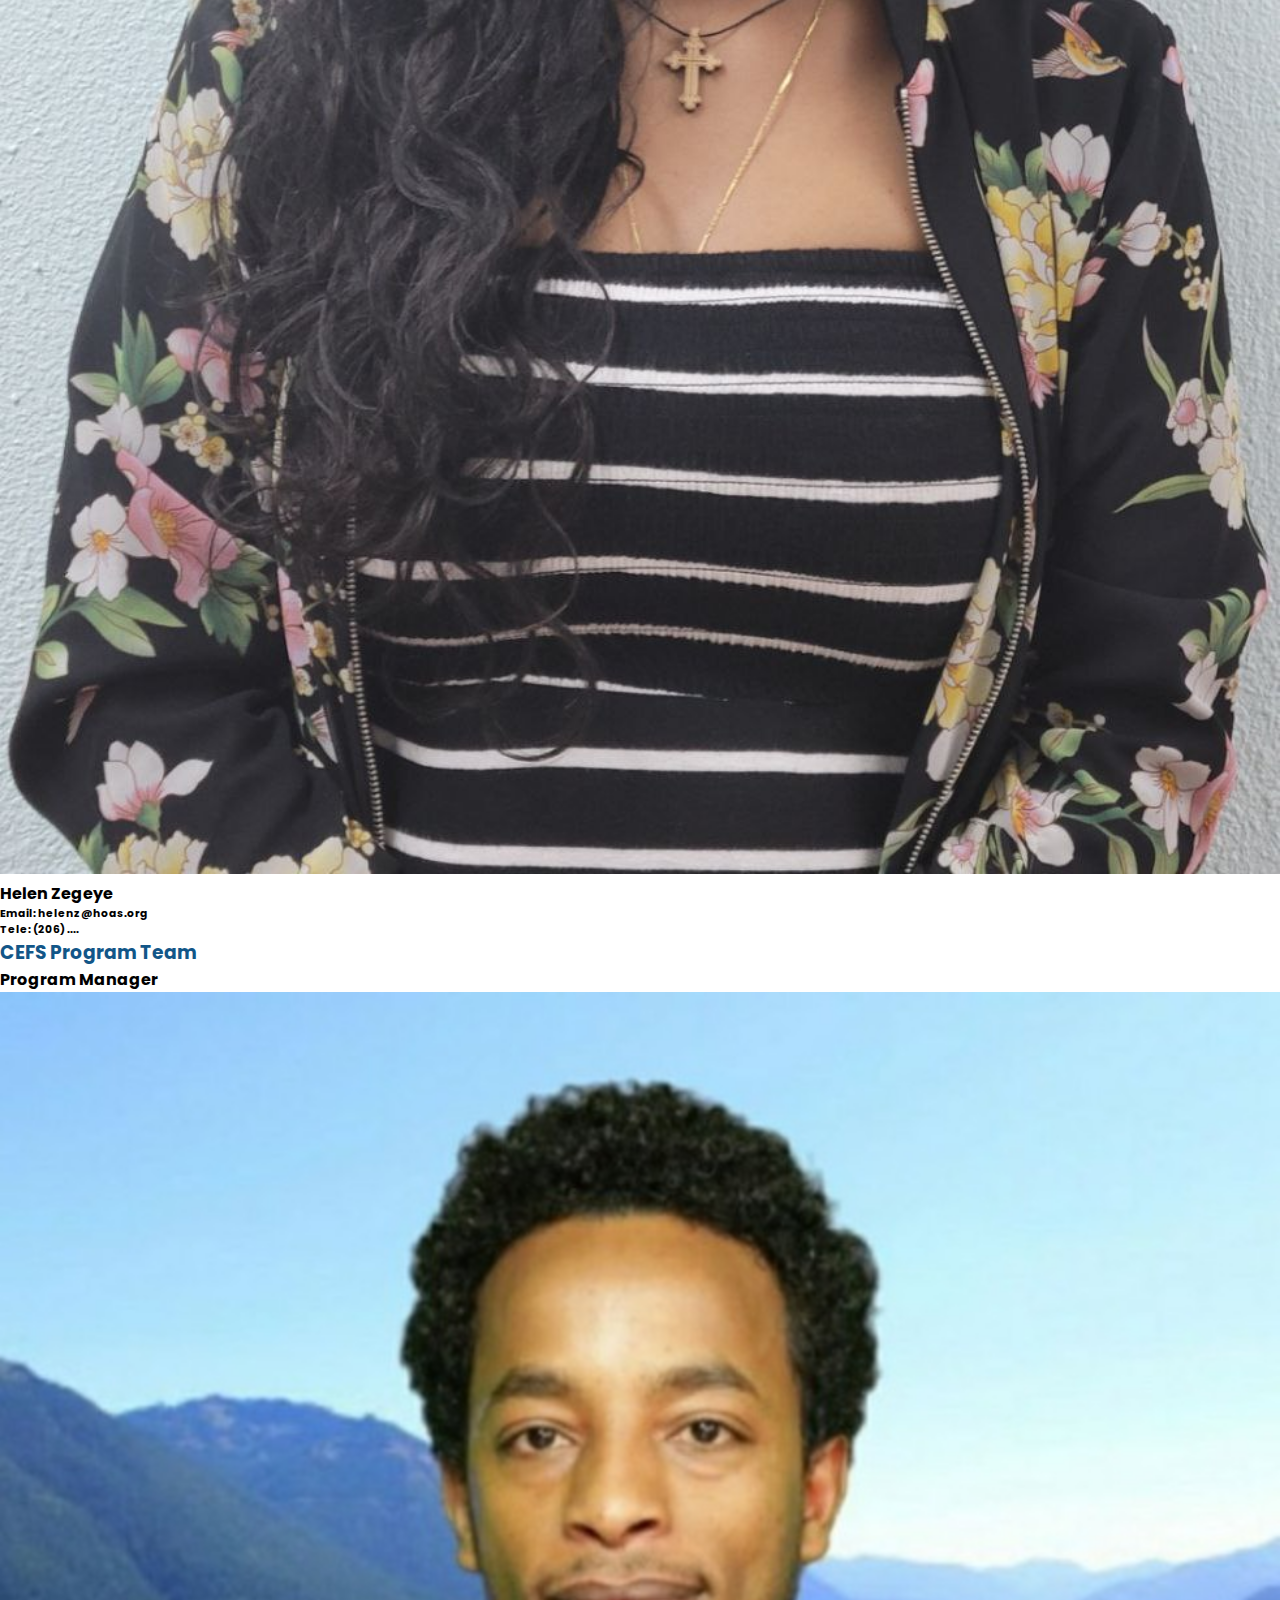
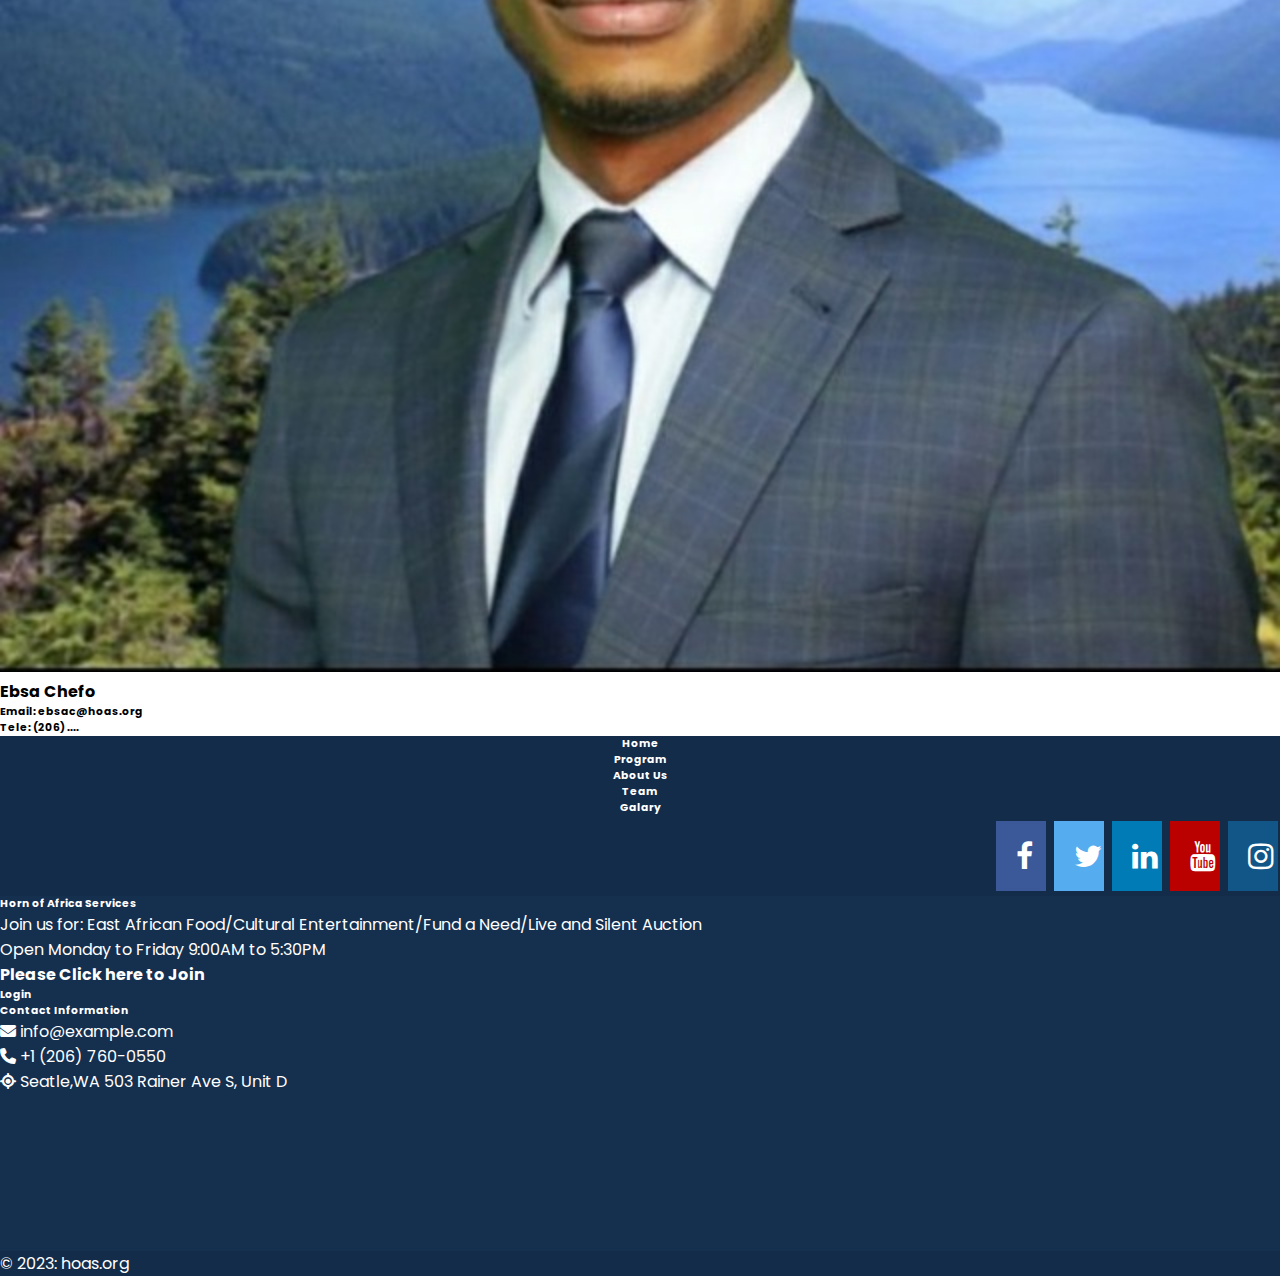
<file: team.html>
<!doctype html>
<html lang="en">

<head>

    <!-- Required meta tags -->
    <meta charset="utf-8">
    <meta name="viewport" content="width=device-width, initial-scale=1">

    <!-- For OUR PROGRAM Format-->
    <link href="https://cdn.jsdelivr.net/npm/bootstrap@5.0.2/dist/css/bootstrap.min.css" rel="stylesheet"
        integrity="sha384-EVSTQN3/azprG1Anm3QDgpJLIm9Nao0Yz1ztcQTwFspd3yD65VohhpuuCOmLASjC" crossorigin="anonymous">


    <link rel="stylesheet" href="https://cdn.jsdelivr.net/npm/bootstrap-icons@1.5.0/font/bootstrap-icons.css">
    <!-- For Font awsome -->
    <link rel="stylesheet" href="https://cdnjs.cloudflare.com/ajax/libs/font-awesome/6.2.1/css/all.min.css" />
    <!-- For Font awsome for Social Media Icon-->
    <meta name="viewport" content="width=device-width, initial-scale=1">
    <link rel="stylesheet" href="https://cdnjs.cloudflare.com/ajax/libs/font-awesome/4.7.0/css/font-awesome.min.css">


    <!--- For Drop down Icon-->

    <link href='https://unpkg.com/boxicons@2.1.4/css/boxicons.min.css' rel='stylesheet'>


    <link rel="stylesheet" href=" ./css/style11.css">

    <title>HOAS</title>
</head>

<body>
    <nav>
        <div class="logo" style="float: left;">
            <a href="#"><img src="./image/c.png" width="50" height="60"></a>

        </div>
        <div class="navbar">
            <i class='bx bx-menu'></i>


            <div class="nav-links">
                <div class="sidebar-logo">
                    <span class="logo_name">Menu</span>
                    <i class='bx bx-x'></i>
                </div>
                <ul class="links">
                    <li>
                        <a href="index.html">Home</a>
                    </li>

                    <li>
                        <a href="">Programs</a>
                        <i class='bx bxs-chevron-down arrow htmlcss-arrow'></i>
                        <ul class="htmlCss-sub-menu sub-menu">

                            <li class="more">
                                <a href="education.html">Education and Family Support</a>
                                <i class='bx bxs-chevron-right arrow more-arrow'></i>
                                <ul class="more-sub-menu sub-menu">



                                    <li><a href="education.html#communityeduc">Community Education</a></li>
                                    <li><a href="education.html#communityeduc">Family Management</a></li>
                                    <li><a href="education.html#communityeduc">Social Connection</a></li>
                                    <li> <a href="education.html#communityeduc">System navigation</a>
                                    </li>


                                </ul>
                            </li>




                            <li><a href="earlylearning.html">Early Learning</a></li>
                            <li><a href="#">Social Servivce</a></li>


                            <li class="more">
                                <a href="#">Youth Development</a>
                                <i class='bx bx-chevron-right arrow more-arrow'></i>
                                <ul class="more-sub-menu sub-menu">

                                    <li><a href="youth.html#youthpro">Job Readiness</a></li>
                                    <li><a href="youth.html#youthpro">Leadership and Civic engagement</a></li>
                                    <li><a href="youth.html#youthpro">After School Tutoring</a></li>

                            </li>

                        </ul>
                    </li>
                </ul>
                </li>

                <li><a href="#">Get Involved</a>
                    <i class='bx bx-chevron-down arrow js-arrow'></i>
                    <ul class="js-sub-menu sub-menu">
                        <li><a href="#">Cash</a></li>
                        <li><a href="#">Inkind</a></li>

                        <li><a href="#">Volunteer</a></li>
                        <!----------------------
                            <li class="more">
                                <a href="#">More</a>
                                <i class='bx bx-chevron-right arrow more-arrow'></i>
                                <ul class="more-sub-menu sub-menu">
                                    <li><a href="#">XXX</a></li>
                                    <li><a href="#">YYY</a></li>


                                </ul>
                            </li>
                           ---------- -->

                    </ul>
                </li>
                <li><a href="impact.html">Our Impacts</a></li>
                <li><a href="about.html">About us</a></li>
                <li><a href="index.html#contctus">Contact Us</a></li>
                <li><a href=" " style="color: red;">Team</a></li>
                </ul>
            </div>
        </div>
    </nav>
    <!-- Nav BAr End --->

    <!-- Carousel Start -->

    <section class="hero" id="hero">
        <div class="image ">
            <a><img src="./image/team.png" width="500" height="800" alt="Donate"></a>
        </div>
    </section>
    <!-- Carousel End -->

    <!-- Youth Development Start---->
    <br><br>
    <section class="about">
        <div class="container fluid">
            <div class="about_center">

                <h1 class="text-center " style="color:#125688;">Horn Of Africa Services Staffs</h1>
                <div class="col-md-10 justify-content-center">
                    <!-- <div class="col-md-6 d-none d-lg-flex">  To disapear on small screnn size-->

                    <h3 class="text-center">Do you want to meet our Team?</h3>


                    <p style="font-size:18px " class="text-center">
                        At HOAS we are team-up and ready to help your needs. Please reach us during business hours. </p>
                    <p style="font-size:20px" class="text-center"> For
                        all calls, or email outside of <strong>business hours (9:00AM -5:30PM) </strong>, we will get
                        back to you the next
                        business day.
                    </p>

                </div>
                <div class="col-md-6">
                    <div class="about content">

                        <!--- Uncomment Not To use Collpase -----------------

                        <p style="font-size:18px">TTherefore, HOAS arranged after-school program around the schools so
                            that the children drop off after school. HOAS also evaluate the student progress by going
                            through the student’s education background, discussion with their professors, family, and
                            stakeholders.
                        </p>
                    </div>
                  --------- Uncomment Not To use Collpase End -->

                    </div>
                </div>
            </div>
    </section>

    <!-- Youth Development End---->




    <!--   EDITED EXECUTIV ???????????????????????????????????????????????-->

    <section class="feature mt-5 mb-5">
        <div class="container">

            <div class="row about_center">
                <h3 style="color:#125688;">Executive Director</h3>
                <div class="col-lg-3 col-md-6 col-sm-6">
                    <div>

                        <image title="Tsagaye Gebru" src="./image/tsegaye.png" class="myimg" alt="Image">
                            </imag>
                            <h4 class="text-center">Tsegaye Gebru</h4>
                            <h6 class="text-center">Email: tsegayeg@hoas.org</h6>
                            <h6 class="text-center">Tele: 206 .......</h6>
                    </div>
                </div>

            </div>

        </div>
    </section>

    <!--   EDITED  EXECUTIV ???????????????????????????????????????????????-->

    <!--   EDITED EARLY LEARNING  ???????????????????????????????????????????????-->
    <section class="feature mt-5 mb-5">
        <div class="container">

            <h3 class=" text-center" style="color:#125688;">Early Learning Program Team </h3>
            <div class="row">
                <div class="col-lg-3 col-md-6 col-sm-6 mb-3">
                    <div>
                        <h4 class="text-center">Program Manager</h4>
                        <image title="Firomsa Gelata" src="./image/firomsa.png" class="myimg" alt="Image">
                            </imag>
                            <h4 class="text-center">Firomsa Geleta</h4>
                            <h6 class="text-center">Email: firomsag@hoas.org</h6>
                            <h6 class="text-center">Tele: 206 .......</h6>
                    </div>
                </div>
                <div class="col-lg-3 col-md-6 col-sm-6">
                    <div>
                        <h4 class="text-center">Program Coordinator</h4>
                        <image src="./image/eskeder.png" class="myimg" alt="Image">
                            </imag>
                            <h4 class="text-center">Eskedar Abera</h4>
                            <h6 class="text-center">Email: eskedara@hoas.org</h6>
                            <h6 class="text-center">Tele: (206) 451 - 0610</h6>
                    </div>
                </div>


            </div>

        </div>
    </section>

    <!--   EDITED YOUTH DEV ???????????????????????????????????????????????-->
    <section class="feature mt-5 mb-5">
        <div class="container">

            <h3 class="text-center" style="color:#125688;">Youth Development Program Team </h3>
            <div class="row">
                <div class="col-lg-3 col-md-6 col-sm-6">
                    <div>

                        <h4 class="text-center">Program Manager</h4>
                        <image src="./image/yohannes.png" class="myimg" alt="Image">
                            </imag>

                            <h4 class="text-center">Yohannes Beshi</h4>
                            <h6 class="text-center">Email: yohannesb@hoas.org</h6>
                            <h6 class="text-center">Tele: (206) 319 - 6838</h6>
                    </div>
                </div>


            </div>

        </div>
    </section>



    <!--   EDITED YOUTH DEV ???????????????????????????????????????????????-->


    <!--   EDITED SOCIAL SERV ???????????????????????????????????????????????-->
    <section class="feature mt-5 mb-5">
        <div class="container">

            <h3 class=" text-center" style="color:#125688;">Social Services Program Team </h3>
            <div class="row">
                <div class="col-lg-3 col-md-6 col-sm-6">
                    <div>

                        <h4 class="text-center">Program Manager</h4>
                        <image src="./image/elfnesh.png" class="myimg" alt="Image">
                            </imag>
                            <h4 class="text-center">Elfnesh Woldu</h4>
                            <h6 class="text-center">Email: elfneshw@hoas.org</h6>
                            <h6 class="text-center">Tele: (206) 451 - 0322</h6>
                    </div>
                </div>

                <div class="col-lg-3 col-md-6 col-sm-6">
                    <div>

                        <h5 class="text-center">Client Case Manager and Program Coordinator</h5>
                        <image src="./image/nafkot.png" class="myimg" alt="Image">
                            </imag>
                            <h4 class="text-center">Nafkot Tola</h4>
                            <h6 class="text-center">Email: nafkott@hoas.org</h6>
                            <h6 class="text-center">Tele: (206) 354 - 4875</h6>
                    </div>
                </div>

                <div class="col-lg-3 col-md-6 col-sm-6">
                    <div>

                        <h4 class="text-center">Customer Support Specialist</h4>
                        <image src="./image/helen.png" class="myimg" alt="Image">
                            </imag>
                            <h4 class="text-center">Helen Zegeye</h4>
                            <h6 class="text-center">Email: helenz@hoas.org</h6>
                            <h6 class="text-center">Tele: (206) ....</h6>
                    </div>
                </div>
            </div>
        </div>
    </section>

    <!--   EDITED SOCIAL SERV ???????????????????????????????????????????????-->

    <!--   EDITED CEFS  ???????????????????????????????????????????????-->
    <section class="feature mt-5 mb-5">
        <div class="container">

            <h3 class="text-center" style="color:#125688;">CEFS Program Team </h3>
            <div class="row">
                <div class="col-lg-3 col-md-6 col-sm-6">
                    <div>

                        <h4 class="text-center">Program Manager</h4>
                        <image src="./image/ebsa.png" class="myimg" alt="Image">
                            </imag>
                            <h4 class="text-center">Ebsa Chefo</h4>
                            <h6 class="text-center">Email: ebsac@hoas.org</h6>
                            <h6 class="text-center">Tele: (206) ....</h6>
                    </div>
                </div>
            </div>

        </div>
    </section>

    <!--   EDITED CEFS  ???????????????????????????????????????????????-->

    <!--- Feature Info Section End  -->

    <!-- Footer Start -->
    <!-- Footer -->
    <section id="contctus">
        <footer class="text-center text-lg-start pt-4 mb-4" style="background: #152F4F;
             color:#4180CB;">


            <!-- Menu-->
            <div align="center" style="background-color: rgba(0, 0, 0, 0.05); "> <!-- align="right" -->


                <a href="#" class="btn btnfooter" style="width: 8rem;">
                    <h6>Home</h6>
                </a>

                <a href="#program" class="btn btnfooter" style="width: 8rem;">
                    <h6>Program</h6>
                </a>

                <a href="about.html" class="btn btnfooter" style="width: 8rem;">
                    <h6>About Us</h6>
                </a>


                <a href="team.html" class="btn btnfooter" style="width: 8rem;">
                    <h6>Team</h6>
                </a>

                <a href="#" class="btn btnfooter" style="width: 8rem;">
                    <h6>Galary</h6>
                </a>

            </div>

            <!-- Menu-->

            <!-- Font Icon-->
            <div align="right" style="background-color: rgba(0, 0, 0, 0.05); "> <!-- align="right" -->

                <a href="https://www.facebook.com/HoasYourorganization/" target="_blank" class="fa fa-facebook"></a>
                <a href="#" class="fa fa-twitter"></a>

                <a href="#" class="fa fa-linkedin"></a>
                <a href="#" class="fa fa-youtube"></a>
                <a href="#" class="fa fa-instagram"></a>

            </div>
            <!-- Font Icon-->

            <div class="container text-center text-md-start mt-5">

                <!-- Grid row -->
                <div class="row mt-3">
                    <!-- Grid column -->
                    <div class="col-md-3 col-lg-4 col-xl-3 mx-auto mb-4" style=" color:white;">
                        <!-- Content -->
                        <h6 class="text-uppercase fw-bold mb-4">
                            Horn of Africa Services
                        </h6>
                        <p>
                            Join us for: East African Food/Cultural Entertainment/Fund a Need/Live and Silent Auction

                        </p>


                        <p>Open Monday to Friday 9:00AM to 5:30PM </p>

                        <a href="#" class="btnfooter">
                            <h4>Please Click here to Join</h4>
                        </a>
                        <a href="login.php" class="btnfooter">
                            <h6>Login</h6>
                        </a>
                    </div>


                    <!-- Grid column -->
                    <div class="col-md-4 col-lg-3 col-xl-3 mx-auto mb-md-0 mb-4" style=" color:white;">
                        <!-- Links -->
                        <h6 class="text-uppercase fw-bold mb-4" style=" color:white;">Contact Information</h6>

                        <i class="fas fa-envelope me-3"></i>
                        info@example.com
                        </p>
                        <p><i class="fa-solid fa-phone "></i> +1 (206) 760-0550</p>



                        <p> <i class="fas fa-location"></i> Seatle,WA 503 Rainer Ave S, Unit D</p>

                    </div>
                    <!-- Grid column -->

                    <!-- Grid column -->
                    <div class="col-md-4 col-lg-3 col-xl-3 mx-auto mb-md-0 mb-4" style=" color:white;">


                        <!-- Map  BEGIN ------>
                        <p>
                            <iframe
                                src="https://maps.google.com/maps?q=Horn of Africa Services&t=&z=13&ie=UTF8&iwloc=&output=embed"
                                frameborder="0" style="border:0" allowfullscreen></iframe>
                        </p>
                        <!-- Map  END ------>

                    </div>
                    <!-- Grid column -->

                </div>
                <!-- Grid row -->

            </div>

            <!-- Section: Links  -->

            <!-- Copyright -->
            <div class="text-center p-4" style="background-color: rgba(0, 0, 0, 0.05); color: white;">
                &copy; 2023<span>:
                    hoas.org
            </div>
            <!-- Copyright -->

        </footer>
    </section>

    <!---- Footer End -->
</body>
<script src="https://cdn.jsdelivr.net/npm/bootstrap@5.0.2/dist/js/bootstrap.bundle.min.js"
    integrity="sha384-MrcW6ZMFYlzcLA8Nl+NtUVF0sA7MsXsP1UyJoMp4YLEuNSfAP+JcXn/tWtIaxVXM" crossorigin="anonymous">
    </script>


<!-- Home Image Slider Start-->
<script>
    function bigImg(x) {
        x.style.height = "600px";
        x.style.width = "700px";
    }

    function normalImg(x) {
        x.style.height = "500px";
        x.style.width = "600px";
    }
</script>
<!-- Home Image Slider Start-->
<script>
    let index = 0;
    displayImages();
    function displayImages() {
        let i;
        const images = document.getElementsByClassName("image");
        for (i = 0; i < images.length; i++) {
            images[i].style.display = "none";
        }
        index++;
        if (index > images.length) {
            index = 1;
        }
        images[index - 1].style.display = "block";
        setTimeout(displayImages, 8000);
    }

</script>

<!-- Home Image Slider End-->
<!-- Home Image Slider End-->

<!--Sidbar open js code --->
<script>
    let menuOpenBtn = document.querySelector(".navbar .bx-menu");
    let closeOpenBtn = document.querySelector(".nav-links .bx-x");
    let navLinks = document.querySelector(".nav-links");


    menuOpenBtn.addEventListener("click", () => {
        navLinks.style.left = "0";
    });


    closeOpenBtn.addEventListener("click", () => {
        navLinks.style.left = "-100%";
    });


    /*--Sidbar open js code --*/

    let htmlcssArrow = document.querySelector(".htmlcss-arrow");

    htmlcssArrow.addEventListener("click", () => {
        navLinks.classList.toggle("show1");
    });


    let moreArrow = document.querySelector(".more-arrow");

    moreArrow.addEventListener("click", () => {
        navLinks.classList.toggle("show2");
    });

    let jsArrow = document.querySelector(".js-arrow");

    jsArrow.addEventListener("click", () => {
        navLinks.classList.toggle("show3");
    });

</script>


</html>
</file>
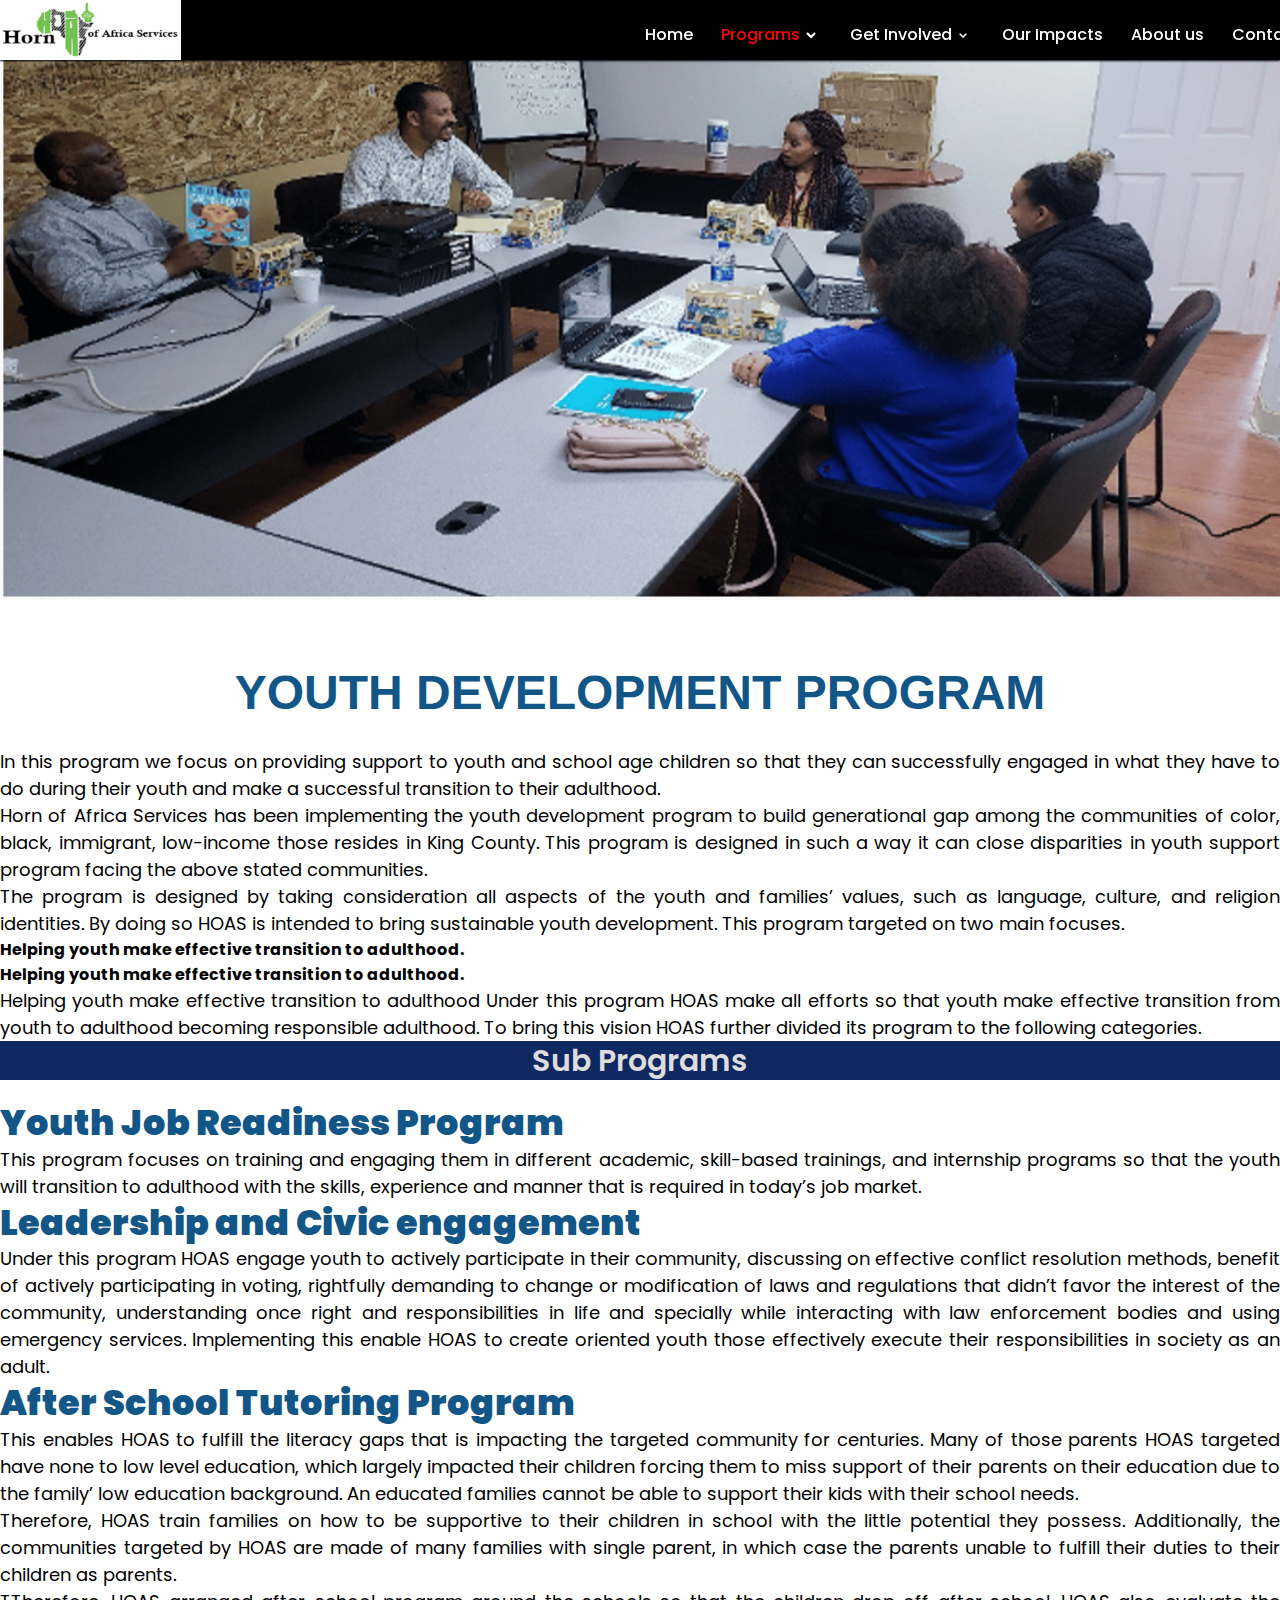
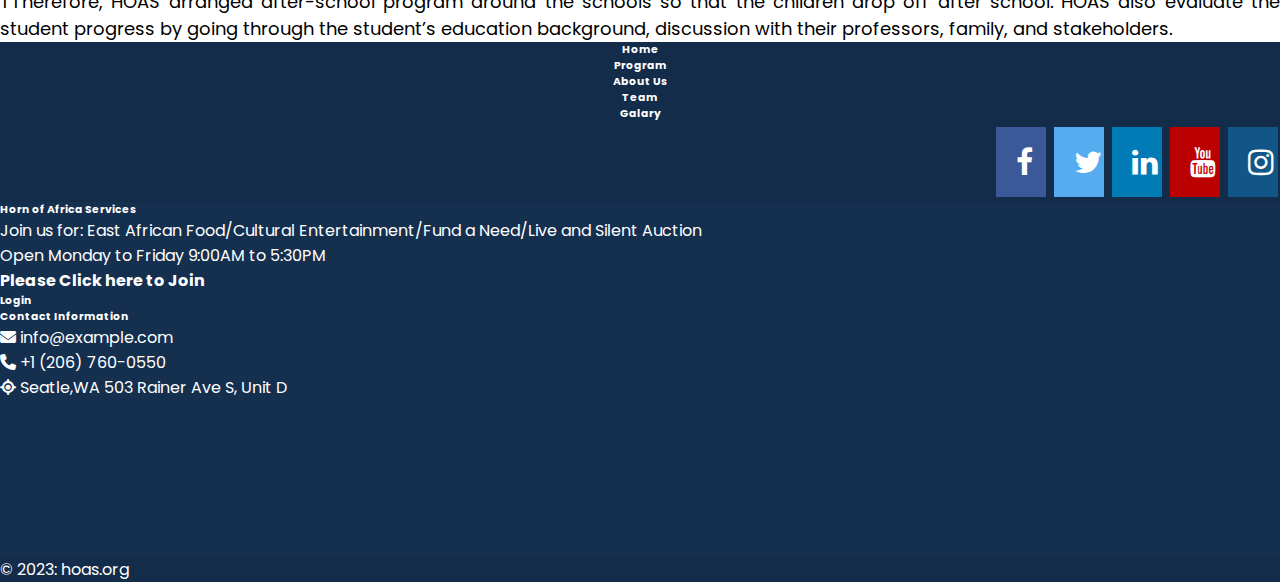
<file: youth.html>
<!doctype html>
<html lang="en">

<head>

    <!-- Required meta tags -->
    <meta charset="utf-8">
    <meta name="viewport" content="width=device-width, initial-scale=1">

    <!-- For OUR PROGRAM Format-->
    <link href="https://cdn.jsdelivr.net/npm/bootstrap@5.0.2/dist/css/bootstrap.min.css" rel="stylesheet"
        integrity="sha384-EVSTQN3/azprG1Anm3QDgpJLIm9Nao0Yz1ztcQTwFspd3yD65VohhpuuCOmLASjC" crossorigin="anonymous">


    <link rel="stylesheet" href="https://cdn.jsdelivr.net/npm/bootstrap-icons@1.5.0/font/bootstrap-icons.css">
    <!-- For Font awsome -->
    <link rel="stylesheet" href="https://cdnjs.cloudflare.com/ajax/libs/font-awesome/6.2.1/css/all.min.css" />
    <!-- For Font awsome for Social Media Icon-->
    <meta name="viewport" content="width=device-width, initial-scale=1">
    <link rel="stylesheet" href="https://cdnjs.cloudflare.com/ajax/libs/font-awesome/4.7.0/css/font-awesome.min.css">


    <!--- For Drop down Icon-->

    <link href='https://unpkg.com/boxicons@2.1.4/css/boxicons.min.css' rel='stylesheet'>


    <link rel="stylesheet" href=" ./css/style11.css">

    <title>HOAS</title>
</head>

<body>
    <nav>
        <div class="logo" style="float: left;">
            <a href="#"><img src="./image/c.png" width="50" height="60"></a>

        </div>
        <div class="navbar">
            <i class='bx bx-menu'></i>


            <div class="nav-links">
                <div class="sidebar-logo">
                    <span class="logo_name">Menu</span>
                    <i class='bx bx-x'></i>
                </div>
                <ul class="links">
                    <li>
                        <a href="index.html">Home</a>
                    </li>

                    <li>
                        <a href="" style="color: red;">Programs</a>
                        <i class='bx bxs-chevron-down arrow htmlcss-arrow'></i>
                        <ul class="htmlCss-sub-menu sub-menu">

                            <li class="more">
                                <a href="education.html">Education and Family Support</a>
                                <i class='bx bxs-chevron-right arrow more-arrow'></i>
                                <ul class="more-sub-menu sub-menu">



                                    <li><a href="education.html#communityeduc">Community Education</a></li>
                                    <li><a href="education.html#communityeduc">Family Management</a></li>
                                    <li><a href="education.html#communityeduc">Social Connection</a></li>
                                    <li> <a href="education.html#communityeduc">System navigation</a>
                                    </li>


                                </ul>
                            </li>




                            <li><a href="earlylearning.html">Early Learning</a></li>
                            <li><a href="#">Social Servivce</a></li>


                            <li class="more">
                                <a href=" ">Youth Development</a>
                                <i class='bx bx-chevron-right arrow more-arrow'></i>
                                <ul class="more-sub-menu sub-menu">
                                    <li><a href="youth.html#youthpro">Job Readiness</a></li>
                                    <li><a href="youth.html#youthpro">Leadership and Civic engagement</a></li>
                                    <li><a href="youth.html#youthpro">After School Tutoring</a></li>

                            </li>

                        </ul>
                    </li>
                </ul>
                </li>

                <li><a href="#">Get Involved</a>
                    <i class='bx bx-chevron-down arrow js-arrow'></i>
                    <ul class="js-sub-menu sub-menu">
                        <li><a href="#">Cash</a></li>
                        <li><a href="#">Inkind</a></li>

                        <li><a href="#">Volunteer</a></li>
                        <!----------------------
                            <li class="more">
                                <a href="#">More</a>
                                <i class='bx bx-chevron-right arrow more-arrow'></i>
                                <ul class="more-sub-menu sub-menu">
                                    <li><a href="#">XXX</a></li>
                                    <li><a href="#">YYY</a></li>


                                </ul>
                            </li>
                           ---------- -->

                    </ul>
                </li>
                <li><a href="impact.html">Our Impacts</a></li>
                <li><a href="about.html">About us</a></li>
                <li><a href="index.html#contctus">Contact Us</a></li>
                <li><a href="team.html">Team</a></li>
                </ul>
            </div>
        </div>
    </nav>
    <!-- Nav BAr End --->

    <!-- Carousel Start -->

    <!-- Carousel Start -->

    <div class="image ">
        <img src="./image/learning.png" width="500" height="600">
    </div>
    <!-- Carousel End -->

    <!-- Youth Development Start---->
    <br>

    <h1 data-text="Youth Development Program"></h1>
    <br>
    <section class="about">
        <div class="container fluid">
            <div class="row">
                <div class="col-md-6"> <!-- <div class="col-md-6 d-none d-lg-flex">  To disapear on small screnn size-->


                    <p style="font-size:18px">In this program we focus on providing support to youth and school age
                        children so that they can successfully engaged in what they have to do during their youth and
                        make a successful transition to their adulthood.
                    </p>
                    <p style="font-size:18px"> Horn of Africa Services has been implementing the youth development
                        program to build generational gap among the communities of color, black, immigrant, low-income
                        those resides in King County. This program is designed in such a way it can close disparities in
                        youth support program facing the above stated communities.
                    </p>
                    <p style="font-size:18px">The program is designed by taking consideration all aspects of the youth
                        and families’ values, such as language, culture, and religion identities. By doing so HOAS is
                        intended to bring sustainable youth development. This program targeted on two main focuses.
                    <ul class="font-family italic">
                        <li>
                            <strong>Helping youth make effective transition to adulthood.</strong>
                        </li>
                        <li>
                            <strong>Helping youth make effective transition to adulthood.</strong>
                        </li>
                    </ul>
                    </p>

                    <p style="font-size:18px"> Helping youth make effective transition to adulthood Under this program
                        HOAS make all efforts so that youth make effective transition from youth to adulthood becoming
                        responsible adulthood. To bring this vision HOAS further divided its program to the following
                        categories.
                    </p>

                </div>
                <div class="col-md-6" id="youthpro">
                    <div class="about content">
                        <!--<span>About Us</span> -->
                        <!--<h2>Welcome to HOAS</h2> -->

                        <!--- Collpase Start --------------------->

                        <!------ Collpase Start ------------------------------------>

                        <div>
                            <div class="accordion" id="myAccordion">
                                <div>
                                    <h2 class=" div-5">Sub Programs</h2>

                                      <h2 class="accordion-header" id="headingOne">
                                       <a href="#" data-bs-toggle="collapse"
                                            data-bs-toggle="collapse" data-bs-toggle="collapse"
                                            data-bs-target="#collapseOne">
                                            <h3 style="color:#125688;"><strong>Youth Job Readiness Program </strong></h3>
                                       </a>
                                    </h2>
                                    <div id="collapseOne" class="accordion-collapse collapse show"
                                        data-bs-parent="#myAccordion">
                                        <div class="card-body">
                                            <p style="font-size:18px">This program focuses on training and engaging them
                                                in different academic, skill-based trainings, and internship programs so
                                                that the youth will transition to adulthood with the skills, experience
                                                and manner that is required in today’s job market.
                                            </p>

                                        </div>
                                    </div>
                                </div>
                                <div>
                                    <h2 class="accordion-header" id="headingTwo">
                                        <a href="#" data-bs-toggle="collapse" 
                                            data-bs-toggle="collapse" data-bs-target="#collapseTwo">
                                            <h3 style="color:#125688;"><strong>Leadership and Civic engagement </strong></h3>
                                    </a>
                                    </h2>
                                    <div id="collapseTwo" class="accordion-collapse collapse"
                                        data-bs-parent="#myAccordion">
                                        <div class="card-body">
                                            <p style="font-size:18px">Under this program HOAS engage youth to actively
                                                participate in their
                                                community, discussing on effective conflict resolution methods, benefit
                                                of actively
                                                participating in voting, rightfully demanding to change or modification
                                                of laws and
                                                regulations that didn’t favor the interest of the community,
                                                understanding once right and
                                                responsibilities in life and specially while interacting with law
                                                enforcement bodies and
                                                using emergency services. Implementing this enable HOAS to create
                                                oriented youth those
                                                effectively execute their responsibilities in society as an adult.
                                            </p>

                                        </div>
                                    </div>
                                </div>
                                <div>
                                    <h2 class="accordion-header" id="headingThree">
                                        <a href="#" data-bs-toggle="collapse" 
                                           data-bs-target="#collapseThree">
                                           <h3 style="color:#125688;"><strong>After School Tutoring Program</strong></h3>
                                    </a>
                                    </h2>
                                    <div id="collapseThree" class="accordion-collapse collapse"
                                        data-bs-parent="#myAccordion">
                                        <div class="card-body">
                                            <p style="font-size:18px">This enables HOAS to fulfill the literacy gaps
                                                that is impacting the
                                                targeted community for centuries. Many of those parents HOAS targeted
                                                have none to low level
                                                education, which largely impacted their children forcing them to miss
                                                support of their
                                                parents on their education due to the family’ low education background.
                                                An educated families
                                                cannot be able to support their kids with their school needs.
                                            </p>

                                            <p style="font-size:18px"> Therefore, HOAS train families on how to be
                                                supportive to their
                                                children in school with the little potential they possess. Additionally,
                                                the communities
                                                targeted by HOAS are made of many families with single parent, in which
                                                case the parents
                                                unable to fulfill their duties to their children as parents.
                                            </p>

                                            <p style="font-size:18px">TTherefore, HOAS arranged after-school program
                                                around the schools so
                                                that the children drop off after school. HOAS also evaluate the student
                                                progress by going
                                                through the student’s education background, discussion with their
                                                professors, family, and
                                                stakeholders.
                                            </p>

                                        </div>
                                    </div>
                                </div>
                            </div>
                        </div>
                    </div>
                </div>
            </div>
        </div>
    </section>

    <!-- Youth Development End---->





    <!-- Footer Start -->
    <!-- Footer -->
    <section id="contctus">
        <footer class="text-center text-lg-start pt-4 mb-4" style="background: #152F4F;
             color:#4180CB;">


            <!-- Menu-->
            <div align="center" style="background-color: rgba(0, 0, 0, 0.05); "> <!-- align="right" -->


                <a href="#" class="btn btnfooter" style="width: 8rem;">
                    <h6>Home</h6>
                </a>

                <a href="#program" class="btn btnfooter" style="width: 8rem;">
                    <h6>Program</h6>
                </a>

                <a href="about.html" class="btn btnfooter" style="width: 8rem;">
                    <h6>About Us</h6>
                </a>


                <a href="team.html" class="btn btnfooter" style="width: 8rem;">
                    <h6>Team</h6>
                </a>

                <a href="#" class="btn btnfooter" style="width: 8rem;">
                    <h6>Galary</h6>
                </a>





            </div>

            <!-- Menu-->

            <!-- Font Icon-->
            <div align="right" style="background-color: rgba(0, 0, 0, 0.05); "> <!-- align="right" -->

                <a href="https://www.facebook.com/HoasYourorganization/" target="_blank" class="fa fa-facebook"></a>
                <a href="#" class="fa fa-twitter"></a>

                <a href="#" class="fa fa-linkedin"></a>
                <a href="#" class="fa fa-youtube"></a>
                <a href="#" class="fa fa-instagram"></a>

            </div>
            <!-- Font Icon-->

            <div class="container text-center text-md-start mt-5">

                <!-- Grid row -->
                <div class="row mt-3">
                    <!-- Grid column -->
                    <div class="col-md-3 col-lg-4 col-xl-3 mx-auto mb-4" style=" color:white;">
                        <!-- Content -->
                        <h6 class="text-uppercase fw-bold mb-4">
                            Horn of Africa Services
                        </h6>
                        <p>
                            Join us for: East African Food/Cultural Entertainment/Fund a Need/Live and Silent Auction

                        </p>


                        <p>Open Monday to Friday 9:00AM to 5:30PM </p>

                        <a href="#" class="btnfooter">
                            <h4>Please Click here to Join</h4>
                        </a>
                        <a href="login.php" class="btnfooter">
                            <h6>Login</h6>
                        </a>
                    </div>


                    <!-- Grid column -->
                    <div class="col-md-4 col-lg-3 col-xl-3 mx-auto mb-md-0 mb-4" style=" color:white;">
                        <!-- Links -->
                        <h6 class="text-uppercase fw-bold mb-4" style=" color:white;">Contact Information</h6>

                        <i class="fas fa-envelope me-3"></i>
                        info@example.com
                        </p>
                        <p><i class="fa-solid fa-phone "></i> +1 (206) 760-0550</p>



                        <p> <i class="fas fa-location"></i> Seatle,WA 503 Rainer Ave S, Unit D</p>

                    </div>
                    <!-- Grid column -->

                    <!-- Grid column -->
                    <div class="col-md-4 col-lg-3 col-xl-3 mx-auto mb-md-0 mb-4" style=" color:white;">


                        <!-- Map  BEGIN ------>
                        <p>
                            <iframe
                                src="https://maps.google.com/maps?q=Horn of Africa Services&t=&z=13&ie=UTF8&iwloc=&output=embed"
                                frameborder="0" style="border:0" allowfullscreen></iframe>
                        </p>
                        <!-- Map  END ------>

                    </div>
                    <!-- Grid column -->

                </div>
                <!-- Grid row -->

            </div>

            <!-- Section: Links  -->

            <!-- Copyright -->
            <div class="text-center p-4" style="background-color: rgba(0, 0, 0, 0.05); color: white;">
                &copy; 2023<span>:
                    hoas.org
            </div>
            <!-- Copyright -->

        </footer>
    </section>

    <!---- Footer End -->
</body>
<script src="https://cdn.jsdelivr.net/npm/bootstrap@5.0.2/dist/js/bootstrap.bundle.min.js"
    integrity="sha384-MrcW6ZMFYlzcLA8Nl+NtUVF0sA7MsXsP1UyJoMp4YLEuNSfAP+JcXn/tWtIaxVXM" crossorigin="anonymous">
    </script>


<!-- Home Image Slider Start-->
<script>
    function bigImg(x) {
        x.style.height = "600px";
        x.style.width = "700px";
    }

    function normalImg(x) {
        x.style.height = "500px";
        x.style.width = "600px";
    }
</script>
<!-- Home Image Slider Start-->
<script>
    let index = 0;
    displayImages();
    function displayImages() {
        let i;
        const images = document.getElementsByClassName("image");
        for (i = 0; i < images.length; i++) {
            images[i].style.display = "none";
        }
        index++;
        if (index > images.length) {
            index = 1;
        }
        images[index - 1].style.display = "block";
        setTimeout(displayImages, 8000);
    }

</script>

<!-- Home Image Slider End-->
<!-- Home Image Slider End-->

<!--Sidbar open js code --->
<script>
    let menuOpenBtn = document.querySelector(".navbar .bx-menu");
    let closeOpenBtn = document.querySelector(".nav-links .bx-x");
    let navLinks = document.querySelector(".nav-links");


    menuOpenBtn.addEventListener("click", () => {
        navLinks.style.left = "0";
    });


    closeOpenBtn.addEventListener("click", () => {
        navLinks.style.left = "-100%";
    });


    /*--Sidbar open js code --*/

    let htmlcssArrow = document.querySelector(".htmlcss-arrow");

    htmlcssArrow.addEventListener("click", () => {
        navLinks.classList.toggle("show1");
    });


    let moreArrow = document.querySelector(".more-arrow");

    moreArrow.addEventListener("click", () => {
        navLinks.classList.toggle("show2");
    });

    let jsArrow = document.querySelector(".js-arrow");

    jsArrow.addEventListener("click", () => {
        navLinks.classList.toggle("show3");
    });

</script>


</html>
</file>
<file: css/style11.css>
/* Google Fonts CDN Link */
@import url('https://fonts.googleapis.com/css2?family=Poppins:ital,wght@0,200;0,400;0,500;0,600;0,700;1,300&display=swap');


* {
    margin: 0;
    padding: 0;
    box-sizing: border-box;
    font-family: 'Poppins', sans-serif;
    
}

nav {
    position: fixed;
    top: 0;
    left: 0;
    width: 100%;
    height: 60px;
    /*background: #3e8da8; */
    background-color: black;
    box-shadow: 0 1px 2px rgb(0, 0, 0.2);
}

nav .navbar {
    height: 100%;
    max-width: 1250px;
    margin: auto;
    display: flex;
    align-items: center;
    justify-content: space-between;
    padding: 0 450px;
}

nav .navbar .logo a {
    color: white;
    font-size: 30px;
    font-weight: 600;
    text-decoration: none;
 
}

nav .navbar .nav-links {
    height: 100%;
    line-height: 70px;
    
}
/*
.nav-links .links li:hover {
    box-shadow: 0 0 5px #33ffff,
                 0 0 5px #66ffff;
    }

    */
nav .navbar .nav-links .links {
    display: flex;
}

nav .navbar .nav-links .links li {
    position: relative;
    display: flex;
    align-items: center;
    list-style: none;
    padding: 0 14px;
}

nav .navbar .nav-links .links li a {
    height: 100%;
    color: #fff;
    text-decoration: none;
    white-space: nowrap;
    font-size: 16px;
    font-weight: 500;
    
}

nav .navbar .nav-links .links li a:hover {  /* a Hover Color */
    color:#bb0000;
}

nav .navbar .nav-links .links li .arrow {

    height: 100%;
    width: 22px;
    text-align: center;
    color: #fff;
    line-height: 70px;
    transition: all 0.3s ease;
}

.navbar .nav-links .links li:hover .htmlcss-arrow,
.navbar .nav-links .links li:hover .js-arrow {
    transform: rotate(180deg);
}


.navbar .nav-links .links .sub-menu {
    position: absolute;
    top: 70px;
    left: 0;
    /*background: #3e8da8; */
    background: black;
    line-height: 40px;
    border-radius: 0 0 4px 4px;
    box-shadow: 0 1px 2px rgb(0, 0, 0.2);
    display: none;
    z-index: 999;
}

.navbar .nav-links .links .sub-menu li {
    padding: 0 22px;
    border-bottom: 1px solid rgb(255, 255, 255, 0.1);
}

.navbar .nav-links .links .sub-menu li a {
    font-size: 15px;
    font: 500;
}
.navbar .nav-links .links li .sub-menu li .more-arrow {
    line-height: 40px;
}
.navbar .nav-links .links li:hover .htmlCss-sub-menu,
.navbar .nav-links .links li:hover .js-sub-menu {
    display: block;
}

.navbar .nav-links .links .more:hover .more-sub-menu {
    display: block;
}

.navbar .nav-links .links .more .more-sub-menu {
    position: absolute;
    top: 0;
    left: 100%;
    border-radius: 0 4px 4px 4px;
    display: none;
}

.navbar .bx-menu,
    .nav-links .sidebar-logo .logo_name,
    .nav-links .sidebar-logo .bx-x{
       display: none;
    }

    @media (max-width:954px) {
        nav .navbar {
            max-width: 100%;
            padding: 0 25px;
        }
      
        nav .navbar .logo a {
      
            font-size: 26px;
      
        }
        nav .navbar .nav-links .links li {
            padding: 0 10px;
        }
        nav .navbar .nav-links .links li a {
            font-size: 15px;
        }
      }
      @media (max-width:800px) {
        nav .navbar .nav-links{
            display: block;
            position: fixed;
      
            top: 0;
            left: -100%;
            max-width: 270px;
            width: 100%;
      
            background: gray;
            padding: 20px;
            line-height: 40px;
            transition: all 0.5s ease;
        }
        nav .navbar .nav-links .sidebar-logo{
            display: flex;
            align-items: center;
            justify-content: space-between;
            
        }
        .navbar .bx-menu,
        .nav-links .sidebar-logo .logo_name,
        .nav-links .sidebar-logo .bx-x{
            color:#fff;
            font-size: 25px;
            font-weight: 500;
        }
      
        .navbar .bx-menu,
        .nav-links .sidebar-logo .logo_name,
        .nav-links .sidebar-logo .bx-x{
            display: block;
        }
        nav .navbar .nav-links .links{
          display: block;
          margin-top: 20px;
        }

        nav .navbar .nav-links .links li {
            display: block;
         
        }
        .navbar .nav-links .links .sub-menu {
            display: none;
            position: relative;
            top: 0;
            left: 0;
            box-shadow: none;
        }
        .navbar .nav-links .links .sub-menu li{
               border-bottom: none;
        }

        .navbar .nav-links .links li:hover .htmlCss-sub-menu,
        .navbar .nav-links .links li:hover .js-sub-menu {
        display: none;
       }
       nav .navbar .nav-links .links li .arrow {
        line-height: 40px;
       }

       .navbar .nav-links .links li:hover .htmlcss-arrow,
        .navbar .nav-links .links li:hover .js-arrow {
       transform: rotate(0deg);
    }
     .navbar .nav-links.show1 .links .sub-menu.htmlCss-sub-menu{
        display: block;
        background-color: gray;
     
     }

     .navbar .nav-links.show2 .links .more .more-sub-menu{
        display: block;
        background-color: gray;

     }

     .navbar .nav-links.show3 .links .sub-menu.js-sub-menu{
        display: block;
        background-color: gray;

     }

     .navbar .nav-links.show1 .links  .htmlcss-arrow,
.navbar .nav-links.show2 .links li .js-arrow {
    transform: rotate(180deg);
}


    }      
      
/*  ============================================================

Header CSS End
======================================================*/


/******************************************
Home Image Slider

*******************************************/

* {
    box-sizing: border-box;

}

.image-slideshow {
    max-width: 50px;
    position: relative;
    margin: auto;
}

img {
    width: 100%
}

.fade {
    animation-name: fade;
    animation-duration: 10s;
}

@keyframes fade {
    from {
        opacity: 1
    }

    to {
        opacity: .3
    }
}


/******************************************
Custom CSS and A Hover Decoration

*******************************************/
* {
    margin: 0;
    padding: 0;
}

body {
    font-family: 'Rubik', sans-serif;
}

a {  /* For a tag ---*/
    
    text-decoration: none !important;
    color: white;
   
}

 a:hover {  /* a hover background color when mouse is over ------ */
    
   /* background-color:#55ACEE;
   text-transform: uppercase; */
   text-decoration-line: underline;
    color: #ADD8E6;
    /* Program text color */
    /*font-size: large;  */
    min-height: fit-content;

}

/******************************************
About Mission Vission 
*******************************************/

.about_center {
    margin: auto;
    width: 80%;
    border: 8px;
    padding: 2px;
}


/****************************************************************

About Section

********************************************************************/
/* Justify contents of paragraph 
.about {
    position: relative;  
}
----*/

.about span {
    display: block;
    margin-bottom: 5px;
    color: var(--primary);
    font-size: 17px;
}

.about h2 {

    font-size: 30px;
    font-weight: 600;
    line-height: 1.3;
}

.about p {
    font-size: 14px;
    text-align: justify;
}


/******************************************
    Heading Text Display (eg. Our Vision

*******************************************/

h1 {
    /*  position: relative; */
    font-size: 3em;
   text-transform: uppercase; 
    

    font-family: sans-serif;
    display: table;
    margin: 10px auto;
    margin-top: 40px;
    margin-bottom: 10px;
    cursor:crosshair;
    transition: .6s;
   
}

h1:before {
    content: attr(data-text);
    transition: .6s;
    color: #125688;
    font-weight:bolder;
    
    
    
}



/******************************************
HOAS Program  and  hover link

*******************************************/

.div-1 {
    background-color: #EBEBEB;
    margin-bottom: 20px;
    text-align: center;
}

.div-2 {
    background-color: #0f2862;
    margin-bottom: 20px;
    text-align: center;
}

.div-3 {
    background-color: #0f2862;
    margin-bottom: 20px;
    text-align: center;
}


.div-4 {
    background-color: rgb(163, 180, 187);
    margin-bottom: 20px;
    text-align: center;
    color: black;
}

.div-5 {
    background-color: #0f2862;
    margin-bottom: 20px;
    text-align: center;
    color: #ddd;
}

.div-6{
    background-color: #EBEBEB;
    margin-bottom: 20px;
    text-align: center;
    color:#040f28;
}

.div-7{
    background: #125688;
    color: white;
}

.div-8{
    background-color:lightblue;
    margin-bottom: 20px;
    text-align: center;
    color: #125688;
    font-weight:bolder;
}

.div-8{
    background-color:lightblue;
    margin-bottom: 20px;
    text-align: center;
    color: #125688;
    font-weight:bolder;
}

.circle-icon {
    /* For Program Lists */
    background: #1e7b37;
    color: #c0ffc0;
    padding: 30px;
    border-radius: 50%;
    margin-top: 0px;
    margin-bottom: 21px;
}


.getinvolve {
    background-color: #EBEBEB;
    margin-bottom: 30px;
    text-align: center;
    color:black;

}


/******************************************
Get Invilved Button Header

*******************************************/
.btnfooter {
    background-color: #2980b9;
    color: white;

   
    font-size: 16px;
    border:#040f28;
    align-items: center;

}


/******************************************
 Font Awsome for header ===  Social media

*******************************************/

.fa {
    padding: 20px;
    font-size: 30px;
    width: 50px;
    text-align: center;
    text-decoration: none;
    margin: 5px 2px;
  }
  
  .fa:hover {
      opacity: 0.7;
  }
  
  .fa-facebook {
    background: #3B5998;
    color: white;
  }
  
  .fa-twitter {
    background: #55ACEE;
    color: white;
  }
  
  
  
  .fa-linkedin {
    background: #007bb5;
    color: white;
  }
  
  .fa-youtube {
    background: #bb0000;
    color: white;
  }
  
  .fa-instagram {
    background: #125688;
    color: white;
  }

  .new{
    background-color:azure;
    color: black;
    font-size: 24px;
    text-align: justify;     /* To justify content*/
    text-justify: inter-word; /* To justify content*/
  
  }
</file>
